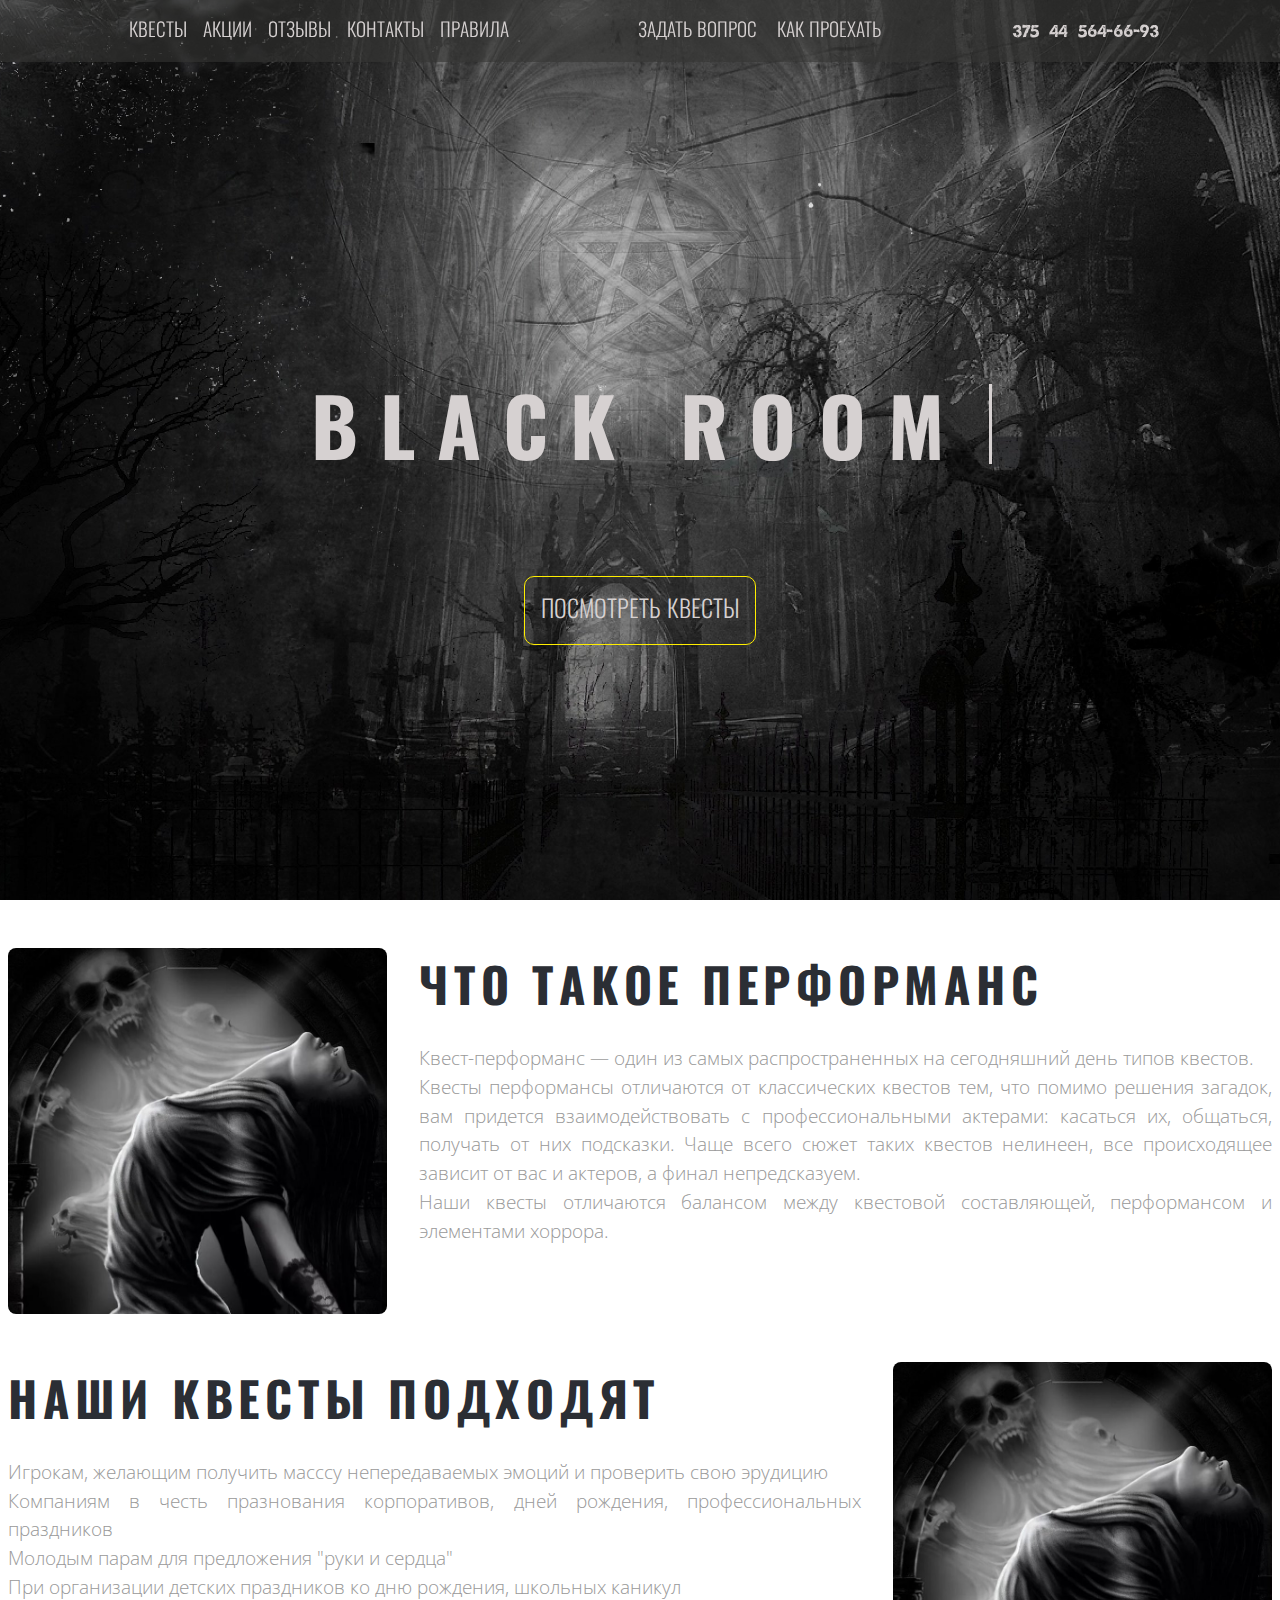
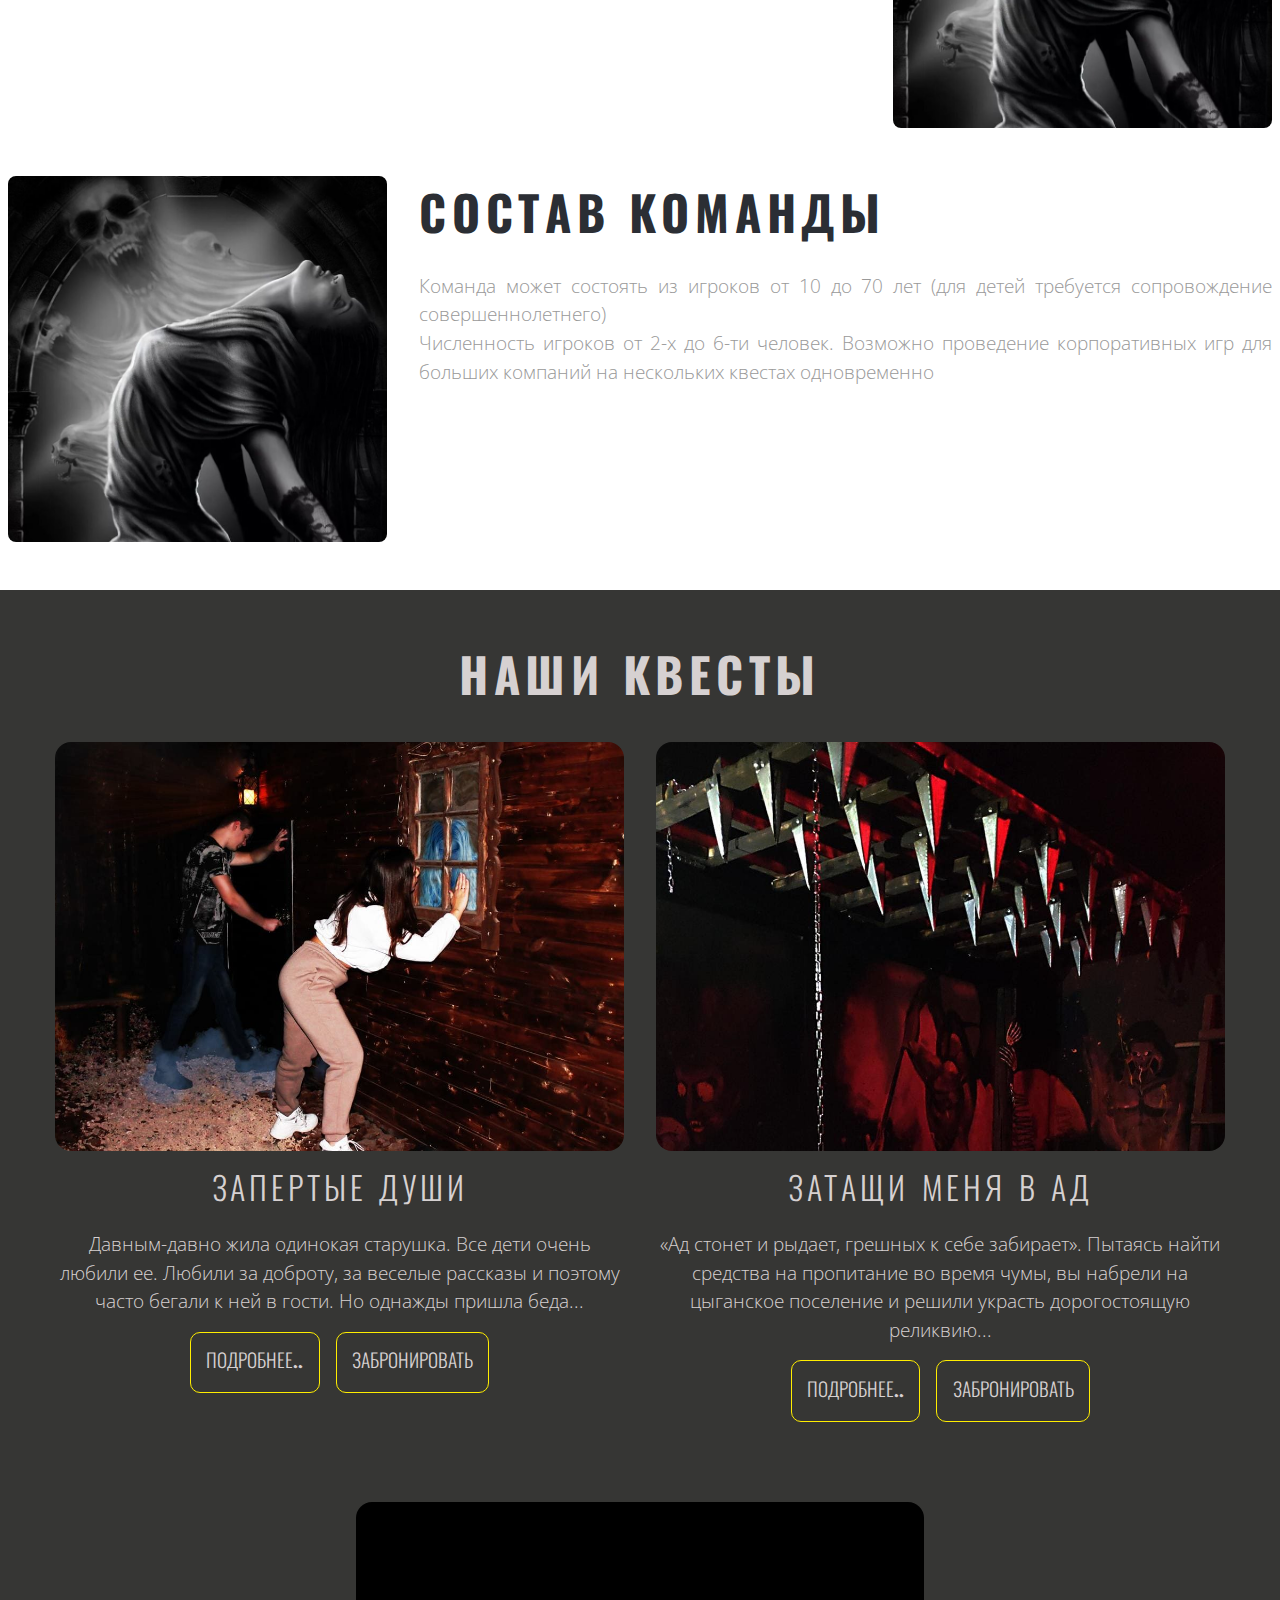
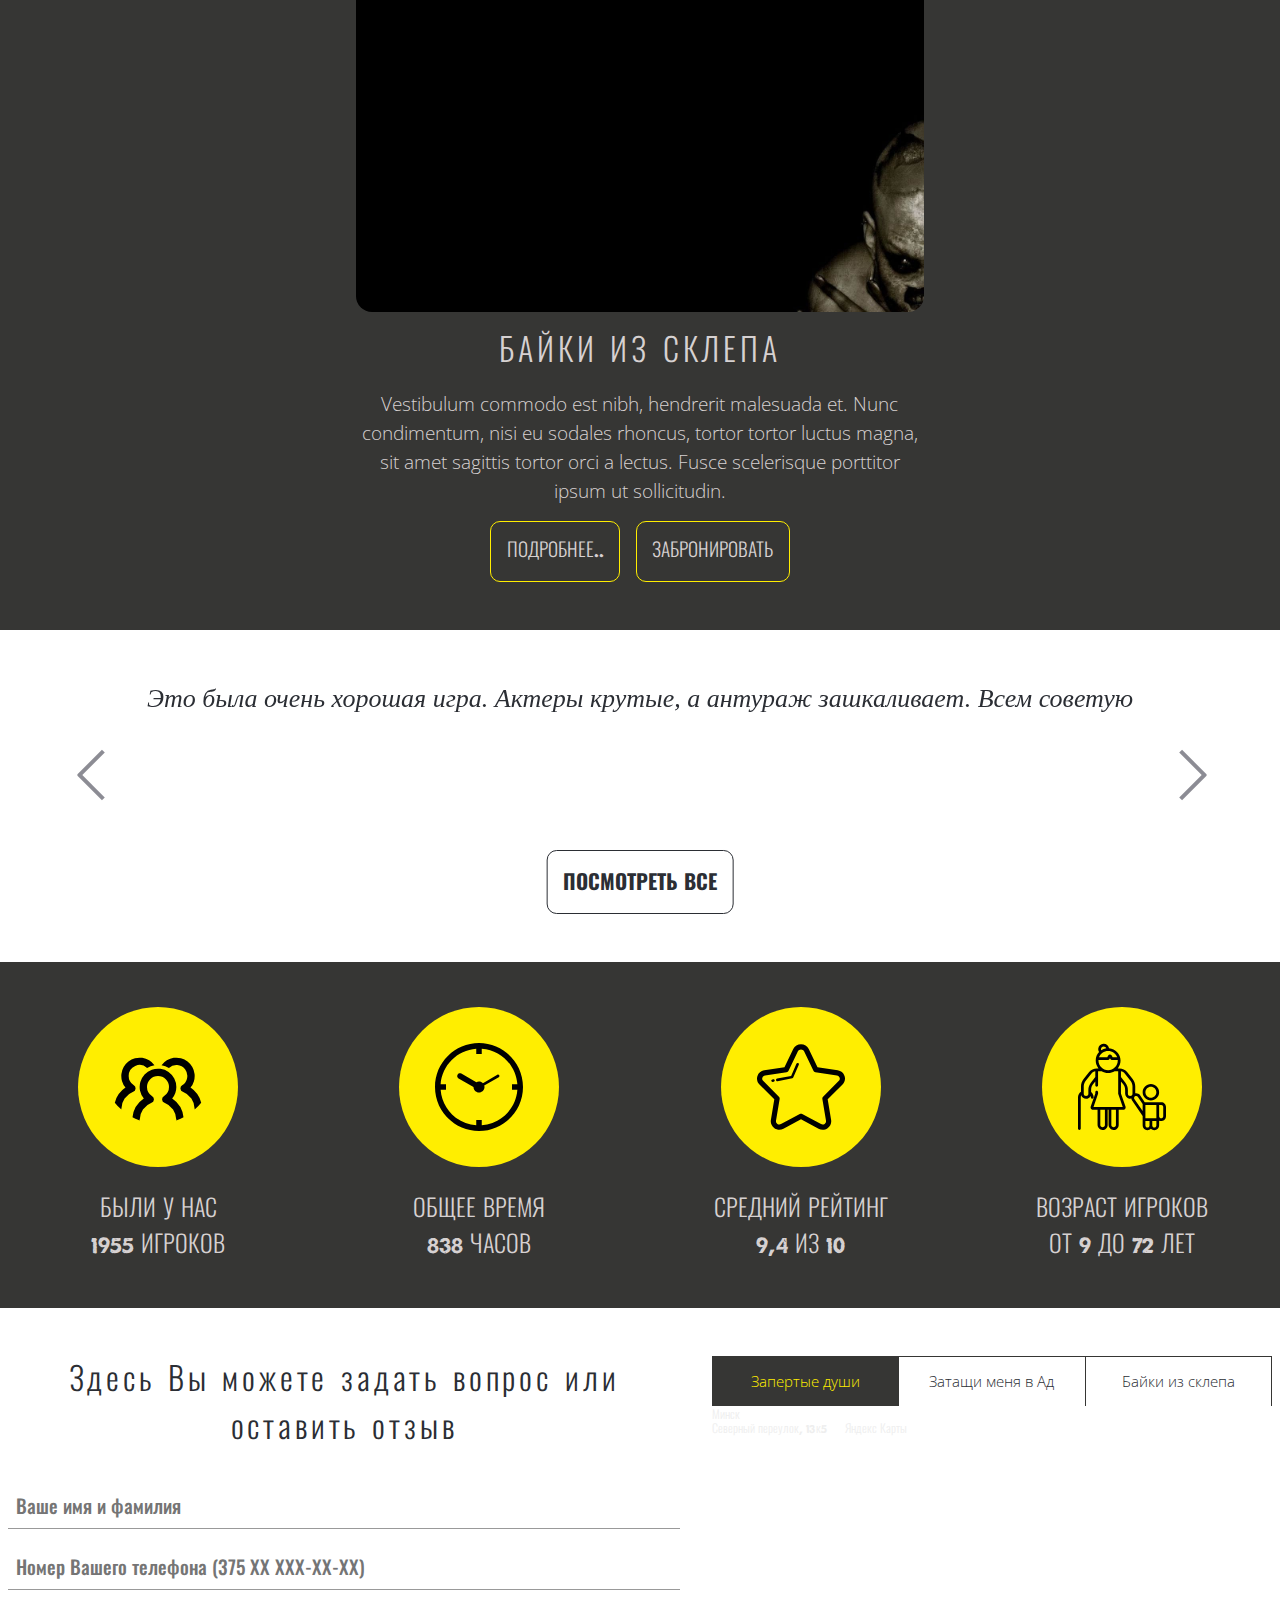
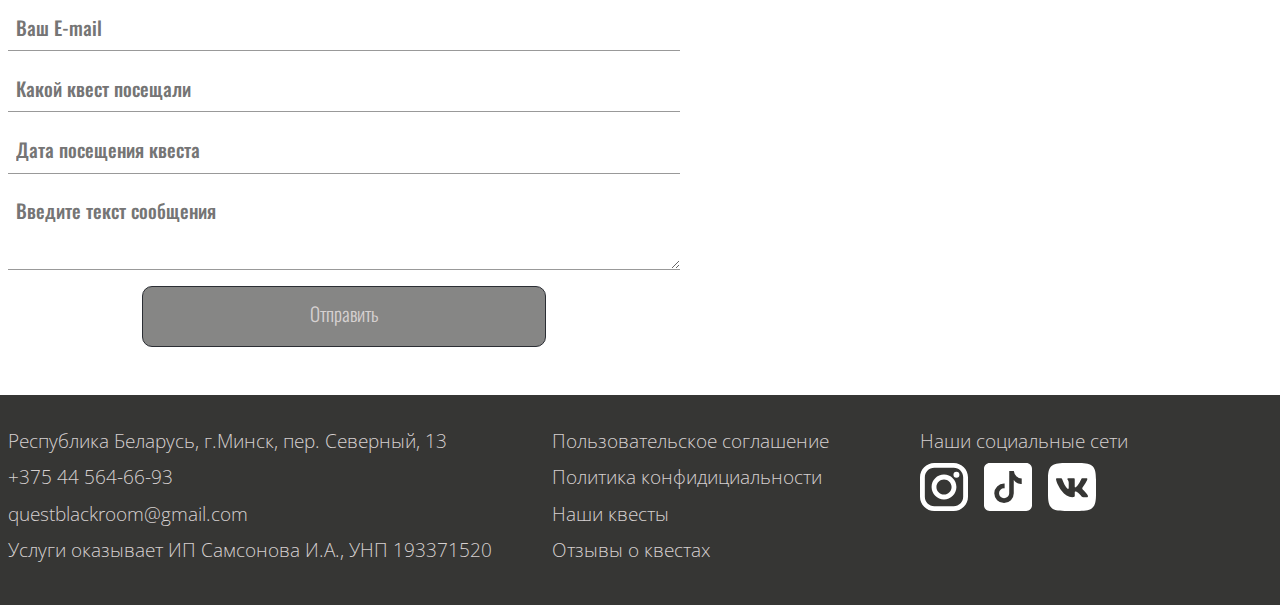
<file: index.html>
<!DOCTYPE html>
<html lang="ru">
<head>
    <meta charset="UTF-8">
    <meta http-equiv="X-UA-Compatible" content="IE=edge">
    <meta name="viewport" content="width=device-width, initial-scale=1.0">
    <link rel="stylesheet" href="./styles/normalize.css">
    <!-- <link href="https://fonts.googleapis.com/css2?family=Amatic+SC&family=Creepster&family=Kaushan+Script&family=Metal+Mania&family=Montserrat:wght@700&family=Open+Sans:wght@400;500;700&family=Oswald:wght@400;500;700&family=Play:wght@400;700&family=Raleway:ital,wght@0,400;0,500;0,600;0,700;0,900;1,500&family=Rubik+Beastly&display=swap" rel="stylesheet"> -->
    <link rel="stylesheet" href="./styles/style.css">
    <link rel="stylesheet" href="./Slider_feedback/css/slider_feedback.css">
    <title>BLACK ROOM</title>
</head>
<body>
    <header >
         <div class="wrapper" id="wrapper">       
        <div class="header container">            
            <div class="header__logo">
            </div>
            <nav class="navigation-wrapper">
                <ul  class="navigation">
                    <li><a class="navigation__reference" href="#section-quests">Квесты</a></li>
                    <li><a class="navigation__reference" href="">Акции</a></li>
                    <li><a class="navigation__reference" href="#section-feedback">Отзывы</a></li>
                    <li><a class="navigation__reference" href="#section-footer">Контакты</a></li>
                    <li><a class="navigation__reference" href="./agreement.html">Правила</a></li>
                </ul>
            </nav>
            <div class="question">
                <a href="#section-question-and-map">Задать вопрос</a>
                <a href="#section-question-and-map">Как проехать</a>
            </div>
            <div class="phone">
                <a href="tel:+375445646693"> +375 (44) 564-66-93</a>
            </div>
            <div class="burger-menu" id="button-burger">
                <a class="burger-menu_icon">
                    <span class="burger-menu__icon-line"></span>
                    <span class="burger-menu__icon-line"></span>
                    <span class="burger-menu__icon-line"></span>
                </a>  
            </div>
        </div>
        </div>
    </header>
    
    <main>
    <!-- SECTION BANNER -->
    <section class="banner" id="banner"> 
            <h1 class="main-text main-text_1">ЛУЧШИЕ ПЕРФОРМАНСЫ МИНСКА</h1>                
            <p class="main-text main-text_2">Думаете, что Вы смелые?</p>
            <p class="main-text main-text_3">Тогда посмотрите страху в глаза </p>
            <p class="main-text main-text_4">НО ЛУЧШЕ БЕГИТЕ...</p>
            <div class="margin-top">
            <h2>Black Room</h2>
            <div class="banner_btn-position banner_btn-margin">
             <a class="btn banner_btn-style" href="#section-quests"><span>ПОСМОТРЕТЬ КВЕСТЫ</span></a>
            </div>
        </div>
        <div class="light x1"></div>
  <div class="light x2"></div>
  <div class="light x3"></div>
  <div class="light x4"></div>
  <div class="light x5"></div>
  <div class="light x6"></div>
  <div class="light x7"></div>
  <div class="light x8"></div>
  <div class="light x9"></div>
    </section>

    <!-- SECTION ABOUT-QUESTS -->
    <section class="about-quests">
            <div class="container section-paddig about-quests__wrapper">
                <div class="about-quests__item">
                    <div class="about-quests__image-wrap about-quests__active">
                        <picture>
                            <img src="./Image/aboutperformance.jpe" alt="">
                        </picture>
                    </div>
                    <div class = "about-quests__description">
                         <h2>что такое перформанс</h2>
                        <p>Квест-перформанс — один из самых распространенных на сегодняшний день типов квестов.</p> 
                        <p>Квесты перформансы отличаются от классических квестов тем, что помимо решения загадок, вам придется взаимодействовать с профессиональными актерами: касаться их, общаться, получать от них подсказки. Чаще всего сюжет таких квестов нелинеен, все происходящее зависит от вас и актеров, а финал непредсказуем.</p>
                        <p>Наши квесты отличаются балансом между квестовой составляющей, перформансом и элементами хоррора.</p>
                       </div>
                </div>
                <div class="about-quests__item">
                    <div class = "about-quests__description">
            <h2>Наши квесты подходят</h2>
                <ul>
                <li>Игрокам, желающим получить масссу непередаваемых эмоций и проверить свою эрудицию</li>
                <li>Компаниям в честь празнования корпоративов, дней рождения, професcиональных праздников</li>
                <li>Молодым парам для предложения "руки и сердца" </li>
                <li>При организации детских праздников ко дню рождения, школьных каникул</li>
                </ul>
        </div>
            <div class="about-quests__image-wrap about-quests__active">
                <picture>
                    <img src="./Image/aboutperformance.jpe" alt="">
                </picture>
            </div>
        </div>
        <div class="about-quests__item">
            <div class="about-quests__image-wrap about-quests__active">
                <picture>
                    <img src="./Image/aboutperformance.jpe" alt="">
                </picture>
            </div>
            <div class = "about-quests__description">
            <h2>Состав команды</h2>
            <ul>
                <li>Команда может состоять из игроков от 10 до 70 лет (для детей требуется сопровождение совершеннолетнего)</li>
                <li>Численность игроков от 2-х до 6-ти человек. Возможно проведение корпоративных игр для больших компаний на нескольких квестах одновременно </li>
            </ul>
        </div>
    </div>
</div>
    </section>

    <!-- SECTION OUR QUESTS -->
    <section id="section-quests">
            <div class="container section-paddig">
                <h2>НАШИ КВЕСТЫ</h2>
                <div class="quests">
                   <div class="quests_item">
                    <figure class="quests_image-wrap">
                        <img class="quests_image" src="./Image/banner_zapertye_dushi.jpg" alt="quest image">
                        <figcaption >  
                            <a class= "quests_image-link" href="./quest_page.html">link</a>
                            <div>                         
                            <svg xmlns="http://www.w3.org/2000/svg" width="40" height="40" fill="#ffee00" viewBox="0 0 16 16">
                                <path d="M7 14s-1 0-1-1 1-4 5-4 5 3 5 4-1 1-1 1H7zm4-6a3 3 0 1 0 0-6 3 3 0 0 0 0 6z"/>
                                <path fill-rule="evenodd" d="M5.216 14A2.238 2.238 0 0 1 5 13c0-1.355.68-2.75 1.936-3.72A6.325 6.325 0 0 0 5 9c-4 0-5 3-5 4s1 1 1 1h4.216z"/>
                                <path d="M4.5 8a2.5 2.5 0 1 0 0-5 2.5 2.5 0 0 0 0 5z"/>
                            </svg>
                            <p>2-6 человек</p> 
                        </div> 
                        <div> 
                            <svg xmlns="http://www.w3.org/2000/svg" width="40" height="40" fill="#ffee00" viewBox="0 0 16 16">
                                <path d="M8.5 5.5a.5.5 0 0 0-1 0v3.362l-1.429 2.38a.5.5 0 1 0 .858.515l1.5-2.5A.5.5 0 0 0 8.5 9V5.5z"/>
                                <path d="M6.5 0a.5.5 0 0 0 0 1H7v1.07a7.001 7.001 0 0 0-3.273 12.474l-.602.602a.5.5 0 0 0 .707.708l.746-.746A6.97 6.97 0 0 0 8 16a6.97 6.97 0 0 0 3.422-.892l.746.746a.5.5 0 0 0 .707-.708l-.601-.602A7.001 7.001 0 0 0 9 2.07V1h.5a.5.5 0 0 0 0-1h-3zm1.038 3.018a6.093 6.093 0 0 1 .924 0 6 6 0 1 1-.924 0zM0 3.5c0 .753.333 1.429.86 1.887A8.035 8.035 0 0 1 4.387 1.86 2.5 2.5 0 0 0 0 3.5zM13.5 1c-.753 0-1.429.333-1.887.86a8.035 8.035 0 0 1 3.527 3.527A2.5 2.5 0 0 0 13.5 1z"/>
                              </svg>
                            <p>60 минут</p>   
                        </div>                                
                        </figcaption>                           
                    </figure>                                      
                        <h3>Запертые души</h3>
                        <p>Давным-давно жила одинокая старушка. Все дети очень любили ее. Любили за доброту, за веселые рассказы и поэтому часто бегали к ней в гости. Но однажды пришла беда...</p>
                        <div class="quests_btn">
                        <a class="btn" href="./quest_page.html"><span>ПОДРОБНЕЕ..</span></a>
                        <a class="btn" href="./quest_page.html#section-booking"><span>ЗАБРОНИРОВАТЬ</span></a>
                    </div>
                </div>  
                <div class="quests_item">
                    <figure class="quests_image-wrap">
                        <img class="quests_image" src="./Image/banner-ad.jpg" alt="quest image">
                        <figcaption >  
                            <a class= "quests_image-link" href="./quest_page.html">link</a>
                            <div>                         
                            <svg xmlns="http://www.w3.org/2000/svg" width="40" height="40" fill="#ffee00" viewBox="0 0 16 16">
                                <path d="M7 14s-1 0-1-1 1-4 5-4 5 3 5 4-1 1-1 1H7zm4-6a3 3 0 1 0 0-6 3 3 0 0 0 0 6z"/>
                                <path fill-rule="evenodd" d="M5.216 14A2.238 2.238 0 0 1 5 13c0-1.355.68-2.75 1.936-3.72A6.325 6.325 0 0 0 5 9c-4 0-5 3-5 4s1 1 1 1h4.216z"/>
                                <path d="M4.5 8a2.5 2.5 0 1 0 0-5 2.5 2.5 0 0 0 0 5z"/>
                            </svg>
                            <p>2-5 человек</p> 
                        </div> 
                        <div> 
                            <svg xmlns="http://www.w3.org/2000/svg" width="40" height="40" fill="#ffee00" viewBox="0 0 16 16">
                                <path d="M8.5 5.5a.5.5 0 0 0-1 0v3.362l-1.429 2.38a.5.5 0 1 0 .858.515l1.5-2.5A.5.5 0 0 0 8.5 9V5.5z"/>
                                <path d="M6.5 0a.5.5 0 0 0 0 1H7v1.07a7.001 7.001 0 0 0-3.273 12.474l-.602.602a.5.5 0 0 0 .707.708l.746-.746A6.97 6.97 0 0 0 8 16a6.97 6.97 0 0 0 3.422-.892l.746.746a.5.5 0 0 0 .707-.708l-.601-.602A7.001 7.001 0 0 0 9 2.07V1h.5a.5.5 0 0 0 0-1h-3zm1.038 3.018a6.093 6.093 0 0 1 .924 0 6 6 0 1 1-.924 0zM0 3.5c0 .753.333 1.429.86 1.887A8.035 8.035 0 0 1 4.387 1.86 2.5 2.5 0 0 0 0 3.5zM13.5 1c-.753 0-1.429.333-1.887.86a8.035 8.035 0 0 1 3.527 3.527A2.5 2.5 0 0 0 13.5 1z"/>
                              </svg>
                            <p>60 минут</p>   
                        </div>                                
                        </figcaption>                           
                    </figure>                                      
                        <h3>Затащи меня в ад</h3>
                        <p>«Ад стонет и рыдает, грешных к себе забирает». Пытаясь найти средства на пропитание во время чумы, вы набрели на цыганское поселение и решили украсть дорогостоящую реликвию...</p>
                        <div class="quests_btn">
                        <a class="btn" href="./quest_page.html"><span>ПОДРОБНЕЕ..</span></a>
                        <a class="btn" href="./quest_page.html#section-booking"><span>ЗАБРОНИРОВАТЬ</span></a>
                    </div>
                </div>  
                <div class="quests_item">
                    <figure class="quests_image-wrap">
                        <img class="quests_image" src="./Image/banner.jpg" alt="quest image">
                        <figcaption >  
                            <a class= "quests_image-link" href="./quest_page.html">link</a>
                            <div>                         
                            <svg xmlns="http://www.w3.org/2000/svg" width="40" height="40" fill="#ffee00" viewBox="0 0 16 16">
                                <path d="M7 14s-1 0-1-1 1-4 5-4 5 3 5 4-1 1-1 1H7zm4-6a3 3 0 1 0 0-6 3 3 0 0 0 0 6z"/>
                                <path fill-rule="evenodd" d="M5.216 14A2.238 2.238 0 0 1 5 13c0-1.355.68-2.75 1.936-3.72A6.325 6.325 0 0 0 5 9c-4 0-5 3-5 4s1 1 1 1h4.216z"/>
                                <path d="M4.5 8a2.5 2.5 0 1 0 0-5 2.5 2.5 0 0 0 0 5z"/>
                            </svg>
                            <p>2-5 человек</p> 
                        </div> 
                        <div> 
                            <svg xmlns="http://www.w3.org/2000/svg" width="40" height="40" fill="#ffee00" viewBox="0 0 16 16">
                                <path d="M8.5 5.5a.5.5 0 0 0-1 0v3.362l-1.429 2.38a.5.5 0 1 0 .858.515l1.5-2.5A.5.5 0 0 0 8.5 9V5.5z"/>
                                <path d="M6.5 0a.5.5 0 0 0 0 1H7v1.07a7.001 7.001 0 0 0-3.273 12.474l-.602.602a.5.5 0 0 0 .707.708l.746-.746A6.97 6.97 0 0 0 8 16a6.97 6.97 0 0 0 3.422-.892l.746.746a.5.5 0 0 0 .707-.708l-.601-.602A7.001 7.001 0 0 0 9 2.07V1h.5a.5.5 0 0 0 0-1h-3zm1.038 3.018a6.093 6.093 0 0 1 .924 0 6 6 0 1 1-.924 0zM0 3.5c0 .753.333 1.429.86 1.887A8.035 8.035 0 0 1 4.387 1.86 2.5 2.5 0 0 0 0 3.5zM13.5 1c-.753 0-1.429.333-1.887.86a8.035 8.035 0 0 1 3.527 3.527A2.5 2.5 0 0 0 13.5 1z"/>
                              </svg>
                            <p>60 минут</p>   
                        </div>                                
                        </figcaption>                           
                    </figure>                                      
                        <h3>Байки из склепа</h3>
                        <p>Vestibulum commodo est nibh, hendrerit malesuada et. Nunc condimentum, nisi eu sodales rhoncus, tortor tortor luctus magna, sit amet sagittis tortor orci a lectus. Fusce scelerisque porttitor ipsum ut sollicitudin.</p>
                        <div class="quests_btn">
                        <a class="btn" href="./quest_page.html"><span>ПОДРОБНЕЕ..</span></a>
                        <a class="btn" href="./quest_page.html#section-booking"><span>ЗАБРОНИРОВАТЬ</span></a>
                    </div>
                </div>   
                </div>
             </div>
    </section> 

    <!-- SECTION FEEDBACK -->
    <section id="section-feedback">
            <div class="cd-testimonials-wrapper cd-container container">
                <ul class="cd-testimonials">
                    <li>
                        <p>Это была очень хорошая игра. Актеры крутые, а антураж зашкаливает. Всем советую</p>
                        <div class="cd-author">
                            <ul class="cd-author-info">
                                <li>Квест 'Затащи меня в АД'</li>
                                <li>София Оршанская</li>
                                <li>21.04.2022</li>
                            </ul>
                        </div>
                    </li>
                    <li>
                        <p>Хочется выразить огромную благодарность ребятам, которые проделали и делают колоссальную работу по созданию и проведению этого квеста!!! Молодцы!!! Всё на высшем уровне: сервис, подача, игра актёров, технические моменты!! Каааааааааайф!!! Наша компания получила офигенные эмоции, крутые впечатления и непередаваемые ощущения!! Незабываемо, страшно, смешно, интересно, КРУТО!!!! Всем рекомендуем к посещению!! Квест, тем более такой - отличная идея здорово провести время с друзьями и почувствовать адреналин!!!</p>
                        <div class="cd-author">
                            <ul class="cd-author-info">
                                <li>Квест 'Запертые души'</li>
                                <li>Маня Бережная</li>
                                <li>24.04.2022</li>
                            </ul>
                        </div>
                    </li>  
                </ul> <!-- cd-testimonials -->
            
                <a href="#0" class="btn cd-see-all"><span>посмотреть все</span></a>
            </div> <!-- cd-testimonials-wrapper -->
            
            <div class="cd-testimonials-all">
                <div class="cd-testimonials-all-wrapper">
                    <ul>
                        <li class="cd-testimonials-item">
                            <p>Lorem ipsum dolor sit amet, consectetur adipisicing elit. Odit totam saepe iste maiores neque animi molestias nihil illum nisi temporibus.</p>
                            <div class="cd-author">
                                <ul class="cd-author-info">
                                    <li>MyName</li>
                                    <li>CEO, CompanyName</li>
                                </ul>
                            </div> 
                        </li>

                        <li class="cd-testimonials-item">
                            <p>Lorem ipsum dolor sit amet, consectetur adipisicing elit. Odit totam saepe iste maiores neque animi molestias nihil illum nisi temporibus.</p>
                            <div class="cd-author">
                                <ul class="cd-author-info">
                                    <li>Demyan</li>
                                    <li>CEO, CompanyName</li>
                                </ul>
                            </div> 
                        </li>
                        
                        <li class="cd-testimonials-item">
                            <p>Lorem ipsum dolor sit amet, consectetur adipisicing elit. Odit totam saepe iste maiores neque animi molestias nihil illum nisi temporibus.</p>
                            <div class="cd-author">
                                <ul class="cd-author-info">
                                    <li>MyName</li>
                                    <li>CEO, CompanyName</li>
                                </ul>
                            </div> 
                        </li>
                        <li class="cd-testimonials-item">
                            <p>Lorem ipsum dolor sit amet, consectetur adipisicing elit. Odit totam saepe iste maiores neque animi molestias nihil illum nisi temporibus.</p>
                            <div class="cd-author">
                                <ul class="cd-author-info">
                                    <li>Demyan</li>
                                    <li>CEO, CompanyName</li>
                                </ul>
                            </div> 
                        </li>           
                    </ul>
                </div>
                <a href="#0" class="close-btn">Close</a>
            </div>
    </section> 

    <!--  SECTION STATISTICS -->
    <section id="section-statistics">
    <div class="statistics container statistics_flex">
        <div class="statistics__item">
            <div class="statistics__item-flex">
            <div class="statistics__item-img">
            <svg width="24px" height="24px" viewBox="0 0 24 24" xmlns="http://www.w3.org/2000/svg">
                <path d="M.221 16.268a15.064 15.064 0 0 0 1.789 1.9C2.008 18.111 2 18.057 2 18a5.029 5.029 0 0 1 3.233-4.678 1 1 0 0 0 .175-1.784A2.968 2.968 0 0 1 4 9a2.988 2.988 0 0 1 5.022-2.2 5.951 5.951 0 0 1 2.022-.715 4.994 4.994 0 1 0-7.913 6.085 7.07 7.07 0 0 0-2.91 4.098zM23.779 16.268a7.07 7.07 0 0 0-2.91-4.1 4.994 4.994 0 1 0-7.913-6.086 5.949 5.949 0 0 1 2.022.715 2.993 2.993 0 1 1 3.614 4.74 1 1 0 0 0 .175 1.784A5.029 5.029 0 0 1 22 18c0 .057-.008.111-.01.167a15.065 15.065 0 0 0 1.789-1.899z"/>
                <path d="M18.954 20.284a7.051 7.051 0 0 0-3.085-5.114A4.956 4.956 0 0 0 17 12a5 5 0 1 0-8.869 3.17 7.051 7.051 0 0 0-3.085 5.114 14.923 14.923 0 0 0 1.968.849C7.012 21.088 7 21.046 7 21a5.031 5.031 0 0 1 3.233-4.678 1 1 0 0 0 .175-1.785A2.964 2.964 0 0 1 9 12a3 3 0 1 1 6 0 2.964 2.964 0 0 1-1.408 2.537 1 1 0 0 0 .175 1.785A5.031 5.031 0 0 1 17 21c0 .046-.012.088-.013.133a14.919 14.919 0 0 0 1.967-.849z"/>
              </svg>              
            </div> 
        </div>  
            <h4 class="statistics__item-h">Были у нас</h4>
            <h4 class="statistics__item-value"> <span>1955</span> игроков</h4>
         </div>         
       
        <div class="statistics__item">
            <div class="statistics__item-flex">
            <div class="statistics__item-img">
                <svg version="1.1" id="Capa_1" xmlns="http://www.w3.org/2000/svg" xmlns:xlink="http://www.w3.org/1999/xlink" x="0px" y="0px"
                width="485.213px" height="485.212px" viewBox="0 0 485.213 485.212" style="enable-background:new 0 0 485.213 485.212;"
                xml:space="preserve">
           <g>
               <path d="M242.607,0C108.629,0,0.001,108.628,0.001,242.606c0,133.976,108.628,242.606,242.606,242.606
                   c133.978,0,242.604-108.631,242.604-242.606C485.212,108.628,376.585,0,242.607,0z M257.771,454.116v-29.557h-30.327v29.557
                   c-104.925-7.458-188.883-91.419-196.346-196.344h29.554v-30.327H31.098c7.463-104.928,91.421-188.886,196.346-196.349v29.554
                   h30.327V31.097c104.926,7.462,188.882,91.421,196.344,196.349h-29.552v30.327h29.552
                   C446.652,362.697,362.696,446.658,257.771,454.116z M354.226,178.163c2.072,3.615,0.83,8.266-2.782,10.368l-80.092,46.227
                   c0.691,2.577,1.582,5.066,1.582,7.848c0,16.762-13.581,30.324-30.326,30.324c-16.75,0-30.327-13.562-30.327-30.324l-82.299-47.503
                   c-7.257-4.203-9.743-13.474-5.554-20.729c4.174-7.285,13.459-9.771,20.715-5.565l82.775,47.798
                   c4.411-2.487,9.239-4.324,14.69-4.324c8.471,0,16.092,3.494,21.604,9.122l79.648-46.024
                   C347.416,173.277,352.064,174.521,354.226,178.163z"/>
           </g>     
           </svg>
        </div> 
                       </div> 
            <h4 class="statistics__item-h">общее время</h4>
            <h4 class="statistics__item-value"><span>838 часов</span></h4>    
        </div>
        <div class="statistics__item">
            <div class="statistics__item-flex">
            <div class="statistics__item-img">
                <svg  x="0px" y="0px" width="67.837px" height="67.837px" viewBox="0 0 67.837 67.837" style="enable-background:new 0 0 67.837 67.837;"
	 xml:space="preserve">
<g>
	<g>
		<g>
			<path d="M50.626,66.835c-1.102,0-2.196-0.272-3.17-0.795l-13.537-7.287l-13.533,7.285c-2.194,1.17-4.944,1.012-6.964-0.373
				c-2.075-1.431-3.146-3.933-2.731-6.377l2.651-15.838L1.902,32.026c-1.758-1.75-2.353-4.288-1.551-6.623
				c0.798-2.314,2.817-3.978,5.271-4.342l15.562-2.313l6.759-14.033c1.089-2.256,3.435-3.713,5.976-3.713
				c2.543,0,4.889,1.458,5.975,3.713l6.761,14.033l15.56,2.314c2.452,0.363,4.474,2.025,5.272,4.338
				c0.801,2.34,0.207,4.877-1.549,6.627L54.493,43.45l2.654,15.84c0.411,2.444-0.66,4.946-2.729,6.373
				C53.294,66.43,51.984,66.835,50.626,66.835z M33.919,54.48c0.326,0,0.652,0.08,0.948,0.238l14.48,7.795
				c0.869,0.467,1.99,0.408,2.808-0.15c0.801-0.551,1.204-1.477,1.047-2.411l-2.824-16.858c-0.105-0.639,0.103-1.289,0.561-1.746
				l12.174-12.153c0.665-0.663,0.892-1.619,0.591-2.495c-0.308-0.891-1.104-1.538-2.076-1.682l-16.608-2.47
				c-0.655-0.097-1.222-0.513-1.509-1.11L36.289,6.451c-0.424-0.881-1.354-1.449-2.37-1.449s-1.947,0.569-2.374,1.45l-7.217,14.986
				c-0.287,0.597-0.853,1.013-1.508,1.11l-16.61,2.47c-0.958,0.143-1.772,0.804-2.077,1.687c-0.3,0.873-0.072,1.827,0.593,2.489
				l12.172,12.154c0.458,0.457,0.666,1.107,0.56,1.746l-2.822,16.857c-0.158,0.936,0.245,1.859,1.053,2.416
				c0.804,0.551,1.923,0.617,2.809,0.145l14.474-7.793C33.267,54.561,33.593,54.48,33.919,54.48z"/>
		</g>
		<g>
			<path d="M12.003,30.036c-0.481,0-0.906-0.349-0.986-0.84c-0.088-0.545,0.282-1.059,0.827-1.147l0.664-0.108
				c0.548-0.094,1.059,0.282,1.147,0.827c0.088,0.545-0.282,1.059-0.827,1.147l-0.664,0.108
				C12.111,30.032,12.056,30.036,12.003,30.036z M15.675,29.44c-0.47,0-0.889-0.332-0.98-0.811c-0.105-0.542,0.25-1.067,0.792-1.171
				L26.31,25.37l4.082-9.362c0.222-0.505,0.812-0.738,1.316-0.517c0.507,0.221,0.739,0.81,0.518,1.316l-4.293,9.845
				c-0.132,0.302-0.404,0.52-0.728,0.582l-11.34,2.188C15.801,29.435,15.738,29.44,15.675,29.44z"/>
		</g>
	</g>
</g>
</svg>
</div> 
            </div>   
            <h4 class="statistics__item-h">средний рейтинг</h4>
            <h4 class="statistics__item-value"><span>9,4</span> из 10</h4>    
        </div>
        <div class="statistics__item">
            <div class="statistics__item-flex">
            <div class="statistics__item-img">
                <svg version="1.1" id="Layer_1" xmlns="http://www.w3.org/2000/svg" xmlns:xlink="http://www.w3.org/1999/xlink" x="0px" y="0px"
                viewBox="0 0 511.999 511.999" style="enable-background:new 0 0 511.999 511.999;" xml:space="preserve">
           <g>
               <g>
                   <path d="M424.099,238.647c-26.447,0-47.962,21.516-47.962,47.963c0,26.446,21.515,47.962,47.962,47.962
                       c26.447,0,47.963-21.516,47.963-47.962C472.062,260.163,450.546,238.647,424.099,238.647z M424.099,318.526
                       c-17.597,0-31.915-14.317-31.915-31.915c0-17.598,14.317-31.916,31.915-31.916c17.598,0,31.916,14.317,31.916,31.916
                       C456.015,304.208,441.697,318.526,424.099,318.526z"/>
               </g>
           </g>
           <g>
               <g>
                   <path d="M484.534,345.151h-96.048l-27.433-41.692c-0.074-0.112-0.152-0.223-0.231-0.332c-6.565-8.962-17.497-12.875-27.752-10.964
                       v-40.161c0-15.605-5.379-30.903-15.149-43.075l-32.264-40.197c-10.721-13.357-26.691-21.018-43.819-21.018H231.32
                       c10.097-12.424,16.164-28.247,16.164-45.467c0-37.952-29.435-69.137-66.671-71.978C177.923,15.01,164.12,3.564,147.855,4.402
                       c-15.666,0.807-28.622,13.227-30.04,28.851c-0.643,7.081,1.041,13.963,4.676,19.785c-12.041,12.907-19.431,30.207-19.431,49.209
                       c0,17.22,6.067,33.043,16.164,45.467h-10.518c-17.128,0-33.098,7.661-43.819,21.018l-32.263,40.197
                       c-9.77,12.17-15.149,27.467-15.149,43.075v30.914C6.458,289.947,0,302.062,0,316.21v181.532c0,4.394,3.386,8.225,7.778,8.356
                       c4.544,0.136,8.27-3.507,8.27-8.02V316.21c0-4.633,1.005-8.747,2.904-12.21c3.868,11.736,14.929,20.233,27.944,20.233
                       c11.6,0,21.651-6.751,26.438-16.528c1.008,2.67,1.55,5.528,1.554,8.462c0.005,3.35,1.967,6.446,5.127,7.558
                       c5.65,1.988,10.921-2.149,10.921-7.517c0-12.016-5.32-23.298-14.595-30.954c-0.009-0.006-0.017-0.012-0.025-0.018v-12.365
                       c0-11.672,3.945-23.174,11.104-32.381l13.264-17.022v22.962c0,4.431,3.592,8.024,8.024,8.024s8.024-3.592,8.024-8.024v-82.67
                       h20.77c10.997,6.777,23.934,10.698,37.773,10.698s26.776-3.921,37.773-10.698h20.769v131.052c0,0.895,0.151,1.786,0.444,2.632
                       l26.017,74.93H90.268l26.017-74.93c0.293-0.846,0.444-1.736,0.444-2.632v-9.299c0-4.431-3.592-8.024-8.024-8.024
                       s-8.024,3.592-8.024,8.024v7.946l-26.589,76.575c-1.842,5.307-0.31,11.359,4.165,15.134c2.589,2.183,5.941,3.253,9.327,3.253
                       h26.173v87.634c0,16.008,12.528,29.557,28.528,30.033c16.627,0.494,30.312-12.888,30.312-29.407v-88.26h5.349v87.634
                       c0,16.008,12.528,29.557,28.528,30.033c16.627,0.494,30.312-12.888,30.312-29.407v-88.26h26.177c3.385,0,6.734-1.07,9.321-3.251
                       c4.475-3.773,6.007-9.827,4.165-15.136l-26.589-76.575V223.47l13.259,17.015c7.163,9.214,11.11,20.717,11.11,32.388v21.347
                       c0,14.225,9.888,26.798,23.858,29.481c4.334,0.832,8.52,0.651,12.416-0.282c0.594,4.449,2.266,8.816,5.081,12.694l60.552,87.91
                       v55.039c0,15.379,12.155,28.326,27.532,28.576c7.997,0.129,15.248-3.116,20.43-8.398c5.183,5.282,12.434,8.527,20.431,8.398
                       c15.376-0.249,27.532-13.197,27.532-28.576v-27.356c4.028,1.909,8.579,2.889,13.376,2.648
                       c14.998-0.753,26.562-13.578,26.562-28.594v-53.142C512,357.448,499.703,345.151,484.534,345.151z M100.681,197.361
                       l-25.927,33.273c-9.342,12.016-14.487,27.016-14.487,42.237v21.941c0,7.374-5.998,13.373-13.373,13.373
                       c-7.374,0-13.373-5.998-13.373-13.373v-42.81c0-11.968,4.125-23.697,11.615-33.03L77.4,178.774
                       c5.951-7.415,14.172-12.357,23.281-14.2V197.361z M149.529,20.406c6.833,0,12.649,4.367,14.849,10.451
                       c-10.759,1.635-20.746,5.652-29.404,11.495c-0.812-1.922-1.247-4.002-1.247-6.145C133.727,27.495,140.815,20.406,149.529,20.406z
                        M175.272,46.082c24.406,0,45.217,15.652,52.945,37.443h-26.589l-5.515-11.03c-1.934-3.866-5.82-6.268-10.142-6.268
                       c-0.001,0-0.002,0-0.002,0c-4.323,0-8.21,2.404-10.141,6.268l-5.515,11.029h-47.985C130.055,61.734,150.866,46.082,175.272,46.082
                       z M175.272,158.412c-30.969,0-56.165-25.195-56.165-56.165c0-0.896,0.026-1.788,0.067-2.674h56.098
                       c3.039,0,5.818-1.717,7.176-4.435l3.522-7.043l3.522,7.043c1.36,2.718,4.137,4.435,7.176,4.435h34.702
                       c0.042,0.887,0.067,1.778,0.067,2.674C231.437,133.216,206.241,158.412,175.272,158.412z M156.55,476.682
                       c0,7.374-5.998,13.373-13.373,13.373c-7.374,0-13.373-5.998-13.373-13.373v-88.26h26.745V476.682z M220.739,476.682
                       c0,7.374-5.998,13.373-13.373,13.373s-13.373-5.998-13.373-13.373v-88.26h26.745V476.682z M317.022,294.813
                       c0,7.374-5.998,13.373-13.373,13.373c-7.374,0-13.373-5.998-13.373-13.373v-21.941c0-15.22-5.146-30.221-14.494-42.245
                       l-25.922-33.267v-32.784c9.109,1.842,17.329,6.785,23.281,14.2l32.263,40.197c7.491,9.334,11.616,21.064,11.616,33.03V294.813z
                        M376.137,395.733l-47.398-68.811c-0.044-0.064-0.09-0.127-0.135-0.19c-3.893-5.314-2.738-12.804,2.577-16.695
                       c5.265-3.859,12.669-2.757,16.591,2.436l28.365,43.107V395.733z M416.075,479.647c0,6.587-5.359,11.946-11.946,11.946
                       c-6.587,0-11.946-5.359-11.946-11.946v-25.258h23.891V479.647z M392.184,438.342v-77.143h63.83v77.143H392.184z M456.015,479.647
                       L456.015,479.647c0,6.587-5.359,11.946-11.946,11.946h-0.001c-6.587,0-11.945-5.359-11.945-11.946v-25.258h23.892V479.647z
                        M484.007,438.342c-6.587,0-11.946-5.359-11.946-11.947v-65.197h12.472c6.297,0,11.419,5.122,11.419,11.419v53.777h0
                       C495.953,432.982,490.594,438.342,484.007,438.342z"/>
               </g>     </g>          
           </svg>
            </div>
        </div> 
        <h4 class="statistics__item-h">возраст игроков</h4>
            <h4 class="statistics__item-value"><span>от 9 до 72 лет</span></h4>     
        </div>
    </div>

    </section>

    <!-- SECTION QUESTION AND MAP -->

    <section id="section-question-and-map" class="section-paddig">
        <div class="container container-flex">
            <div class="form-wrapper flex-1">
                    <form action="#" class="feedback">
                        <h3>Здесь Вы можете задать вопрос или оставить отзыв</h3>
                        <input class="feedback__user-name" type="text" placeholder="Ваше имя и фамилия">
                        <input class="feedback__user-phone" type="number" placeholder="Номер Вашего телефона (375 XX XXX-XX-XX)">
                        <input class="feedback__email" type="email" placeholder="Ваш E-mail">
                        <input class="feedback__quest-name" type="text" placeholder="Какой квест посещали">
                        <input class="feedback__date" type="text" placeholder="Дата посещения квеста" onfocus="(this.type='date')" onblur="if(this.value==''){this.type='text'}">
                        <textarea class="feedback__text" placeholder="Введите текст сообщения"></textarea>
                        <button class="btn feedback__submit" type="submit"><span>Отправить</span> </button>
                    </form>
                </div>
            <div class="section-feedback_flex">
                <ul id="map__quests-btn-collection">
                    <li class = 'map__quests-btn' data-btn-map-id="1"> Запертые души</li>
                    <li class = 'map__quests-btn' data-btn-map-id="2">Затащи меня в Ад</li>
                    <li class = 'map__quests-btn' data-btn-map-id="3">Байки из склепа</li>
                </ul>
                <div class="map-wrap">  
                    <div class="map-item map-active" data-map-id="1" style="position:relative;overflow:hidden;">
                        <a href="https://yandex.by/maps/157/minsk/?utm_medium=mapframe&utm_source=maps" style="color:#eee;font-size:12px;position:absolute;top:0px;">Минск</a>
                        <a href="https://yandex.by/maps/157/minsk/house/Zk4YcwRlSUQBQFtpfXR4d3hqYg==/?ll=27.535017%2C53.896496&source=wizgeo&utm_medium=mapframe&utm_source=maps&z=17.03" style="color:#eee;font-size:12px;position:absolute;top:14px;">Северный переулок, 13к5 — Яндекс Карты</a>
                        <iframe src="https://yandex.by/map-widget/v1/-/CCUJAYVCcD" width="560" height="400" frameborder="1" allowfullscreen="true" style="position:relative;"></iframe>
                    </div>
                    <div class="map-item" data-map-id="2" style="position:relative;overflow:hidden;">
                        <a href="https://yandex.by/maps/157/minsk/?utm_medium=mapframe&utm_source=maps" style="color:#eee;font-size:12px;position:absolute;top:0px;">Минск</a>
                        <a href="https://yandex.by/maps/157/minsk/house/Zk4YcwRlSUQBQFtpfXR4d3hqYg==/?ll=27.535017%2C53.896496&source=wizgeo&utm_medium=mapframe&utm_source=maps&z=17.03" style="color:#eee;font-size:12px;position:absolute;top:14px;">Северный переулок, 13к5 — Яндекс Карты</a>
                        <iframe src="https://yandex.by/map-widget/v1/-/CCUJAYVCcD" width="560" height="400" frameborder="1" allowfullscreen="true" style="position:relative;"></iframe>
                    </div>
                    <div class="map-item" data-map-id="3" style="position:relative;overflow:hidden;">
                        <a href="https://yandex.by/maps/157/minsk/?utm_medium=mapframe&utm_source=maps" style="color:#eee;font-size:12px;position:absolute;top:0px;">Минск</a>
                        <a href="https://yandex.by/maps/157/minsk/house/Zk4YcwZjSUUPQFtpfXVxc3pqZg==/?ll=27.513008%2C53.902692&source=wizgeo&utm_medium=mapframe&utm_source=maps&z=17.03" style="color:#eee;font-size:12px;position:absolute;top:14px;">Улица 3 Сентября, 21 — Яндекс Карты</a>
                        <iframe src="https://yandex.by/map-widget/v1/-/CCUJA4H1PA" width="560" height="400" frameborder="1" allowfullscreen="true" style="position:relative;"></iframe>
                    </div>

            </div>
            </div>
        </div>
    </section>
    </main>

<!-- FOOTER-->
<footer id="section-footer">
   <div class="container">
        <div class="footer">
            <div class="footer-item footer-item_about" >                
                    <ul>
                    <li class="address">                
                        Республика Беларусь, г.Минск, пер. Северный, 13
                    </li>
                    <li>
                        <a href="tel:+375445646693" class='btn btn_footer'>+375 44 564-66-93</a>
                    </li>
                    <li>               
                        <a href="mailto:questblackroom@gmail.com" class='btn btn_footer'>questblackroom@gmail.com</a>
                    </li>
                    <li>               
                        Услуги оказывает ИП Самсонова И.А., УНП 193371520   
                    </li>
                    </ul>              
            </div>
            <div class="footer-item">
                <ul>
                        <li ><a href="./agreement.html" class='btn btn_footer'>Пользовательское соглашение</a></li>
                        <li><a href="./policy.html" class='btn btn_footer'>Политика конфидициальности </a></li>
                        <li><a href="#section-quests" class='btn btn_footer'>Наши квесты</a></li>
                        <li><a href="#section-feedback" class='btn btn_footer'>Отзывы о квестах</a></li>

                    </ul>
            </div>
            <div class="footer-item">
                <p class = 'footer-item__social-header'>Наши социальные сети</p>
                <div class="footer-item_flex">
                <div class = 'footer-item__social'>
                    <a href="https://instagram.com/black_room_quest?igshid=YmMyMTA2M2Y="><svg x="0px" y="0px" viewBox="0 0 551.034 551.034" style="enable-background:new 0 0 551.034 551.034;" xml:space="preserve">
                <g >
                        <path fill="#fff" d="M386.878,0H164.156C73.64,0,0,73.64,0,164.156v222.722
                        c0,90.516,73.64,164.156,164.156,164.156h222.722c90.516,0,164.156-73.64,164.156-164.156V164.156
                        C551.033,73.64,477.393,0,386.878,0z M495.6,386.878c0,60.045-48.677,108.722-108.722,108.722H164.156
                        c-60.045,0-108.722-48.677-108.722-108.722V164.156c0-60.046,48.677-108.722,108.722-108.722h222.722
                        c60.045,0,108.722,48.676,108.722,108.722L495.6,386.878L495.6,386.878z"/>
                        <path fill="#fff" d="M275.517,133C196.933,133,133,196.933,133,275.516
                        s63.933,142.517,142.517,142.517S418.034,354.1,418.034,275.516S354.101,133,275.517,133z M275.517,362.6
                        c-48.095,0-87.083-38.988-87.083-87.083s38.989-87.083,87.083-87.083c48.095,0,87.083,38.988,87.083,87.083
                        C362.6,323.611,323.611,362.6,275.517,362.6z"/>
                        <circle id="XMLID_83_" fill="#fff" cx="418.306" cy="134.072" r="34.149"/>
                </g>       
                </svg></a>
                </div>  
                <div class = 'footer-item__social'>
                    <a href="https://vm.tiktok.com/ZMLTGwRoJ/">
                        <svg viewBox="4 4 42 42" width="50" height="50"><path fill="#fff" d="M41 4H9C6.243 4 4 6.243 4 9v32c0 2.757 2.243 5 5 5h32c2.757 0 5-2.243 5-5V9c0-2.757-2.243-5-5-5m-3.994 18.323a7.482 7.482 0 0 1-.69.035 7.492 7.492 0 0 1-6.269-3.388v11.537a8.527 8.527 0 1 1-8.527-8.527c.178 0 .352.016.527.027v4.202c-.175-.021-.347-.053-.527-.053a4.351 4.351 0 1 0 0 8.704c2.404 0 4.527-1.894 4.527-4.298l.042-19.594h4.02a7.488 7.488 0 0 0 6.901 6.685v4.67"/></svg>
                    </a>
                </div>
            
                <div class = 'footer-item__social'>
                    <a href="https://vk.com/blackroom_minsk">
                        <svg width="48px" height="48px" viewBox="0 0 24 24" role="img"><title>VK icon</title><path fill="#fff" d="M15.684 0H8.316C1.592 0 0 1.592 0 8.316v7.368C0 22.408 1.592 24 8.316 24h7.368C22.408 24 24 22.408 24 15.684V8.316C24 1.592 22.391 0 15.684 0zm3.692 17.123h-1.744c-.66 0-.864-.525-2.05-1.727-1.033-1-1.49-1.135-1.744-1.135-.356 0-.458.102-.458.593v1.575c0 .424-.135.678-1.253.678-1.846 0-3.896-1.118-5.335-3.202C4.624 10.857 4.03 8.57 4.03 8.096c0-.254.102-.491.593-.491h1.744c.44 0 .61.203.78.677.863 2.49 2.303 4.675 2.896 4.675.22 0 .322-.102.322-.66V9.721c-.068-1.186-.695-1.287-.695-1.71 0-.204.17-.407.44-.407h2.744c.373 0 .508.203.508.643v3.473c0 .372.17.508.271.508.22 0 .407-.136.813-.542 1.254-1.406 2.151-3.574 2.151-3.574.119-.254.322-.491.763-.491h1.744c.525 0 .644.27.525.643-.22 1.017-2.354 4.031-2.354 4.031-.186.305-.254.44 0 .78.186.254.796.779 1.203 1.253.745.847 1.32 1.558 1.473 2.05.17.49-.085.744-.576.744z"/></svg>
                    </a>
            </div>
             </div>
            </div>
        </div>
    </div>
</footer>
    <script src="./js/menu.js"></script>
    <script src="./js/about-quests.js"></script>
    <script src="./Slider_feedback/js/jquery-2.1.1.js"></script>
    <!-- <script src="./Slider_feedback/js/masonry.pkgd.min.js"></script> -->
    <script src="./Slider_feedback/js/jquery.flexslider-min.js"></script>
    <script src="./Slider_feedback/js/main.js"></script> 
    <script src="./js/map.js"></script>
</body>
</html>
</file>
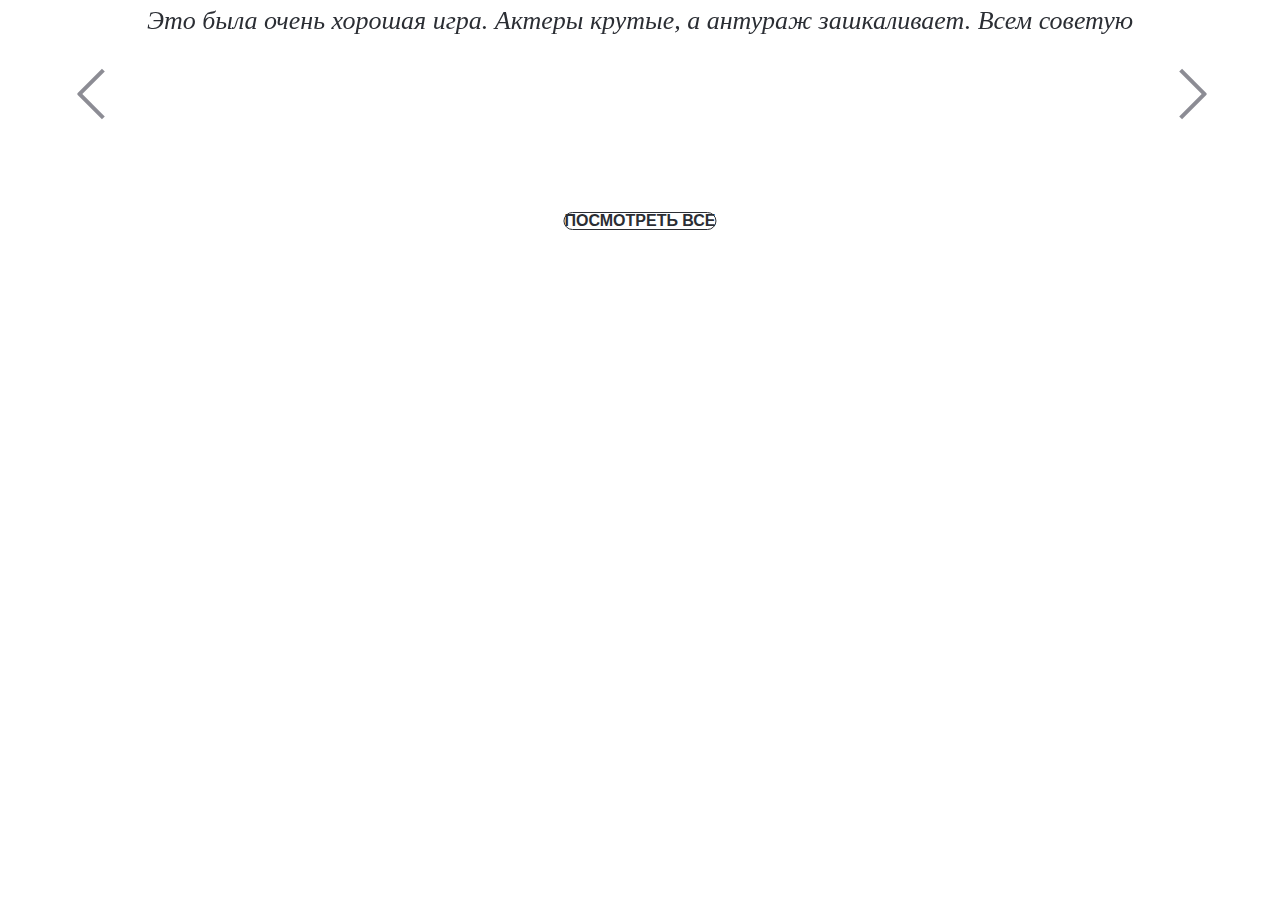
<file: Slider_feedback/index.html>
<!doctype html>
<html lang="en" class="no-js">
<head>
	<meta charset="UTF-8">
	<meta name="viewport" content="width=device-width, initial-scale=1">

	<link rel="stylesheet" href="css/reset.css"> <!-- CSS reset -->
	<link rel="stylesheet" href="css/slider_feedback.css"> <!-- Resource style -->
	<script src="js/slider_feedback.js"></script> <!-- Modernizr -->
  	
	<title>Client Testimonials Carousel</title>
</head>
<body>
<div class="cd-testimonials-wrapper cd-container">
	<ul class="cd-testimonials">
		<li>
			<p>Это была очень хорошая игра. Актеры крутые, а антураж зашкаливает. Всем советую</p>
			<div class="cd-author">
				<ul class="cd-author-info">
					<li>Квест 'Затащи меня в АД'</li>
					<li>София Оршанская</li>
					<li>21.04.2022</li>
				</ul>
			</div>
		</li>
		<li>
			<p>Хочется выразить огромную благодарность ребятам, которые проделали и делают колоссальную работу по созданию и проведению этого квеста!!! Молодцы!!! Всё на высшем уровне: сервис, подача, игра актёров, технические моменты!! Каааааааааайф!!! Наша компания получила офигенные эмоции, крутые впечатления и непередаваемые ощущения!! Незабываемо, страшно, смешно, интересно, КРУТО!!!! Всем рекомендуем к посещению!! Квест, тем более такой - отличная идея здорово провести время с друзьями и почувствовать адреналин!!!</p>
			<div class="cd-author">
				<ul class="cd-author-info">
					<li>Квест 'Запертые души'</li>
					<li>Маня Бережная</li>
					<li>24.04.2022</li>
				</ul>
			</div>
		</li>

		
	</ul> <!-- cd-testimonials -->

	<a href="#0" class="cd-see-all">посмотреть все</a>
</div> <!-- cd-testimonials-wrapper -->

<div class="cd-testimonials-all">
	<div class="cd-testimonials-all-wrapper">
		<ul>
			<li class="cd-testimonials-item">
				<p>Lorem ipsum dolor sit amet, consectetur adipisicing elit. Odit totam saepe iste maiores neque animi molestias nihil illum nisi temporibus.</p>
				<div class="cd-author">
					<ul class="cd-author-info">
						<li>MyName</li>
						<li>CEO, CompanyName</li>
					</ul>
				</div> 
			</li>	
					
		</ul>
	</div>
	<a href="#0" class="close-btn">Close</a>
</div>
<script src="js/jquery-2.1.1.js"></script>
<script src="js/masonry.pkgd.min.js"></script>
<script src="js/jquery.flexslider-min.js"></script>
<script src="js/main.js"></script> 
</body>
</html>
</file>
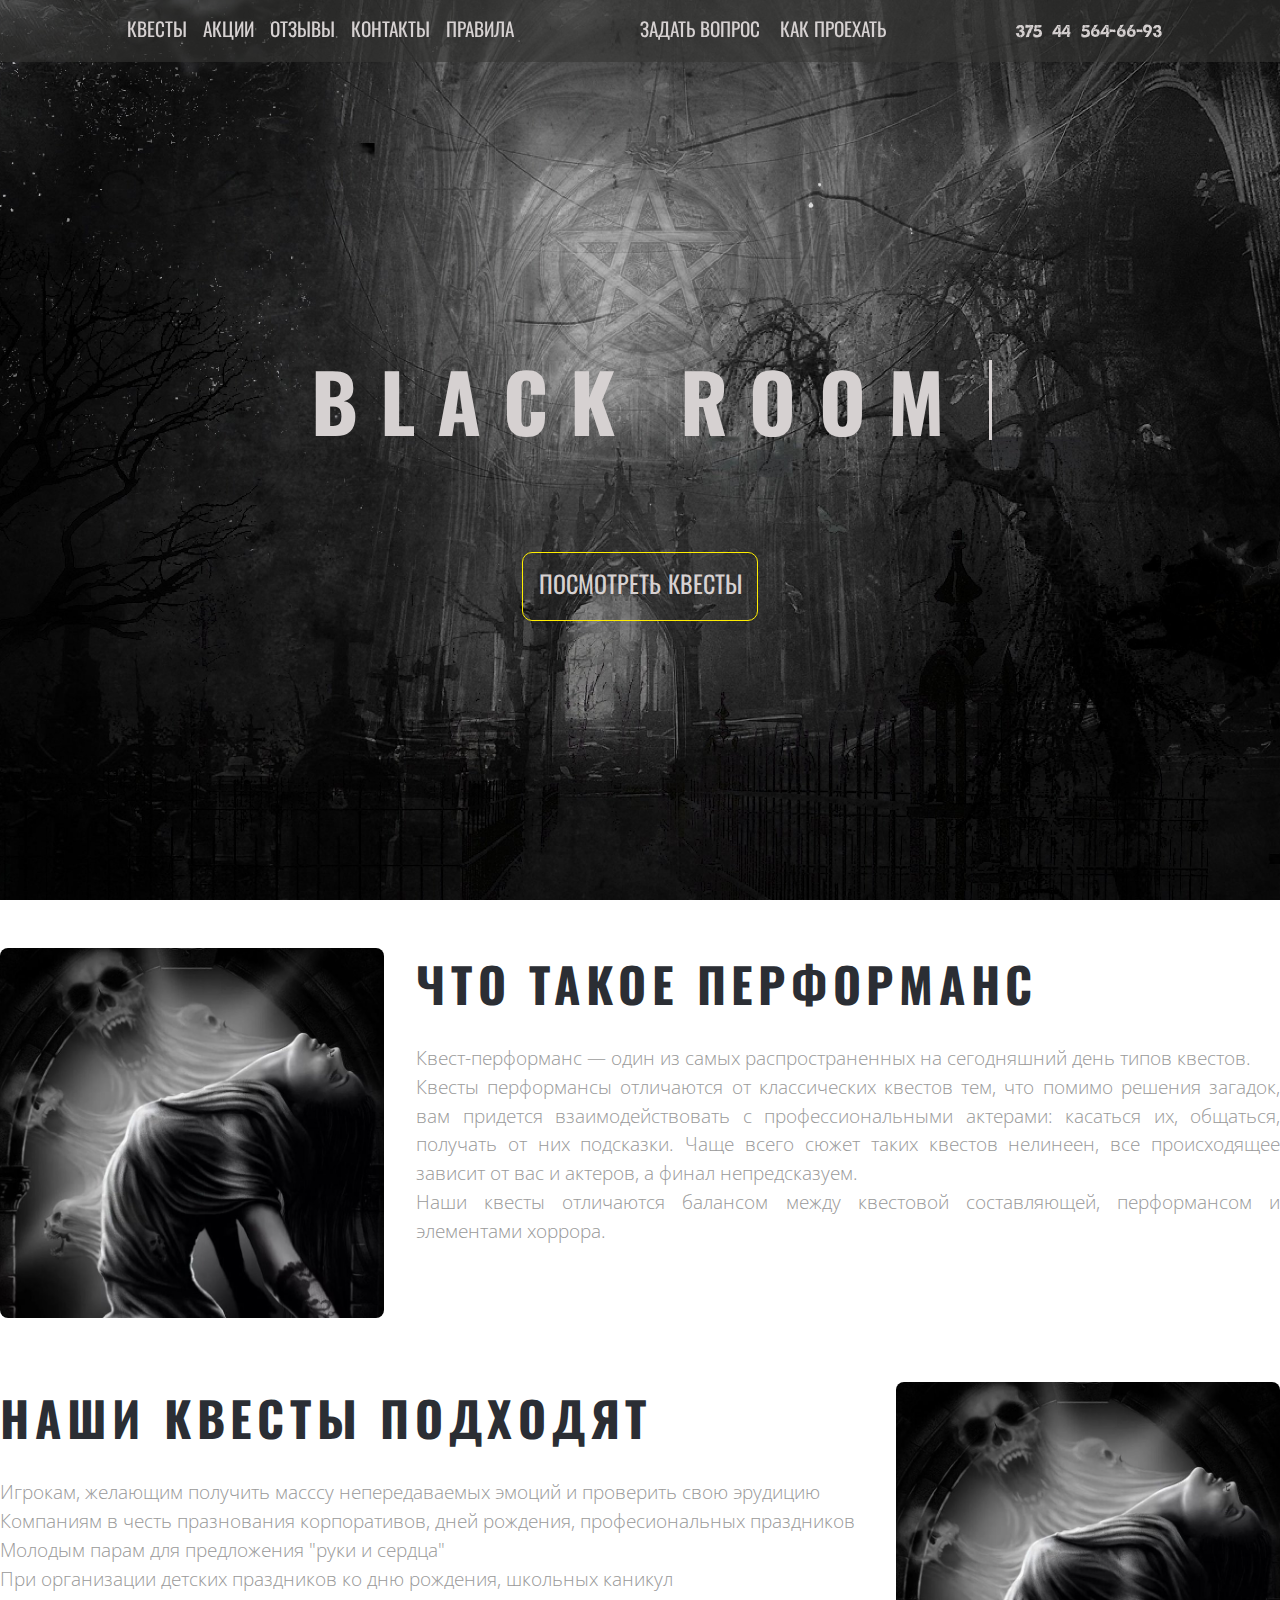
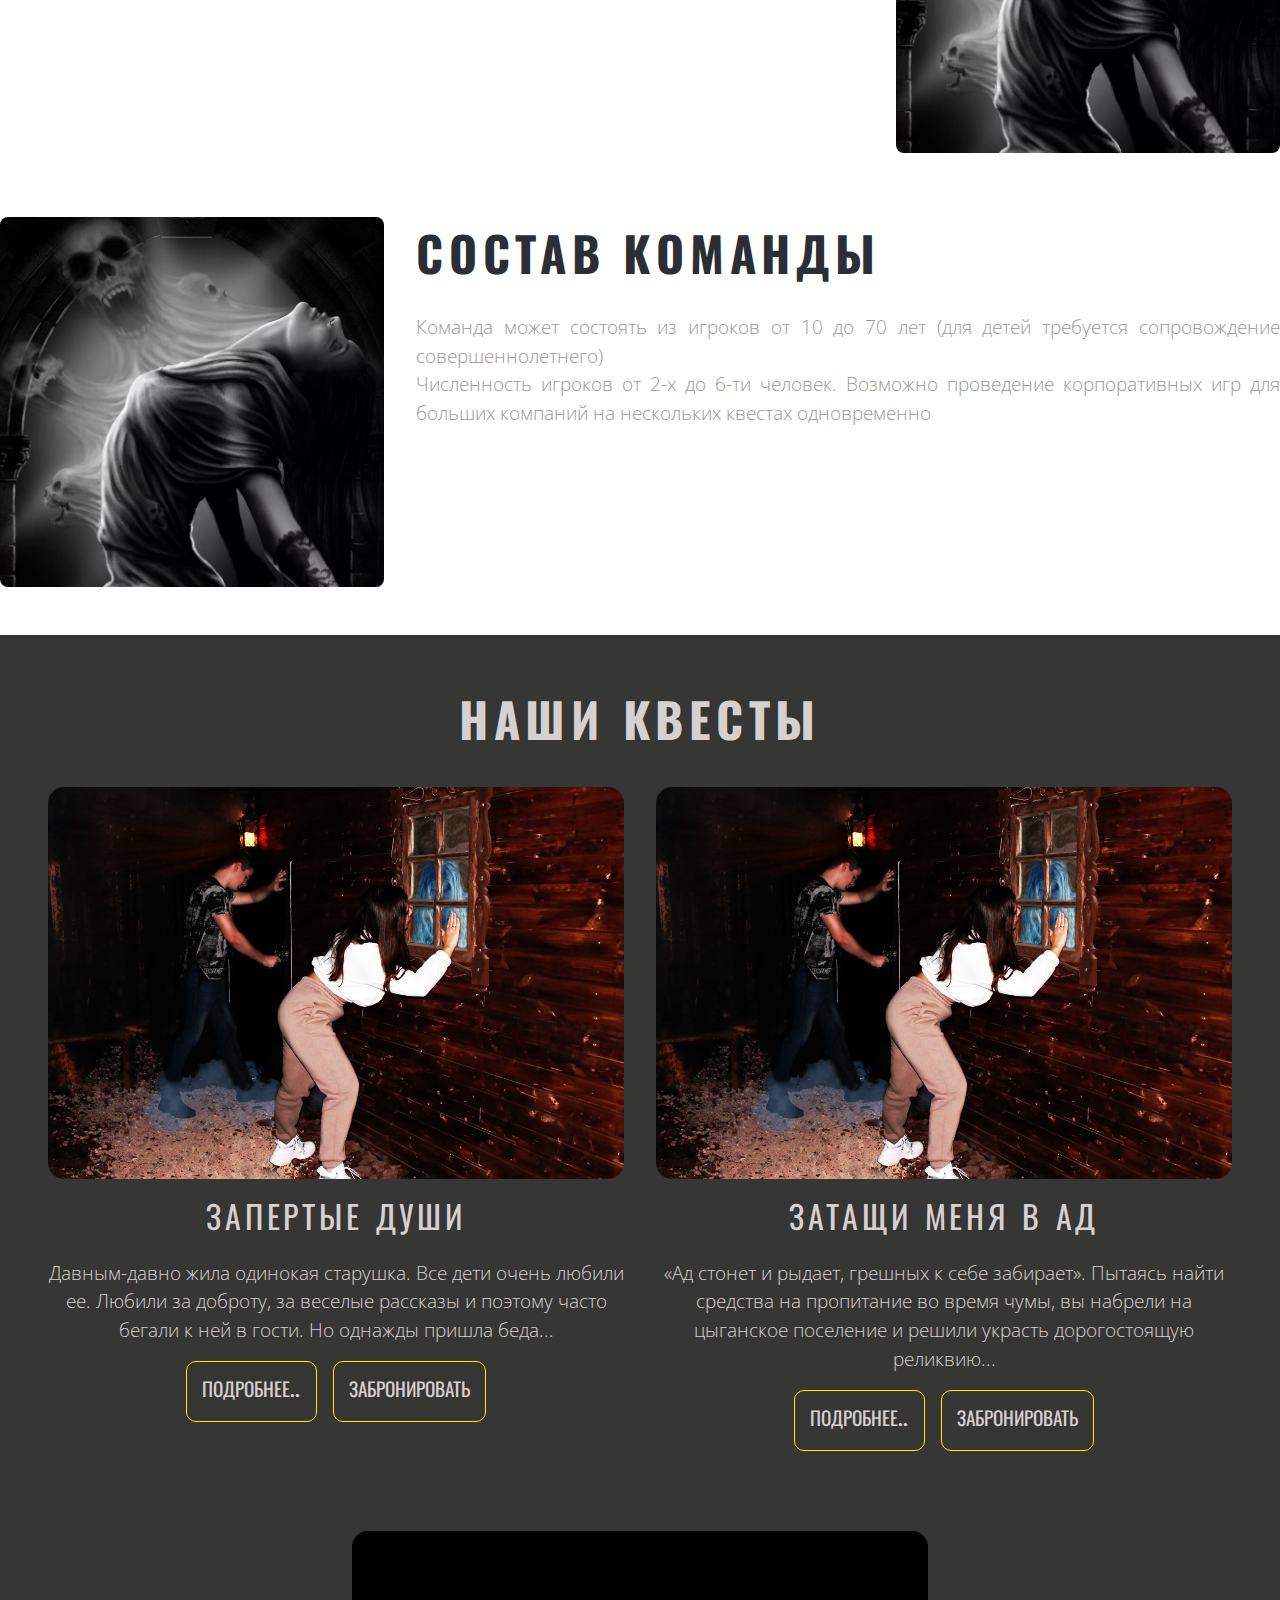
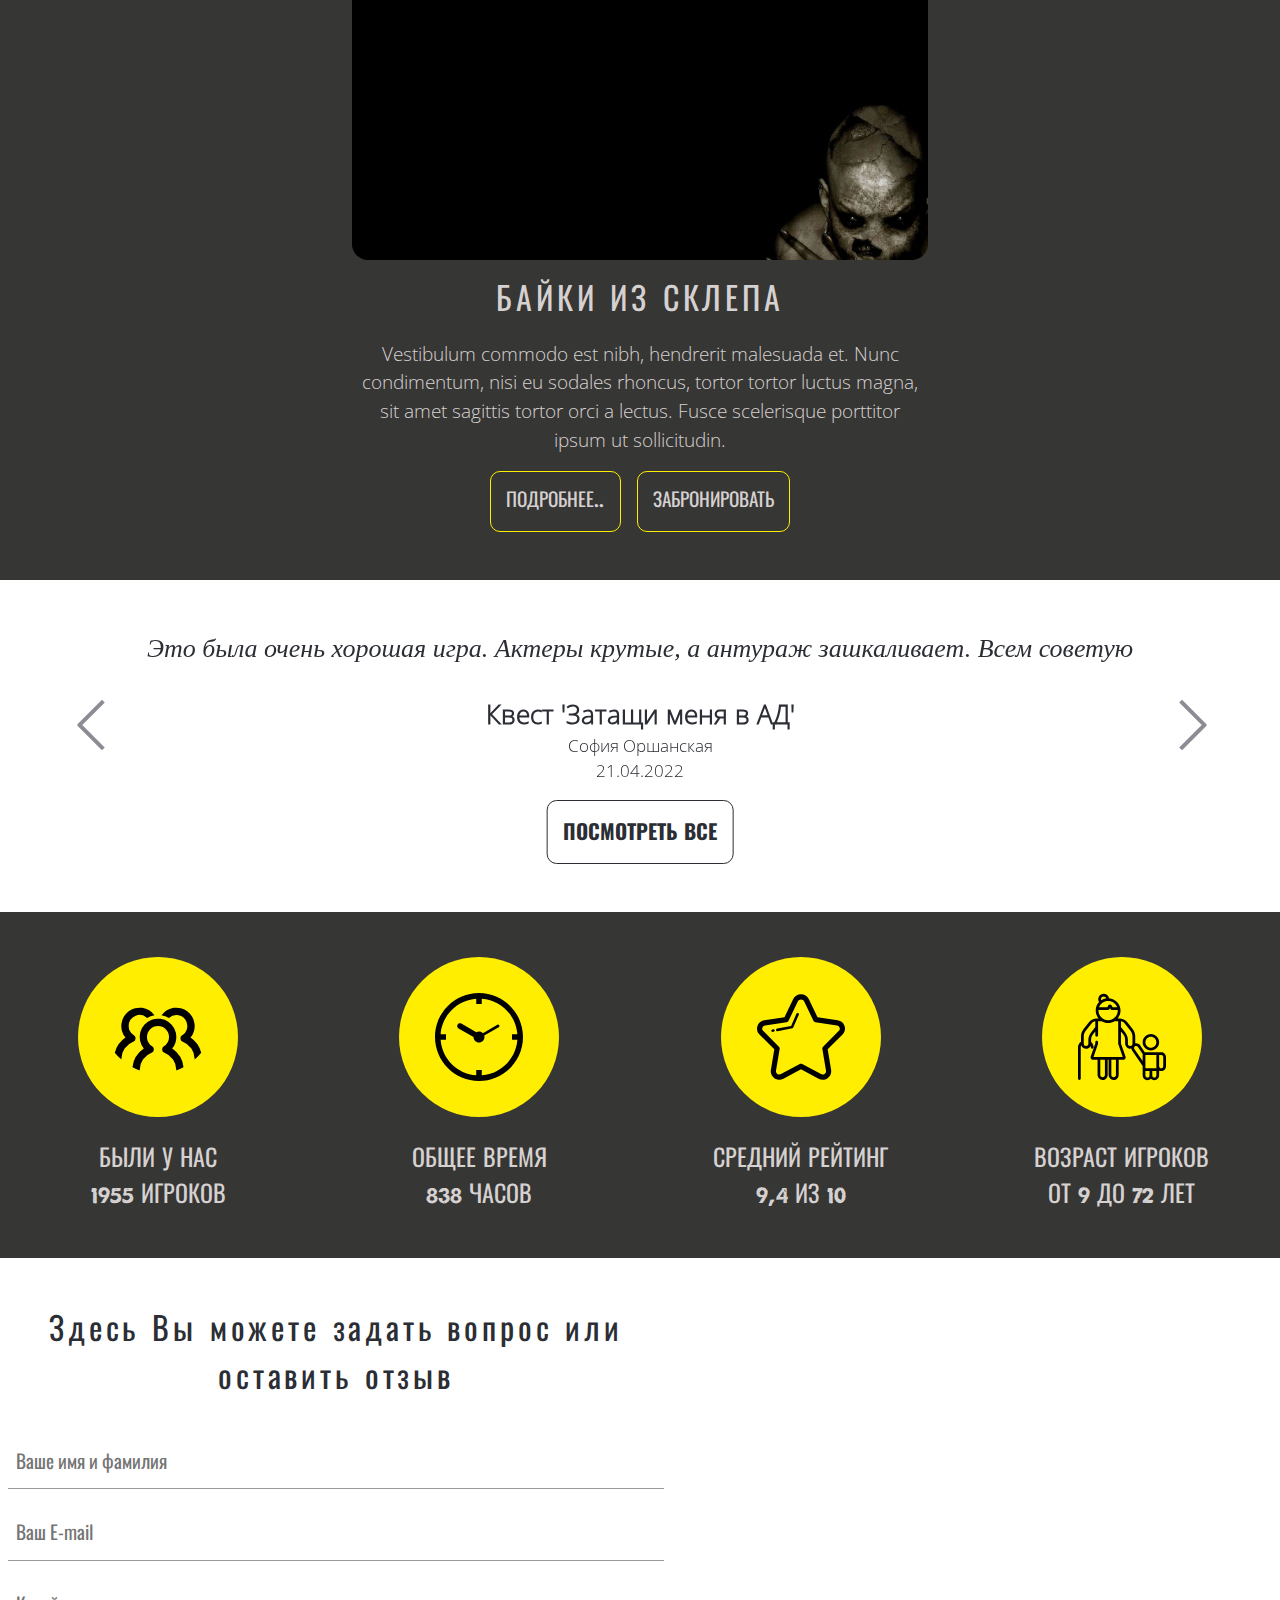
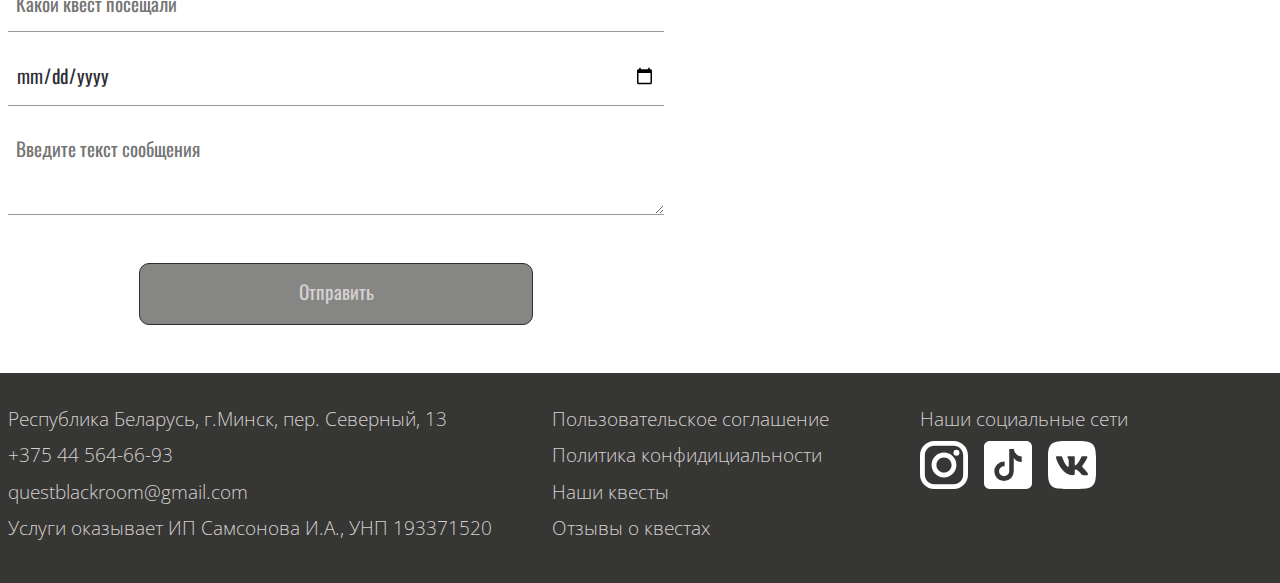
<file: src/index.html>
<!DOCTYPE html>
<html lang="en">
<head>
    <meta charset="UTF-8">
    <meta http-equiv="X-UA-Compatible" content="IE=edge">
    <meta name="viewport" content="width=device-width, initial-scale=1.0">
    <link rel="stylesheet" href="./styles/normalize.css">
    <link rel="stylesheet" href="./styles/style.css">
    <link rel="stylesheet" href="./Slider_feedback/css/slider_feedback.css">

    <link href="https://fonts.googleapis.com/css2?family=Amatic+SC&family=Creepster&family=Kaushan+Script&family=Metal+Mania&family=Montserrat:wght@700&family=Open+Sans:wght@400;500;700&family=Oswald:wght@400;500;700&family=Play:wght@400;700&family=Raleway:ital,wght@0,400;0,500;0,600;0,700;0,900;1,500&family=Rubik+Beastly&display=swap" rel="stylesheet">
</head>
<body>
    <header >
         <div class="wrapper" id="wrapper">       
        <div class="header container">            
            <div class="header__logo">
            </div>
            <nav class="navigation-wrapper">
                <ul  class="navigation">
                    <li><a class="navigation__reference" href="#section-quests">Квесты</a></li>
                    <li><a class="navigation__reference" href="">Акции</a></li>
                    <li><a class="navigation__reference" href="#section-feedback">Отзывы</a></li>
                    <li><a class="navigation__reference" href="#section-footer">Контакты</a></li>
                    <li><a class="navigation__reference" href="./agreement.html">Правила</a></li>
                </ul>
            </nav>
            <div class="question" role="questions">
                <a href="#section-question-and-map">Задать вопрос</a>
                <a href="#section-question-and-map">Как проехать</a>
            </div>
            <div class="phone">
                <a href="tel:+375335646693"> +375 (44) 564-66-93</a>
            </div>
            <div class="burger-menu" id="button-burger">
                <a class="burger-menu_icon">
                    <span class="burger-menu__icon-line"></span>
                    <span class="burger-menu__icon-line"></span>
                    <span class="burger-menu__icon-line"></span>
                </a>  
            </div>
        </div>
        </div>
    </header>
    <main>
        <section class="banner" id="banner"> 
            <h1 class="main-text main-text_1">ЛУЧШИЕ ПЕРФОРМАНСЫ МИНСКА</h1>                
            <p class="main-text main-text_2">Думаете, что Вы смелые?</p>
            <p class="main-text main-text_3">Тогда посмотрите страху в глаза </p>
            <p class="main-text main-text_4">НО ЛУЧШЕ БЕГИТЕ...</p>
            <div class="margin-top">
            <h2>Black Room</h2>
            <div class="banner_btn-position banner_btn-margin">
             <a class="btn banner_btn-style" target="_blank" href="#section-quests"><span>ПОСМОТРЕТЬ КВЕСТЫ</span></a>
            </div>
        </div>
        <div class="light x1"></div>
  <div class="light x2"></div>
  <div class="light x3"></div>
  <div class="light x4"></div>
  <div class="light x5"></div>
  <div class="light x6"></div>
  <div class="light x7"></div>
  <div class="light x8"></div>
  <div class="light x9"></div>
        </section>
        <section class="about-quests">
            <div class="container section-paddig about-quests__wrapper">
                <div class="about-quests__item">
                    <div class="about-quests__image-wrap about-quests__active">
                        <picture>
                            <img src="./Image/aboutperformance.jpe" alt="">
                        </picture>
                    </div>
                    <div class = "about-quests__description">
                         <h2>что такое перформанс</h2>
                        <p>Квест-перформанс — один из самых распространенных на сегодняшний день типов квестов.</p> 
                        <p>Квесты перформансы отличаются от классических квестов тем, что помимо решения загадок, вам придется взаимодействовать с профессиональными актерами: касаться их, общаться, получать от них подсказки. Чаще всего сюжет таких квестов нелинеен, все происходящее зависит от вас и актеров, а финал непредсказуем.</p>
                        <p>Наши квесты отличаются балансом между квестовой составляющей, перформансом и элементами хоррора.</p>
                       </div>
                </div>
                <div class="about-quests__item">
                    <div class = "about-quests__description">
            <h2>Наши квесты подходят</h3>
                <ul>
                <li>Игрокам, желающим получить масссу непередаваемых эмоций и проверить свою эрудицию</li>
                <li>Компаниям в честь празнования корпоративов, дней рождения, професиональных праздников</li>
                <li>Молодым парам для предложения "руки и сердца" </li>
                <li>При организации детских праздников ко дню рождения, школьных каникул</li>
                </ul>
        </div>
            <div class="about-quests__image-wrap about-quests__active">
                <picture>
                    <img src="./Image/aboutperformance.jpe" alt="">
                </picture>
            </div>
        </div>
        <div class="about-quests__item">
            <div class="about-quests__image-wrap about-quests__active">
                <picture>
                    <img src="./Image/aboutperformance.jpe" alt="">
                </picture>
            </div>
            <div class = "about-quests__description">
            <h2>Состав команды</h3>
            <ul>
                <li>Команда может состоять из игроков от 10 до 70 лет (для детей требуется сопровождение совершеннолетнего)</li>
                <li>Численность игроков от 2-х до 6-ти человек. Возможно проведение корпоративных игр для больших компаний на нескольких квестах одновременно </li>
            </ul>
        </div>
    </div>
</div>
        </section>


    <!-- ------------- SECTION OUR QUESTS------------------- -->
        <section id="section-quests">
            <div class="container section-paddig">
                <h2>НАШИ КВЕСТЫ</h2>
                <div class="quests">
                   <div class="quests_item">
                    <figure class="quests_image-wrap">
                        <img class="quests_image" src="./Image/banner_zapertye_dushi.jpg" alt="quest image">
                        <figcaption >  
                            <a class= "quests_image-link" href="./quest_page.html">link</a>
                            <div>                         
                            <svg xmlns="http://www.w3.org/2000/svg" width="40" height="40" fill="#ffee00" viewBox="0 0 16 16">
                                <path d="M7 14s-1 0-1-1 1-4 5-4 5 3 5 4-1 1-1 1H7zm4-6a3 3 0 1 0 0-6 3 3 0 0 0 0 6z"/>
                                <path fill-rule="evenodd" d="M5.216 14A2.238 2.238 0 0 1 5 13c0-1.355.68-2.75 1.936-3.72A6.325 6.325 0 0 0 5 9c-4 0-5 3-5 4s1 1 1 1h4.216z"/>
                                <path d="M4.5 8a2.5 2.5 0 1 0 0-5 2.5 2.5 0 0 0 0 5z"/>
                            </svg>
                            <p>2-6 человек</p> 
                        </div> 
                        <div> 
                            <svg xmlns="http://www.w3.org/2000/svg" width="40" height="40" fill="#ffee00" viewBox="0 0 16 16">
                                <path d="M8.5 5.5a.5.5 0 0 0-1 0v3.362l-1.429 2.38a.5.5 0 1 0 .858.515l1.5-2.5A.5.5 0 0 0 8.5 9V5.5z"/>
                                <path d="M6.5 0a.5.5 0 0 0 0 1H7v1.07a7.001 7.001 0 0 0-3.273 12.474l-.602.602a.5.5 0 0 0 .707.708l.746-.746A6.97 6.97 0 0 0 8 16a6.97 6.97 0 0 0 3.422-.892l.746.746a.5.5 0 0 0 .707-.708l-.601-.602A7.001 7.001 0 0 0 9 2.07V1h.5a.5.5 0 0 0 0-1h-3zm1.038 3.018a6.093 6.093 0 0 1 .924 0 6 6 0 1 1-.924 0zM0 3.5c0 .753.333 1.429.86 1.887A8.035 8.035 0 0 1 4.387 1.86 2.5 2.5 0 0 0 0 3.5zM13.5 1c-.753 0-1.429.333-1.887.86a8.035 8.035 0 0 1 3.527 3.527A2.5 2.5 0 0 0 13.5 1z"/>
                              </svg>
                            <p>60 минут</p>   
                        </div>                                
                        </figcaption>                           
                    </figure>                                      
                        <h3>Запертые души</h3>
                        <p>Давным-давно жила одинокая старушка. Все дети очень любили ее. Любили за доброту, за веселые рассказы и поэтому часто бегали к ней в гости. Но однажды пришла беда...</p>
                        <div class="quests_btn">
                        <a class="btn" href="./quest_page.html"><span>ПОДРОБНЕЕ..</span></a>
                        <a class="btn" href="./quest_page.html#section-booking"><span>ЗАБРОНИРОВАТЬ</span></a>
                    </div>
                </div>  
                <div class="quests_item">
                    <figure class="quests_image-wrap">
                        <img class="quests_image" src="./Image/banner_zapertye_dushi.jpg" alt="quest image">
                        <figcaption >  
                            <a class= "quests_image-link" href="./quest_page.html">link</a>
                            <div>                         
                            <svg xmlns="http://www.w3.org/2000/svg" width="40" height="40" fill="#ffee00" viewBox="0 0 16 16">
                                <path d="M7 14s-1 0-1-1 1-4 5-4 5 3 5 4-1 1-1 1H7zm4-6a3 3 0 1 0 0-6 3 3 0 0 0 0 6z"/>
                                <path fill-rule="evenodd" d="M5.216 14A2.238 2.238 0 0 1 5 13c0-1.355.68-2.75 1.936-3.72A6.325 6.325 0 0 0 5 9c-4 0-5 3-5 4s1 1 1 1h4.216z"/>
                                <path d="M4.5 8a2.5 2.5 0 1 0 0-5 2.5 2.5 0 0 0 0 5z"/>
                            </svg>
                            <p>2-5 человек</p> 
                        </div> 
                        <div> 
                            <svg xmlns="http://www.w3.org/2000/svg" width="40" height="40" fill="#ffee00" viewBox="0 0 16 16">
                                <path d="M8.5 5.5a.5.5 0 0 0-1 0v3.362l-1.429 2.38a.5.5 0 1 0 .858.515l1.5-2.5A.5.5 0 0 0 8.5 9V5.5z"/>
                                <path d="M6.5 0a.5.5 0 0 0 0 1H7v1.07a7.001 7.001 0 0 0-3.273 12.474l-.602.602a.5.5 0 0 0 .707.708l.746-.746A6.97 6.97 0 0 0 8 16a6.97 6.97 0 0 0 3.422-.892l.746.746a.5.5 0 0 0 .707-.708l-.601-.602A7.001 7.001 0 0 0 9 2.07V1h.5a.5.5 0 0 0 0-1h-3zm1.038 3.018a6.093 6.093 0 0 1 .924 0 6 6 0 1 1-.924 0zM0 3.5c0 .753.333 1.429.86 1.887A8.035 8.035 0 0 1 4.387 1.86 2.5 2.5 0 0 0 0 3.5zM13.5 1c-.753 0-1.429.333-1.887.86a8.035 8.035 0 0 1 3.527 3.527A2.5 2.5 0 0 0 13.5 1z"/>
                              </svg>
                            <p>60 минут</p>   
                        </div>                                
                        </figcaption>                           
                    </figure>                                      
                        <h3>Затащи меня в ад</h3>
                        <p>«Ад стонет и рыдает, грешных к себе забирает». Пытаясь найти средства на пропитание во время чумы, вы набрели на цыганское поселение и решили украсть дорогостоящую реликвию...</p>
                        <div class="quests_btn">
                        <a class="btn" href="./quest_page.html"><span>ПОДРОБНЕЕ..</span></a>
                        <a class="btn" href="./quest_page.html#section-booking"><span>ЗАБРОНИРОВАТЬ</span></a>
                    </div>
                </div>  
                <div class="quests_item">
                    <figure class="quests_image-wrap">
                        <img class="quests_image" src="./Image/banner.jpg" alt="quest image">
                        <figcaption >  
                            <a class= "quests_image-link" href="./quest_page.html">link</a>
                            <div>                         
                            <svg xmlns="http://www.w3.org/2000/svg" width="40" height="40" fill="#ffee00" viewBox="0 0 16 16">
                                <path d="M7 14s-1 0-1-1 1-4 5-4 5 3 5 4-1 1-1 1H7zm4-6a3 3 0 1 0 0-6 3 3 0 0 0 0 6z"/>
                                <path fill-rule="evenodd" d="M5.216 14A2.238 2.238 0 0 1 5 13c0-1.355.68-2.75 1.936-3.72A6.325 6.325 0 0 0 5 9c-4 0-5 3-5 4s1 1 1 1h4.216z"/>
                                <path d="M4.5 8a2.5 2.5 0 1 0 0-5 2.5 2.5 0 0 0 0 5z"/>
                            </svg>
                            <p>2-5 человек</p> 
                        </div> 
                        <div> 
                            <svg xmlns="http://www.w3.org/2000/svg" width="40" height="40" fill="#ffee00" viewBox="0 0 16 16">
                                <path d="M8.5 5.5a.5.5 0 0 0-1 0v3.362l-1.429 2.38a.5.5 0 1 0 .858.515l1.5-2.5A.5.5 0 0 0 8.5 9V5.5z"/>
                                <path d="M6.5 0a.5.5 0 0 0 0 1H7v1.07a7.001 7.001 0 0 0-3.273 12.474l-.602.602a.5.5 0 0 0 .707.708l.746-.746A6.97 6.97 0 0 0 8 16a6.97 6.97 0 0 0 3.422-.892l.746.746a.5.5 0 0 0 .707-.708l-.601-.602A7.001 7.001 0 0 0 9 2.07V1h.5a.5.5 0 0 0 0-1h-3zm1.038 3.018a6.093 6.093 0 0 1 .924 0 6 6 0 1 1-.924 0zM0 3.5c0 .753.333 1.429.86 1.887A8.035 8.035 0 0 1 4.387 1.86 2.5 2.5 0 0 0 0 3.5zM13.5 1c-.753 0-1.429.333-1.887.86a8.035 8.035 0 0 1 3.527 3.527A2.5 2.5 0 0 0 13.5 1z"/>
                              </svg>
                            <p>60 минут</p>   
                        </div>                                
                        </figcaption>                           
                    </figure>                                      
                        <h3>Байки из склепа</h3>
                        <p>Vestibulum commodo est nibh, hendrerit malesuada et. Nunc condimentum, nisi eu sodales rhoncus, tortor tortor luctus magna, sit amet sagittis tortor orci a lectus. Fusce scelerisque porttitor ipsum ut sollicitudin.</p>
                        <div class="quests_btn">
                        <a class="btn" href="./quest_page.html"><span>ПОДРОБНЕЕ..</span></a>
                        <a class="btn" href="./quest_page.html#section-booking"><span>ЗАБРОНИРОВАТЬ</span></a>
                    </div>
                </div>   
                </div>
             </div>
        </section> 

        <!-- ---------------- SECTION FEEDBACK------------------ -->
<section id="section-feedback">
    <div class="cd-testimonials-wrapper cd-container container">
        <ul class="cd-testimonials">
            <li>
                <p>Это была очень хорошая игра. Актеры крутые, а антураж зашкаливает. Всем советую</p>
                <div class="cd-author">
                    <ul class="cd-author-info">
                        <li>Квест 'Затащи меня в АД'</li>
                        <li>София Оршанская</li>
                        <li>21.04.2022</li>
                    </ul>
                </div>
            </li>
            <li>
                <p>Хочется выразить огромную благодарность ребятам, которые проделали и делают колоссальную работу по созданию и проведению этого квеста!!! Молодцы!!! Всё на высшем уровне: сервис, подача, игра актёров, технические моменты!! Каааааааааайф!!! Наша компания получила офигенные эмоции, крутые впечатления и непередаваемые ощущения!! Незабываемо, страшно, смешно, интересно, КРУТО!!!! Всем рекомендуем к посещению!! Квест, тем более такой - отличная идея здорово провести время с друзьями и почувствовать адреналин!!!</p>
                <div class="cd-author">
                    <ul class="cd-author-info">
                        <li>Квест 'Запертые души'</li>
                        <li>Маня Бережная</li>
                        <li>24.04.2022</li>
                    </ul>
                </div>
            </li>  
        </ul> <!-- cd-testimonials -->
    
        <a href="#0" class="btn cd-see-all"><span>посмотреть все</span></a>
    </div> <!-- cd-testimonials-wrapper -->
    
    <div class="cd-testimonials-all">
        <div class="cd-testimonials-all-wrapper">
            <ul>
                <li class="cd-testimonials-item">
                    <p>Lorem ipsum dolor sit amet, consectetur adipisicing elit. Odit totam saepe iste maiores neque animi molestias nihil illum nisi temporibus.</p>
                    <div class="cd-author">
                        <ul class="cd-author-info">
                            <li>MyName</li>
                            <li>CEO, CompanyName</li>
                        </ul>
                    </div> 
                </li>
                
                <li class="cd-testimonials-item">
                    <p>Lorem ipsum dolor sit amet, consectetur adipisicing elit. Odit totam saepe iste maiores neque animi molestias nihil illum nisi temporibus.</p>
                    <div class="cd-author">
                        <ul class="cd-author-info">
                            <li>MyName</li>
                            <li>CEO, CompanyName</li>
                        </ul>
                    </div> 
                </li>           
            </ul>
        </div>
        <a href="#0" class="close-btn">Close</a>
    </div>
</section> 

<!-- ---------------- SECTION STATISTICS------------------ -->
<section id="section-statistics">
    <div class="statistics container statistics_flex">
        <div class="statistics__item">
            <div class="statistics__item-flex">
            <div class="statistics__item-img">
            <svg width="24px" height="24px" viewBox="0 0 24 24" xmlns="http://www.w3.org/2000/svg">
                <path d="M.221 16.268a15.064 15.064 0 0 0 1.789 1.9C2.008 18.111 2 18.057 2 18a5.029 5.029 0 0 1 3.233-4.678 1 1 0 0 0 .175-1.784A2.968 2.968 0 0 1 4 9a2.988 2.988 0 0 1 5.022-2.2 5.951 5.951 0 0 1 2.022-.715 4.994 4.994 0 1 0-7.913 6.085 7.07 7.07 0 0 0-2.91 4.098zM23.779 16.268a7.07 7.07 0 0 0-2.91-4.1 4.994 4.994 0 1 0-7.913-6.086 5.949 5.949 0 0 1 2.022.715 2.993 2.993 0 1 1 3.614 4.74 1 1 0 0 0 .175 1.784A5.029 5.029 0 0 1 22 18c0 .057-.008.111-.01.167a15.065 15.065 0 0 0 1.789-1.899z"/>
                <path d="M18.954 20.284a7.051 7.051 0 0 0-3.085-5.114A4.956 4.956 0 0 0 17 12a5 5 0 1 0-8.869 3.17 7.051 7.051 0 0 0-3.085 5.114 14.923 14.923 0 0 0 1.968.849C7.012 21.088 7 21.046 7 21a5.031 5.031 0 0 1 3.233-4.678 1 1 0 0 0 .175-1.785A2.964 2.964 0 0 1 9 12a3 3 0 1 1 6 0 2.964 2.964 0 0 1-1.408 2.537 1 1 0 0 0 .175 1.785A5.031 5.031 0 0 1 17 21c0 .046-.012.088-.013.133a14.919 14.919 0 0 0 1.967-.849z"/>
              </svg>              
            </div> 
        </div>  
            <h4 class="statistics__item-h">Были у нас</h4>
            <h4 class="statistics__item-value"> <span>1955</span> игроков</h4>
         </div>         
       
        <div class="statistics__item">
            <div class="statistics__item-flex">
            <div class="statistics__item-img">
                <svg version="1.1" id="Capa_1" xmlns="http://www.w3.org/2000/svg" xmlns:xlink="http://www.w3.org/1999/xlink" x="0px" y="0px"
                width="485.213px" height="485.212px" viewBox="0 0 485.213 485.212" style="enable-background:new 0 0 485.213 485.212;"
                xml:space="preserve">
           <g>
               <path d="M242.607,0C108.629,0,0.001,108.628,0.001,242.606c0,133.976,108.628,242.606,242.606,242.606
                   c133.978,0,242.604-108.631,242.604-242.606C485.212,108.628,376.585,0,242.607,0z M257.771,454.116v-29.557h-30.327v29.557
                   c-104.925-7.458-188.883-91.419-196.346-196.344h29.554v-30.327H31.098c7.463-104.928,91.421-188.886,196.346-196.349v29.554
                   h30.327V31.097c104.926,7.462,188.882,91.421,196.344,196.349h-29.552v30.327h29.552
                   C446.652,362.697,362.696,446.658,257.771,454.116z M354.226,178.163c2.072,3.615,0.83,8.266-2.782,10.368l-80.092,46.227
                   c0.691,2.577,1.582,5.066,1.582,7.848c0,16.762-13.581,30.324-30.326,30.324c-16.75,0-30.327-13.562-30.327-30.324l-82.299-47.503
                   c-7.257-4.203-9.743-13.474-5.554-20.729c4.174-7.285,13.459-9.771,20.715-5.565l82.775,47.798
                   c4.411-2.487,9.239-4.324,14.69-4.324c8.471,0,16.092,3.494,21.604,9.122l79.648-46.024
                   C347.416,173.277,352.064,174.521,354.226,178.163z"/>
           </g>     
           </svg>
        </div> 
                       </div> 
            <h4 class="statistics__item-h">общее время</h4>
            <h4 class="statistics__item-value"><span>838 часов</span></h4>    
        </div>
        <div class="statistics__item">
            <div class="statistics__item-flex">
            <div class="statistics__item-img">
                <svg version="1.1" id="Capa_1" xmlns="http://www.w3.org/2000/svg" xmlns:xlink="http://www.w3.org/1999/xlink" x="0px" y="0px"
	 width="67.837px" height="67.837px" viewBox="0 0 67.837 67.837" style="enable-background:new 0 0 67.837 67.837;"
	 xml:space="preserve">
<g>
	<g>
		<g>
			<path d="M50.626,66.835c-1.102,0-2.196-0.272-3.17-0.795l-13.537-7.287l-13.533,7.285c-2.194,1.17-4.944,1.012-6.964-0.373
				c-2.075-1.431-3.146-3.933-2.731-6.377l2.651-15.838L1.902,32.026c-1.758-1.75-2.353-4.288-1.551-6.623
				c0.798-2.314,2.817-3.978,5.271-4.342l15.562-2.313l6.759-14.033c1.089-2.256,3.435-3.713,5.976-3.713
				c2.543,0,4.889,1.458,5.975,3.713l6.761,14.033l15.56,2.314c2.452,0.363,4.474,2.025,5.272,4.338
				c0.801,2.34,0.207,4.877-1.549,6.627L54.493,43.45l2.654,15.84c0.411,2.444-0.66,4.946-2.729,6.373
				C53.294,66.43,51.984,66.835,50.626,66.835z M33.919,54.48c0.326,0,0.652,0.08,0.948,0.238l14.48,7.795
				c0.869,0.467,1.99,0.408,2.808-0.15c0.801-0.551,1.204-1.477,1.047-2.411l-2.824-16.858c-0.105-0.639,0.103-1.289,0.561-1.746
				l12.174-12.153c0.665-0.663,0.892-1.619,0.591-2.495c-0.308-0.891-1.104-1.538-2.076-1.682l-16.608-2.47
				c-0.655-0.097-1.222-0.513-1.509-1.11L36.289,6.451c-0.424-0.881-1.354-1.449-2.37-1.449s-1.947,0.569-2.374,1.45l-7.217,14.986
				c-0.287,0.597-0.853,1.013-1.508,1.11l-16.61,2.47c-0.958,0.143-1.772,0.804-2.077,1.687c-0.3,0.873-0.072,1.827,0.593,2.489
				l12.172,12.154c0.458,0.457,0.666,1.107,0.56,1.746l-2.822,16.857c-0.158,0.936,0.245,1.859,1.053,2.416
				c0.804,0.551,1.923,0.617,2.809,0.145l14.474-7.793C33.267,54.561,33.593,54.48,33.919,54.48z"/>
		</g>
		<g>
			<path d="M12.003,30.036c-0.481,0-0.906-0.349-0.986-0.84c-0.088-0.545,0.282-1.059,0.827-1.147l0.664-0.108
				c0.548-0.094,1.059,0.282,1.147,0.827c0.088,0.545-0.282,1.059-0.827,1.147l-0.664,0.108
				C12.111,30.032,12.056,30.036,12.003,30.036z M15.675,29.44c-0.47,0-0.889-0.332-0.98-0.811c-0.105-0.542,0.25-1.067,0.792-1.171
				L26.31,25.37l4.082-9.362c0.222-0.505,0.812-0.738,1.316-0.517c0.507,0.221,0.739,0.81,0.518,1.316l-4.293,9.845
				c-0.132,0.302-0.404,0.52-0.728,0.582l-11.34,2.188C15.801,29.435,15.738,29.44,15.675,29.44z"/>
		</g>
	</g>
</g>
</svg>
</div> 
            </div>   
            <h4 class="statistics__item-h">средний рейтинг</h4>
            <h4 class="statistics__item-value"><span>9,4</span> из 10</h4>    
        </div>
        <div class="statistics__item">
            <div class="statistics__item-flex">
            <div class="statistics__item-img">
                <svg version="1.1" id="Layer_1" xmlns="http://www.w3.org/2000/svg" xmlns:xlink="http://www.w3.org/1999/xlink" x="0px" y="0px"
                viewBox="0 0 511.999 511.999" style="enable-background:new 0 0 511.999 511.999;" xml:space="preserve">
           <g>
               <g>
                   <path d="M424.099,238.647c-26.447,0-47.962,21.516-47.962,47.963c0,26.446,21.515,47.962,47.962,47.962
                       c26.447,0,47.963-21.516,47.963-47.962C472.062,260.163,450.546,238.647,424.099,238.647z M424.099,318.526
                       c-17.597,0-31.915-14.317-31.915-31.915c0-17.598,14.317-31.916,31.915-31.916c17.598,0,31.916,14.317,31.916,31.916
                       C456.015,304.208,441.697,318.526,424.099,318.526z"/>
               </g>
           </g>
           <g>
               <g>
                   <path d="M484.534,345.151h-96.048l-27.433-41.692c-0.074-0.112-0.152-0.223-0.231-0.332c-6.565-8.962-17.497-12.875-27.752-10.964
                       v-40.161c0-15.605-5.379-30.903-15.149-43.075l-32.264-40.197c-10.721-13.357-26.691-21.018-43.819-21.018H231.32
                       c10.097-12.424,16.164-28.247,16.164-45.467c0-37.952-29.435-69.137-66.671-71.978C177.923,15.01,164.12,3.564,147.855,4.402
                       c-15.666,0.807-28.622,13.227-30.04,28.851c-0.643,7.081,1.041,13.963,4.676,19.785c-12.041,12.907-19.431,30.207-19.431,49.209
                       c0,17.22,6.067,33.043,16.164,45.467h-10.518c-17.128,0-33.098,7.661-43.819,21.018l-32.263,40.197
                       c-9.77,12.17-15.149,27.467-15.149,43.075v30.914C6.458,289.947,0,302.062,0,316.21v181.532c0,4.394,3.386,8.225,7.778,8.356
                       c4.544,0.136,8.27-3.507,8.27-8.02V316.21c0-4.633,1.005-8.747,2.904-12.21c3.868,11.736,14.929,20.233,27.944,20.233
                       c11.6,0,21.651-6.751,26.438-16.528c1.008,2.67,1.55,5.528,1.554,8.462c0.005,3.35,1.967,6.446,5.127,7.558
                       c5.65,1.988,10.921-2.149,10.921-7.517c0-12.016-5.32-23.298-14.595-30.954c-0.009-0.006-0.017-0.012-0.025-0.018v-12.365
                       c0-11.672,3.945-23.174,11.104-32.381l13.264-17.022v22.962c0,4.431,3.592,8.024,8.024,8.024s8.024-3.592,8.024-8.024v-82.67
                       h20.77c10.997,6.777,23.934,10.698,37.773,10.698s26.776-3.921,37.773-10.698h20.769v131.052c0,0.895,0.151,1.786,0.444,2.632
                       l26.017,74.93H90.268l26.017-74.93c0.293-0.846,0.444-1.736,0.444-2.632v-9.299c0-4.431-3.592-8.024-8.024-8.024
                       s-8.024,3.592-8.024,8.024v7.946l-26.589,76.575c-1.842,5.307-0.31,11.359,4.165,15.134c2.589,2.183,5.941,3.253,9.327,3.253
                       h26.173v87.634c0,16.008,12.528,29.557,28.528,30.033c16.627,0.494,30.312-12.888,30.312-29.407v-88.26h5.349v87.634
                       c0,16.008,12.528,29.557,28.528,30.033c16.627,0.494,30.312-12.888,30.312-29.407v-88.26h26.177c3.385,0,6.734-1.07,9.321-3.251
                       c4.475-3.773,6.007-9.827,4.165-15.136l-26.589-76.575V223.47l13.259,17.015c7.163,9.214,11.11,20.717,11.11,32.388v21.347
                       c0,14.225,9.888,26.798,23.858,29.481c4.334,0.832,8.52,0.651,12.416-0.282c0.594,4.449,2.266,8.816,5.081,12.694l60.552,87.91
                       v55.039c0,15.379,12.155,28.326,27.532,28.576c7.997,0.129,15.248-3.116,20.43-8.398c5.183,5.282,12.434,8.527,20.431,8.398
                       c15.376-0.249,27.532-13.197,27.532-28.576v-27.356c4.028,1.909,8.579,2.889,13.376,2.648
                       c14.998-0.753,26.562-13.578,26.562-28.594v-53.142C512,357.448,499.703,345.151,484.534,345.151z M100.681,197.361
                       l-25.927,33.273c-9.342,12.016-14.487,27.016-14.487,42.237v21.941c0,7.374-5.998,13.373-13.373,13.373
                       c-7.374,0-13.373-5.998-13.373-13.373v-42.81c0-11.968,4.125-23.697,11.615-33.03L77.4,178.774
                       c5.951-7.415,14.172-12.357,23.281-14.2V197.361z M149.529,20.406c6.833,0,12.649,4.367,14.849,10.451
                       c-10.759,1.635-20.746,5.652-29.404,11.495c-0.812-1.922-1.247-4.002-1.247-6.145C133.727,27.495,140.815,20.406,149.529,20.406z
                        M175.272,46.082c24.406,0,45.217,15.652,52.945,37.443h-26.589l-5.515-11.03c-1.934-3.866-5.82-6.268-10.142-6.268
                       c-0.001,0-0.002,0-0.002,0c-4.323,0-8.21,2.404-10.141,6.268l-5.515,11.029h-47.985C130.055,61.734,150.866,46.082,175.272,46.082
                       z M175.272,158.412c-30.969,0-56.165-25.195-56.165-56.165c0-0.896,0.026-1.788,0.067-2.674h56.098
                       c3.039,0,5.818-1.717,7.176-4.435l3.522-7.043l3.522,7.043c1.36,2.718,4.137,4.435,7.176,4.435h34.702
                       c0.042,0.887,0.067,1.778,0.067,2.674C231.437,133.216,206.241,158.412,175.272,158.412z M156.55,476.682
                       c0,7.374-5.998,13.373-13.373,13.373c-7.374,0-13.373-5.998-13.373-13.373v-88.26h26.745V476.682z M220.739,476.682
                       c0,7.374-5.998,13.373-13.373,13.373s-13.373-5.998-13.373-13.373v-88.26h26.745V476.682z M317.022,294.813
                       c0,7.374-5.998,13.373-13.373,13.373c-7.374,0-13.373-5.998-13.373-13.373v-21.941c0-15.22-5.146-30.221-14.494-42.245
                       l-25.922-33.267v-32.784c9.109,1.842,17.329,6.785,23.281,14.2l32.263,40.197c7.491,9.334,11.616,21.064,11.616,33.03V294.813z
                        M376.137,395.733l-47.398-68.811c-0.044-0.064-0.09-0.127-0.135-0.19c-3.893-5.314-2.738-12.804,2.577-16.695
                       c5.265-3.859,12.669-2.757,16.591,2.436l28.365,43.107V395.733z M416.075,479.647c0,6.587-5.359,11.946-11.946,11.946
                       c-6.587,0-11.946-5.359-11.946-11.946v-25.258h23.891V479.647z M392.184,438.342v-77.143h63.83v77.143H392.184z M456.015,479.647
                       L456.015,479.647c0,6.587-5.359,11.946-11.946,11.946h-0.001c-6.587,0-11.945-5.359-11.945-11.946v-25.258h23.892V479.647z
                        M484.007,438.342c-6.587,0-11.946-5.359-11.946-11.947v-65.197h12.472c6.297,0,11.419,5.122,11.419,11.419v53.777h0
                       C495.953,432.982,490.594,438.342,484.007,438.342z"/>
               </g>     </g>          
           </svg>
            </div>
        </div> 
        <h4 class="statistics__item-h">возраст игроков</h4>
            <h4 class="statistics__item-value"><span>от 9 до 72 лет</span></h4>     
        </div>
    </div>

</section>

<!-- ---------------- SECTION QUESTION AND MAP------------------ -->

<section id="section-question-and-map">
    <div class="container container-flex">
        <div class="form-wrapper flex-1">
                <form action="#" class="feedback">
                    <h3>Здесь Вы можете задать вопрос или оставить отзыв</h3>
                    <input class="feedback__user-name" type="text" placeholder="Ваше имя и фамилия">
                    <input class="feedback__email" type="email" placeholder="Ваш E-mail">
                    <input class="feedback__quest-name" type="text" placeholder="Какой квест посещали">
                    <input class="feedback__date" type="date" placeholder="Дата посещения квеста">
                    <textarea class="feedback__text" name="" id="" placeholder="Введите текст сообщения"></textarea>
                     <button class="btn feedback__submit" type="submit"><span>Отправить</span> </button>
                    </form>
        </div>
        <div class="section-feedback_flex">
            <div class="map-wrap">
            <iframe src="https://www.google.com/maps/embed?pb=!1m18!1m12!1m3!1d1175.4940693974195!2d27.53522058672545!3d53.89641476161814!2m3!1f0!2f0!3f0!3m2!1i1024!2i768!4f13.1!3m3!1m2!1s0x46dbcfe4feaaa1d9%3A0x1b83b3a04804ce6b!2z0L_QtdGALiDQodC10LLQtdGA0L3Ri9C5IDEzLCDQnNC40L3RgdC6!5e0!3m2!1sru!2sby!4v1650286426025!5m2!1sru!2sby" width="600" height="450" style="border:0;" allowfullscreen="" loading="lazy" referrerpolicy="no-referrer-when-downgrade"></iframe>
        </div>
        </div>
    </div>
</section>
</main>

<!-- ---------------- FOOTER------------------ -->
<footer id="section-footer">
   <div class="container">
       <div class="footer">
       <div class="footer-item footer-item_about" >
        <address">
            <ul>
              <li class="address">                
                Республика Беларусь, г.Минск, пер. Северный, 13
              </li>
              <li>
                <i</i>
                <a href="tel:+375445646693" class='btn btn_footer'>+375 44 564-66-93</a>
              </li>
              <li>               
                <a href="mailto:questblackroom@gmail.com" class='btn btn_footer'>questblackroom@gmail.com</a>
              </li>
              <li>               
                Услуги оказывает ИП Самсонова И.А., УНП 193371520   
              </li>
            </ul>
          </address>
       </div>
       <div class="footer-item">
           <ul>
                <li ><a href="./agreement.html" class='btn btn_footer'>Пользовательское соглашение</a></li>
                <li><a href="" class='btn btn_footer'>Политика конфидициальности </a></li>
                <li><a href="#section-quests" class='btn btn_footer'>Наши квесты</a></li>
                <li><a href="#section-feedback" class='btn btn_footer'>Отзывы о квестах</a></li>

            </ul>
        </div>
       <div class="footer-item">
           <p class = 'footer-item__social-header'>Наши социальные сети</p>
           <div class="footer-item_flex">
           <div class = 'footer-item__social'>
               <a href=""><svg version="1.1" id="Layer_1" x="0px" y="0px"
                viewBox="0 0 551.034 551.034" style="enable-background:new 0 0 551.034 551.034;" xml:space="preserve">
           <g id="XMLID_13_">
                <path id="XMLID_17_" fill="#fff" d="M386.878,0H164.156C73.64,0,0,73.64,0,164.156v222.722
                   c0,90.516,73.64,164.156,164.156,164.156h222.722c90.516,0,164.156-73.64,164.156-164.156V164.156
                   C551.033,73.64,477.393,0,386.878,0z M495.6,386.878c0,60.045-48.677,108.722-108.722,108.722H164.156
                   c-60.045,0-108.722-48.677-108.722-108.722V164.156c0-60.046,48.677-108.722,108.722-108.722h222.722
                   c60.045,0,108.722,48.676,108.722,108.722L495.6,386.878L495.6,386.878z"/>
                <path id="XMLID_81_" fill="#fff" d="M275.517,133C196.933,133,133,196.933,133,275.516
                   s63.933,142.517,142.517,142.517S418.034,354.1,418.034,275.516S354.101,133,275.517,133z M275.517,362.6
                   c-48.095,0-87.083-38.988-87.083-87.083s38.989-87.083,87.083-87.083c48.095,0,87.083,38.988,87.083,87.083
                   C362.6,323.611,323.611,362.6,275.517,362.6z"/>
                <circle id="XMLID_83_" fill="#fff" cx="418.306" cy="134.072" r="34.149"/>
           </g>       
           </svg></a>
           </div>  
           <div class = 'footer-item__social'>
            <a href="">
                <svg viewBox="4 4 42 42" width="50" height="50"><path fill="#fff" d="M41 4H9C6.243 4 4 6.243 4 9v32c0 2.757 2.243 5 5 5h32c2.757 0 5-2.243 5-5V9c0-2.757-2.243-5-5-5m-3.994 18.323a7.482 7.482 0 0 1-.69.035 7.492 7.492 0 0 1-6.269-3.388v11.537a8.527 8.527 0 1 1-8.527-8.527c.178 0 .352.016.527.027v4.202c-.175-.021-.347-.053-.527-.053a4.351 4.351 0 1 0 0 8.704c2.404 0 4.527-1.894 4.527-4.298l.042-19.594h4.02a7.488 7.488 0 0 0 6.901 6.685v4.67"/></svg>
            </a>
        </div>
       
        <div class = 'footer-item__social'>
            <a href="">
                <svg width="48px" height="48px" viewBox="0 0 24 24" role="img"><title>VK icon</title><path fill="#fff" d="M15.684 0H8.316C1.592 0 0 1.592 0 8.316v7.368C0 22.408 1.592 24 8.316 24h7.368C22.408 24 24 22.408 24 15.684V8.316C24 1.592 22.391 0 15.684 0zm3.692 17.123h-1.744c-.66 0-.864-.525-2.05-1.727-1.033-1-1.49-1.135-1.744-1.135-.356 0-.458.102-.458.593v1.575c0 .424-.135.678-1.253.678-1.846 0-3.896-1.118-5.335-3.202C4.624 10.857 4.03 8.57 4.03 8.096c0-.254.102-.491.593-.491h1.744c.44 0 .61.203.78.677.863 2.49 2.303 4.675 2.896 4.675.22 0 .322-.102.322-.66V9.721c-.068-1.186-.695-1.287-.695-1.71 0-.204.17-.407.44-.407h2.744c.373 0 .508.203.508.643v3.473c0 .372.17.508.271.508.22 0 .407-.136.813-.542 1.254-1.406 2.151-3.574 2.151-3.574.119-.254.322-.491.763-.491h1.744c.525 0 .644.27.525.643-.22 1.017-2.354 4.031-2.354 4.031-.186.305-.254.44 0 .78.186.254.796.779 1.203 1.253.745.847 1.32 1.558 1.473 2.05.17.49-.085.744-.576.744z"/></svg>
            </a>
    </div>
    <!-- <div class = 'footer-item__social'>
        <a href="https://mir-kvestov.by/quests/black-room-zatashhi-menja-v-ad">
            <img src="https://mir-kvestov.by/widgets/6798/img" width="210" alt="Отзывы на Квест в реальности Затащи меня в ад (Black Room)" title="Отзывы на Квест в реальности Затащи меня в ад (Black Room)">
        </a>
</div>
<div class = 'footer-item__social'>
    <a href="https://mir-kvestov.by/quests/black-room-zapertye-dushi">
        <img src="https://mir-kvestov.by/widgets/6109/img" width="210" alt="Отзывы на Квест в реальности Запертые души (Black Room)" title="Отзывы на Квест в реальности Запертые души (Black Room)">
    </a>
</div>
<div class = 'footer-item__social'>
    <a href="https://extrareality.by/organizator/587">
        <img alt="Рейтинг квестов" src="https://extrareality.by/assets/images/button-we-on-xr.jpg">
    </a>
</div> -->
   </div>
</div>
</div>
</footer>
    <script src="./js/menu.js"></script>
    <script src="./js/about-quests.js"></script>
    <script src="./Slider_feedback/js/jquery-2.1.1.js"></script>
    <script src="./Slider_feedback/js/masonry.pkgd.min.js"></script>
    <script src="./Slider_feedback/js/jquery.flexslider-min.js"></script>
    <script src="./Slider_feedback/js/main.js"></script> 
</body>
</html>
</file>
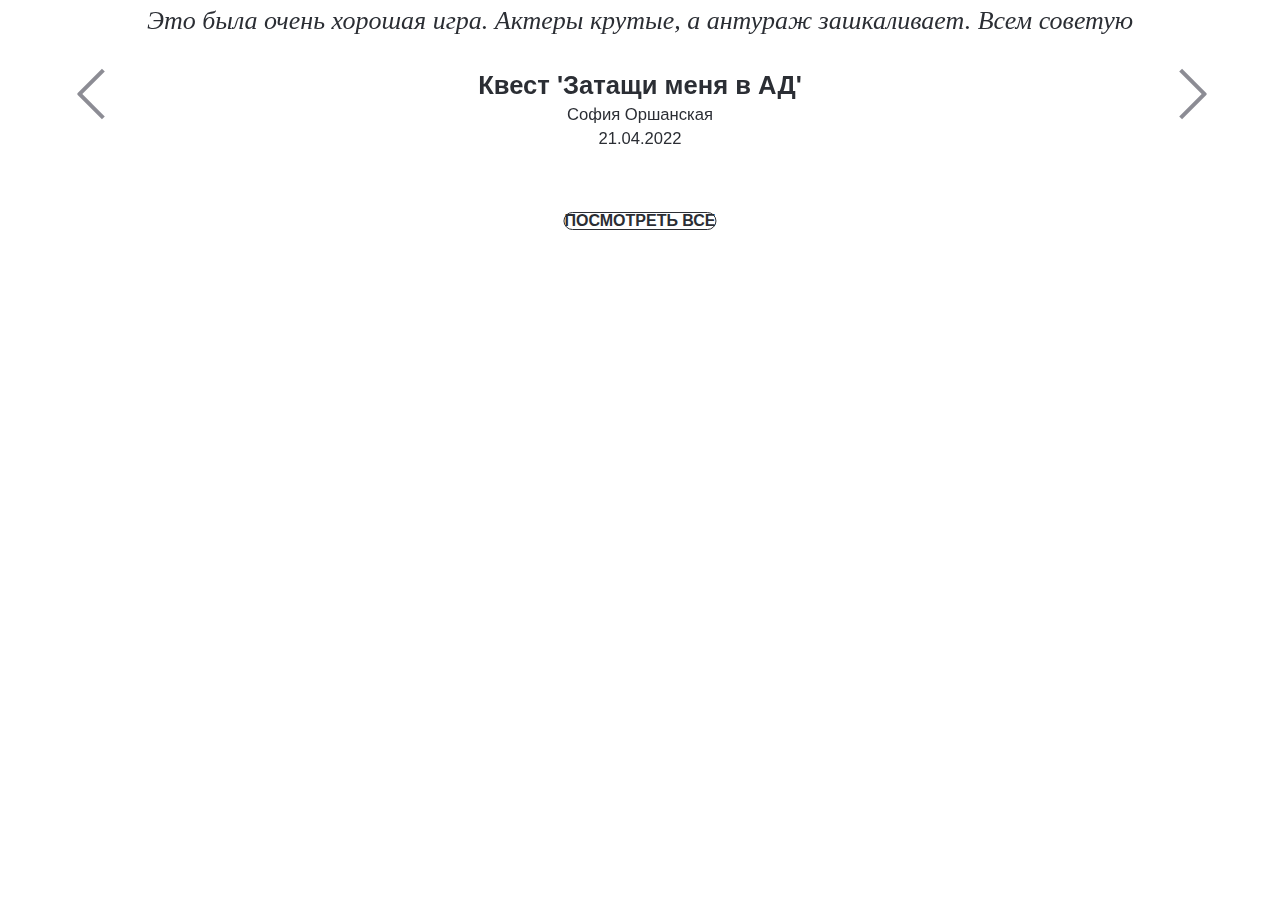
<file: src/Slider_feedback/index.html>
<!doctype html>
<html lang="en" class="no-js">
<head>
	<meta charset="UTF-8">
	<meta name="viewport" content="width=device-width, initial-scale=1">

	<link rel="stylesheet" href="./css/reset.css"> <!-- CSS reset -->
	<link rel="stylesheet" href="./css/slider_feedback.css"> <!-- Resource style -->
	<script src="./js/slider_feedback.js"></script> <!-- Modernizr -->
  	
	<title>Client Testimonials Carousel</title>
</head>
<body>
<div class="cd-testimonials-wrapper cd-container">
	<ul class="cd-testimonials">
		<li>
			<p>Это была очень хорошая игра. Актеры крутые, а антураж зашкаливает. Всем советую</p>
			<div class="cd-author">
				<ul class="cd-author-info">
					<li>Квест 'Затащи меня в АД'</li>
					<li>София Оршанская</li>
					<li>21.04.2022</li>
				</ul>
			</div>
		</li>
		<li>
			<p>Хочется выразить огромную благодарность ребятам, которые проделали и делают колоссальную работу по созданию и проведению этого квеста!!! Молодцы!!! Всё на высшем уровне: сервис, подача, игра актёров, технические моменты!! Каааааааааайф!!! Наша компания получила офигенные эмоции, крутые впечатления и непередаваемые ощущения!! Незабываемо, страшно, смешно, интересно, КРУТО!!!! Всем рекомендуем к посещению!! Квест, тем более такой - отличная идея здорово провести время с друзьями и почувствовать адреналин!!!</p>
			<div class="cd-author">
				<ul class="cd-author-info">
					<li>Квест 'Запертые души'</li>
					<li>Маня Бережная</li>
					<li>24.04.2022</li>
				</ul>
			</div>
		</li>

		
	</ul> <!-- cd-testimonials -->

	<a href="#0" class="cd-see-all">посмотреть все</a>
</div> <!-- cd-testimonials-wrapper -->

<div class="cd-testimonials-all">
	<div class="cd-testimonials-all-wrapper">
		<ul>
			<li class="cd-testimonials-item">
				<p>Lorem ipsum dolor sit amet, consectetur adipisicing elit. Odit totam saepe iste maiores neque animi molestias nihil illum nisi temporibus.</p>
				<div class="cd-author">
					<ul class="cd-author-info">
						<li>MyName</li>
						<li>CEO, CompanyName</li>
					</ul>
				</div> 
			</li>	
					
		</ul>
	</div>
	<a href="#0" class="close-btn">Close</a>
</div>
<script src="./js/jquery-2.1.1.js"></script>
<script src="./js/masonry.pkgd.min.js"></script>
<script src="./js/jquery.flexslider-min.js"></script>
<script src="./js/main.js"></script> 
</body>
</html>
</file>
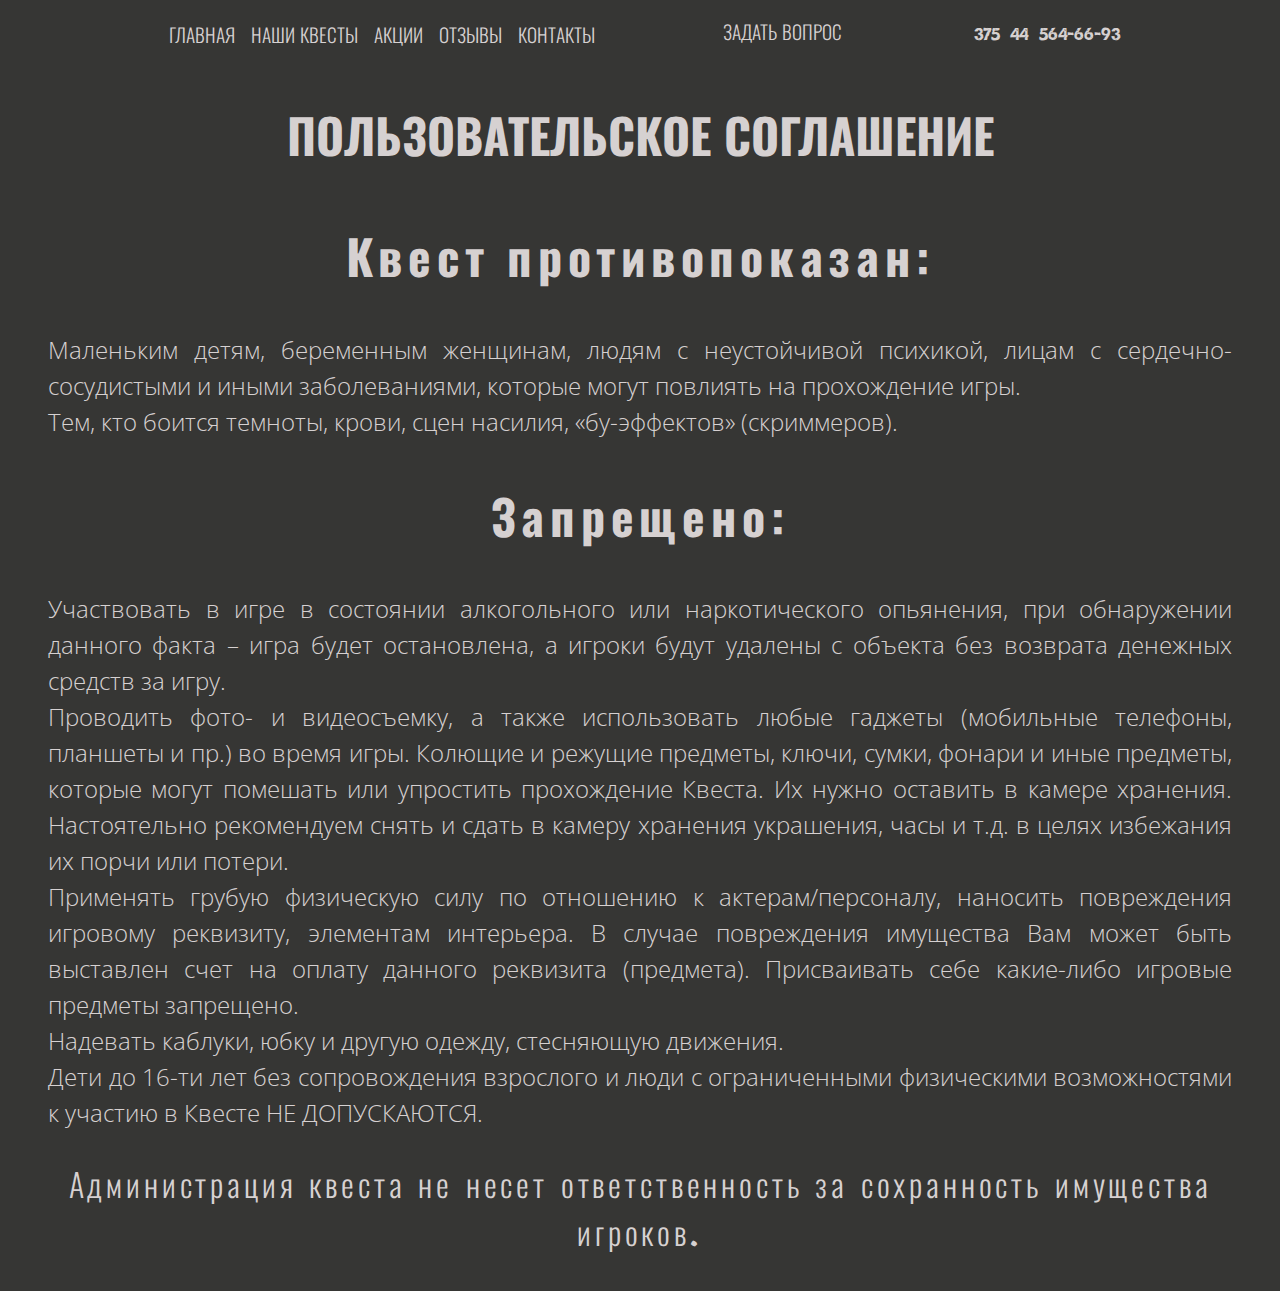
<file: agreement.html>
<!DOCTYPE html>
<html lang="en">
<head>
    <meta charset="UTF-8">
    <meta http-equiv="X-UA-Compatible" content="IE=edge">
    <meta name="viewport" content="width=device-width, initial-scale=1.0">
    <title>Правила</title>
    <!-- <link href="https://fonts.googleapis.com/css2?family=Open+Sans:wght@400;500;700;800&family=Oswald:wght@300;400;600;700&family=Raleway:ital,wght@0,400;0,500;0,600;0,700;0,900;1,500&family=Rubik+Beastly&display=swap" rel="stylesheet"> -->
    <link rel="stylesheet" href="./styles/normalize.css">
    <link rel="stylesheet" href="./styles/agreement.css">
</head>
<body>
    <header >
  
        <div class="wrapper" id="wrapper">       
        <div class="header container">            
            <div class="header__logo">
            </div>
            <nav class="navigation-wrapper">
                <ul  class="navigation">
                    <li><a class="navigation__reference" href="./index.html">Главная</a></li>
                    <li><a class="navigation__reference" href="./index.html#section-quests">Наши квесты</a></li>
                    <li><a class="navigation__reference" href="">Акции</a></li>
                    <li><a class="navigation__reference" href="./index.html#section-feedback">Отзывы</a></li>
                    <li><a class="navigation__reference" href="./index.html#section-footer">Контакты</a></li>                   
                </ul>
            </nav>
            <div class="question" role="questions">
                <a href="./index.html#section-question-and-map">Задать вопрос</a>
            </div>
            <div class="phone">
                <a href="tel:+375335646693"> +375 (44) 564-66-93</a>
            </div>
            <div class="burger-menu" id="button-burger">
                <a class="burger-menu_icon">
                    <span class="burger-menu__icon-line"></span>
                    <span class="burger-menu__icon-line"></span>
                    <span class="burger-menu__icon-line"></span>
                </a>  
            </div>
        </div>
        </div>
    </header>
    <main>
        <section class="container">
        <h1>Пользовательское соглашение</h1>
<h2>Квест противопоказан:</h2>    
    <ol>
        <li>Маленьким детям, беременным женщинам, людям с неустойчивой психикой, лицам с сердечно-сосудистыми и иными заболеваниями, которые могут повлиять на прохождение игры.</li>
        <li>Тем, кто боится темноты, крови, сцен насилия, «бу-эффектов» (скриммеров).</li>
    </ol>
    <h2>Запрещено:</h2>
        <ol>
                <li>Участвовать в игре в состоянии алкогольного или наркотического опьянения, при обнаружении данного факта – игра будет остановлена, а игроки будут удалены с объекта без возврата денежных средств за игру.</li>
                <li>Проводить фото- и видеосъемку, а также использовать любые гаджеты (мобильные телефоны, планшеты и пр.) во время игры. Колющие и режущие предметы, ключи, сумки, фонари и иные предметы, которые могут помешать или упростить прохождение Квеста. Их нужно оставить в камере хранения. Настоятельно рекомендуем снять и сдать в камеру хранения украшения, часы и т.д. в целях избежания их порчи или потери. </li>
                <li>Применять грубую физическую силу по отношению к актерам/персоналу, наносить повреждения игровому реквизиту, элементам интерьера. В случае повреждения имущества Вам может быть выставлен счет на оплату данного реквизита (предмета). Присваивать себе какие-либо игровые предметы запрещено.</li>
                <li>Надевать каблуки, юбку и другую одежду, стесняющую движения.</li>
                <li>Дети до 16-ти лет без сопровождения взрослого и люди с ограниченными физическими возможностями к участию в Квесте НЕ ДОПУСКАЮТСЯ.</li>
        </ol>
</p>

<h3>Администрация квеста не несет ответственность за сохранность имущества игроков.</h3>

</section>
    </main>

  <script src="./js/menu.js"></script>
</body>
</html>
</file>
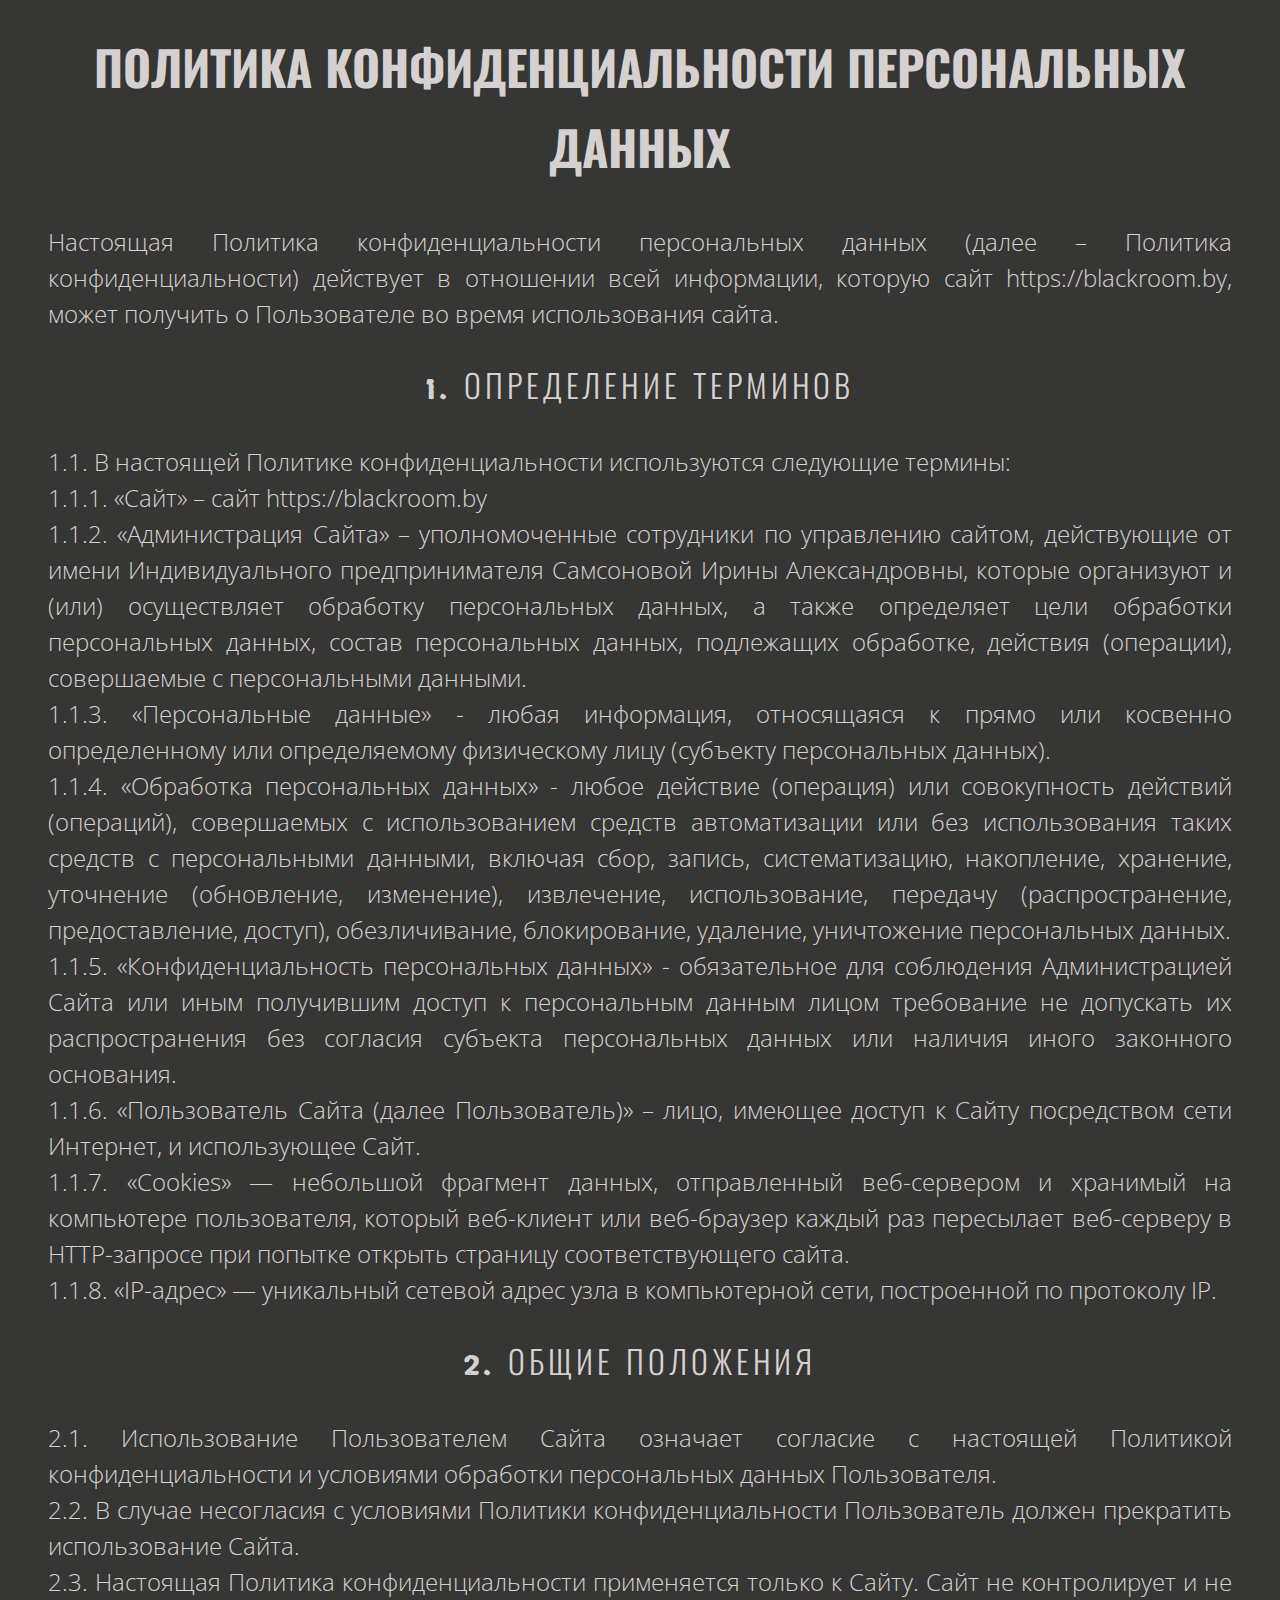
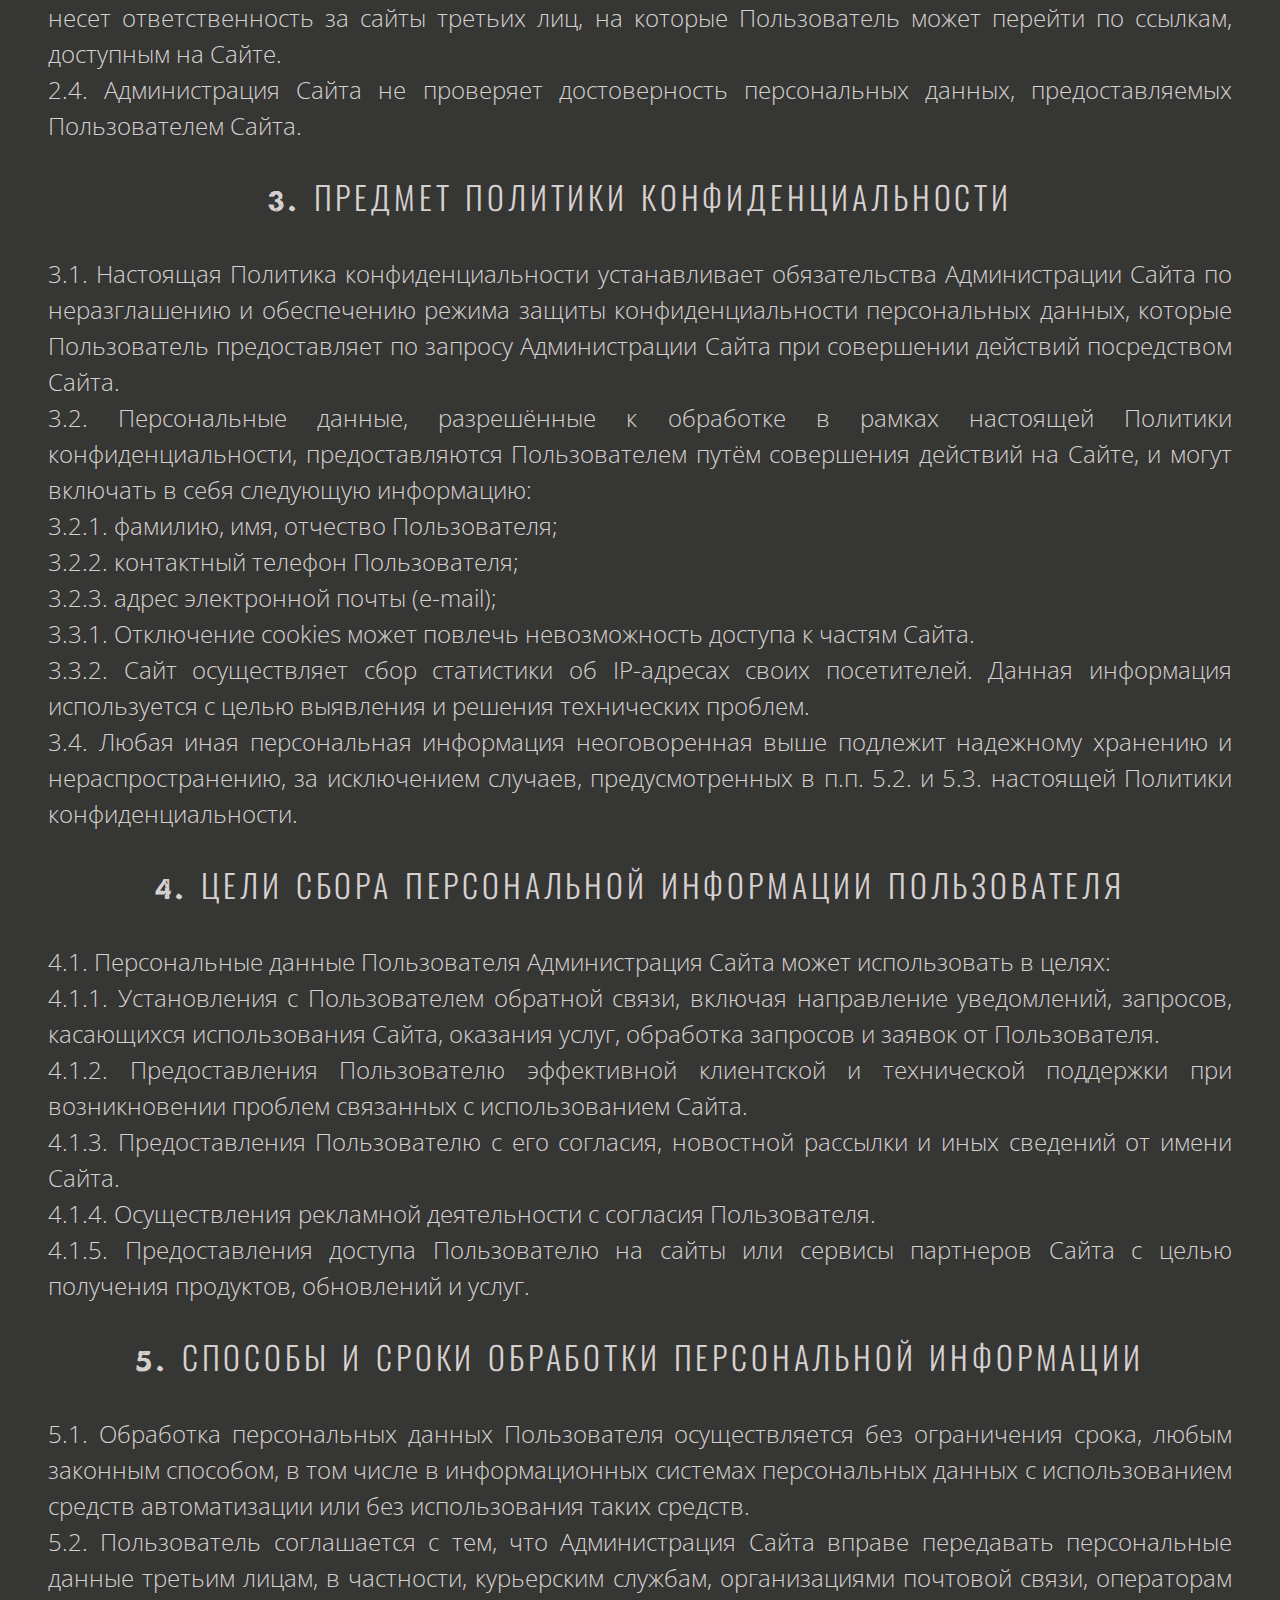
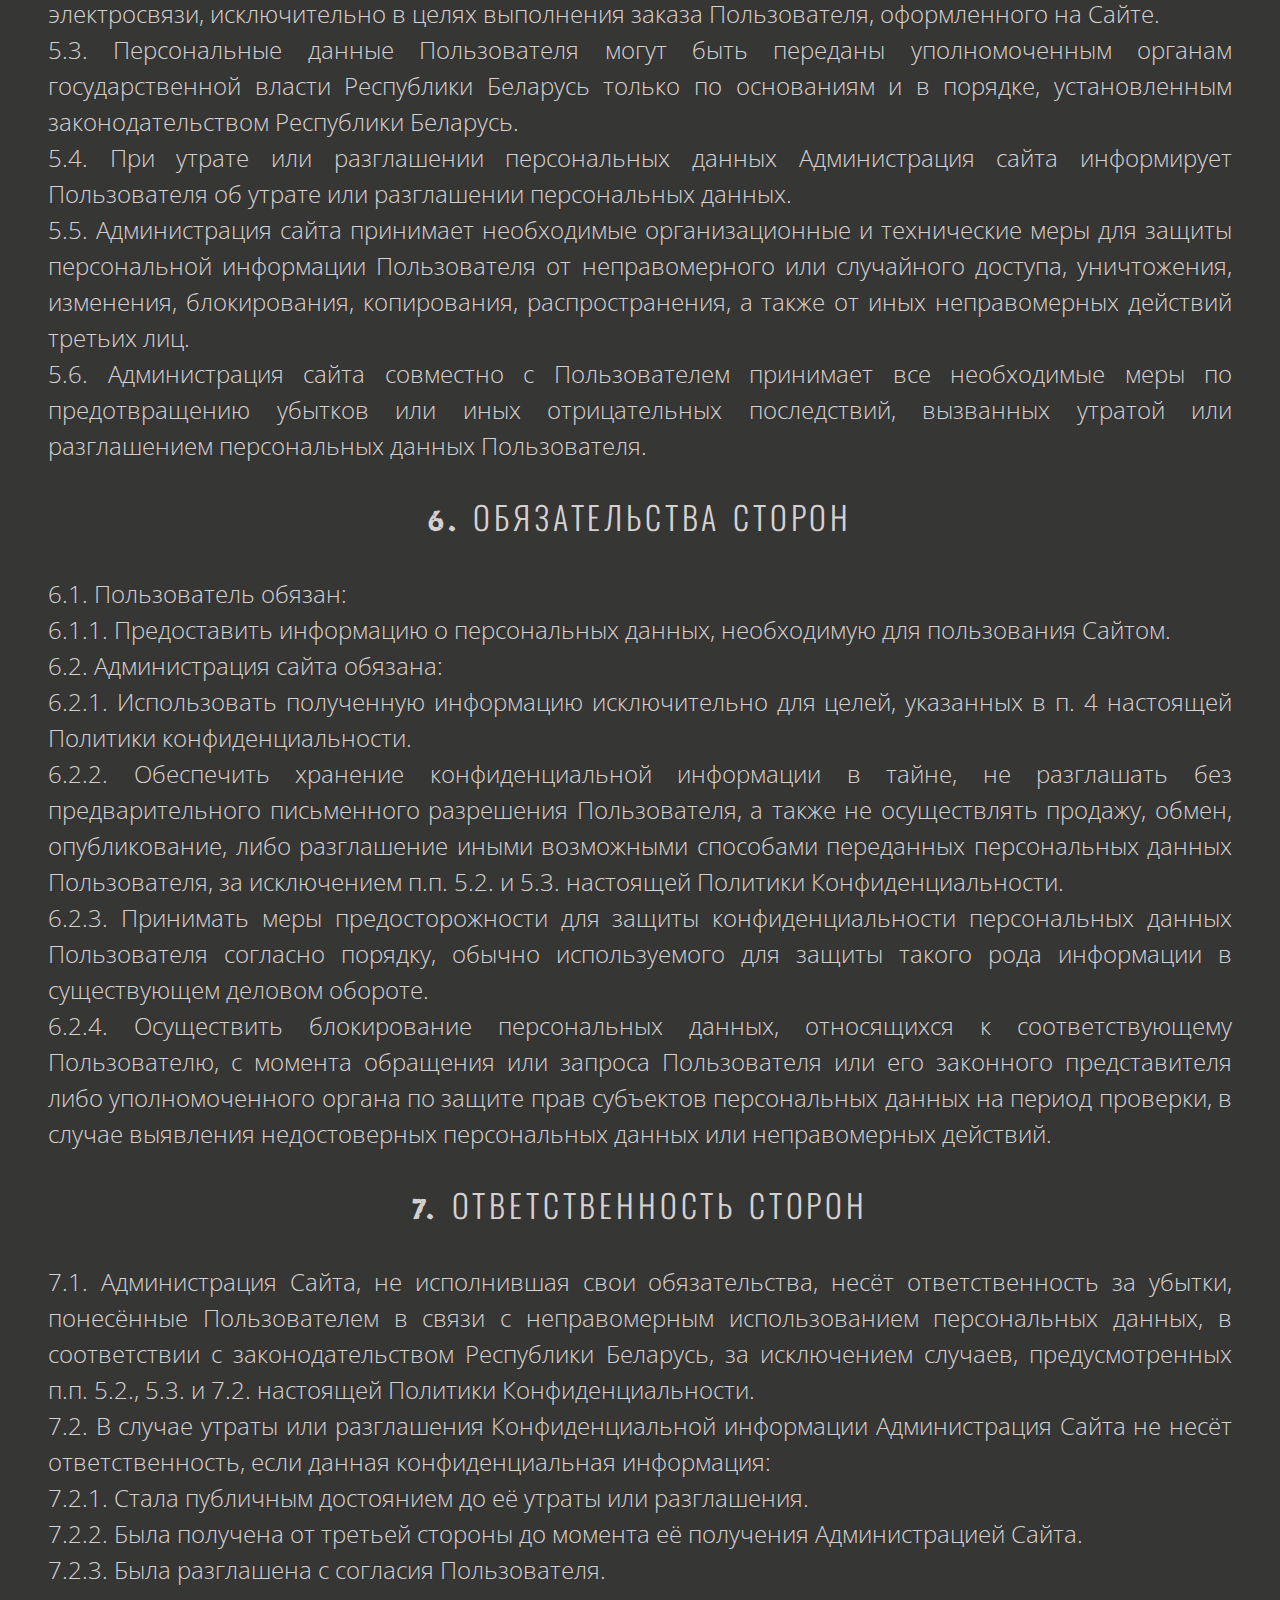
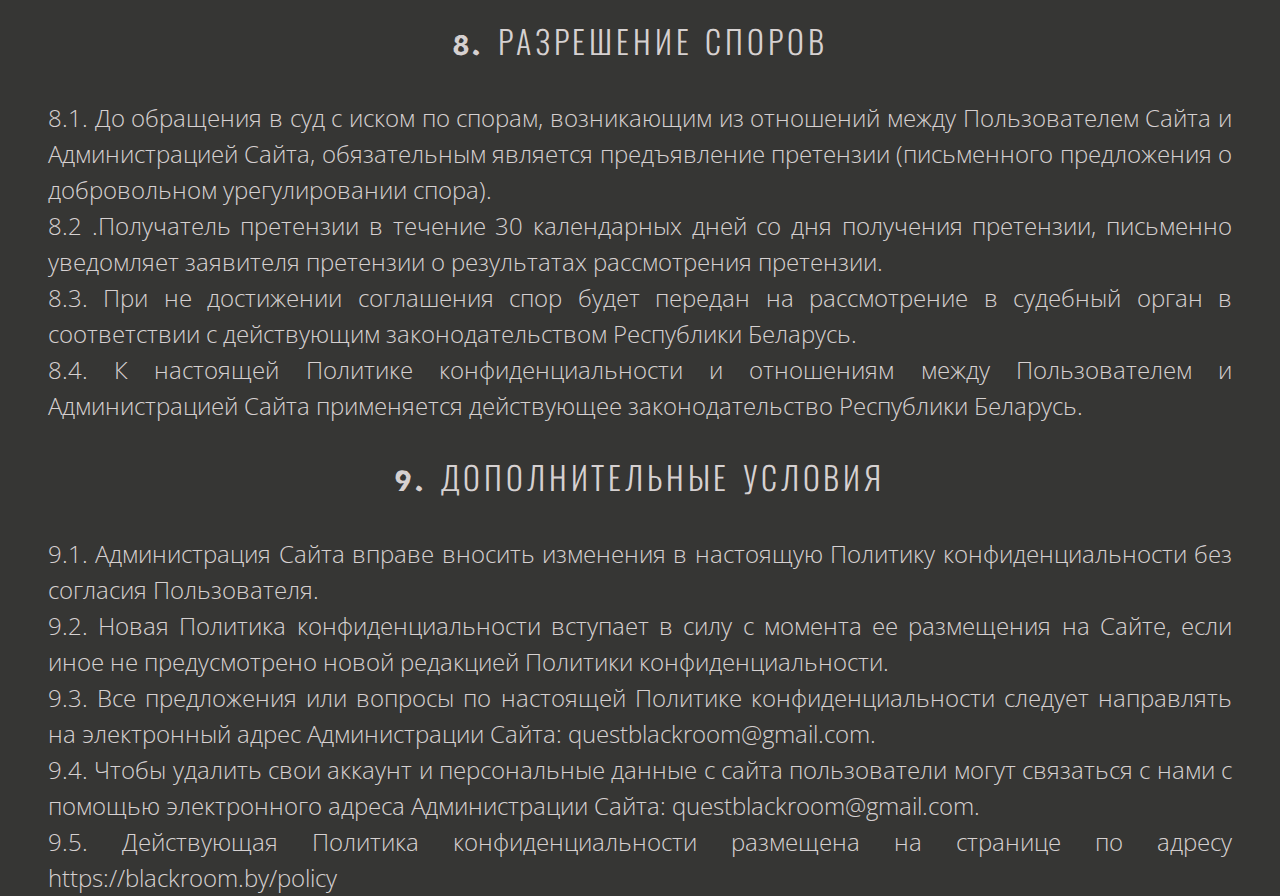
<file: policy.html>
<!DOCTYPE html>
<html lang="en">
<head>
    <meta charset="UTF-8">
    <meta http-equiv="X-UA-Compatible" content="IE=edge">
    <meta name="viewport" content="width=device-width, initial-scale=1.0">
    <link rel="stylesheet" href="./styles/normalize.css">
    <link rel="stylesheet" href="./styles/agreement.css">
    <title>Document</title>
</head>
<body>
    <div class="container">

        <h1>Политика конфиденциальности персональных данных</h1>
       <p> Настоящая Политика конфиденциальности персональных данных (далее – Политика конфиденциальности) действует в отношении всей информации, которую сайт https://blackroom.by, может получить о Пользователе во время использования сайта.</p>
<h3>1. ОПРЕДЕЛЕНИЕ ТЕРМИНОВ</h3>

<ul> 
    <li>1.1. В настоящей Политике конфиденциальности используются следующие термины:</li>
    <ul>
    <li>1.1.1. «Сайт» – сайт https://blackroom.by </li>
    <li>1.1.2. «Администрация Сайта» – уполномоченные сотрудники по управлению сайтом, действующие от имени Индивидуального предпринимателя Самсоновой Ирины Александровны, которые организуют и (или) осуществляет обработку персональных данных, а также определяет цели обработки персональных данных, состав персональных данных, подлежащих обработке, действия (операции), совершаемые с персональными данными.</li>
    <li>1.1.3. «Персональные данные» - любая информация, относящаяся к прямо или косвенно определенному или определяемому физическому лицу (субъекту персональных данных).</li>
    <li>1.1.4. «Обработка персональных данных» - любое действие (операция) или совокупность действий (операций), совершаемых с использованием средств автоматизации или без использования таких средств с персональными данными, включая сбор, запись, систематизацию, накопление, хранение, уточнение (обновление, изменение), извлечение, использование, передачу (распространение, предоставление, доступ), обезличивание, блокирование, удаление, уничтожение персональных данных.</li>
    <li>1.1.5. «Конфиденциальность персональных данных» - обязательное для соблюдения Администрацией Сайта или иным получившим доступ к персональным данным лицом требование не допускать их распространения без согласия субъекта персональных данных или наличия иного законного основания.</li>
    <li>1.1.6. «Пользователь Сайта (далее Пользователь)» – лицо, имеющее доступ к Сайту посредством сети Интернет, и использующее Сайт.</li>
    <li>1.1.7. «Cookies» — небольшой фрагмент данных, отправленный веб-сервером и хранимый на компьютере пользователя, который веб-клиент или веб-браузер каждый раз пересылает веб-серверу в HTTP-запросе при попытке открыть страницу соответствующего сайта.</li>
    <li>1.1.8. «IP-адрес» — уникальный сетевой адрес узла в компьютерной сети, построенной по протоколу IP.</li>
    </ul>  
 </ul>
<h3>2. ОБЩИЕ ПОЛОЖЕНИЯ</h3>

<ul>
    <li>2.1. Использование Пользователем Сайта означает согласие с настоящей Политикой конфиденциальности и условиями обработки персональных данных Пользователя.</li>
    <li>2.2. В случае несогласия с условиями Политики конфиденциальности Пользователь должен прекратить использование Сайта.</li>
    <li>2.3. Настоящая Политика конфиденциальности применяется только к Сайту. Сайт не контролирует и не несет ответственность за сайты третьих лиц, на которые Пользователь может перейти по ссылкам, доступным на Сайте.</li>
    <li>2.4. Администрация Сайта не проверяет достоверность персональных данных, предоставляемых Пользователем Сайта.</li>
</ul>
<h3>3. ПРЕДМЕТ ПОЛИТИКИ КОНФИДЕНЦИАЛЬНОСТИ</h3>

<ul>
    <li>3.1. Настоящая Политика конфиденциальности устанавливает обязательства Администрации Сайта по неразглашению и обеспечению режима защиты конфиденциальности персональных данных, которые Пользователь предоставляет по запросу Администрации Сайта при совершении действий посредством Сайта.</li>
    <li>3.2. Персональные данные, разрешённые к обработке в рамках настоящей Политики конфиденциальности, предоставляются Пользователем путём совершения действий на Сайте, и могут включать в себя следующую информацию:</li>
        <ul>
            <li>3.2.1. фамилию, имя, отчество Пользователя;</li>
            <li>3.2.2. контактный телефон Пользователя;</li>
            <li>3.2.3. адрес электронной почты (e-mail);</li>
            <li>3.3.1. Отключение cookies может повлечь невозможность доступа к частям Сайта.</li>
            <li>3.3.2. Сайт осуществляет сбор статистики об IP-адресах своих посетителей. Данная информация используется с целью выявления и решения технических проблем.</li>
        </ul>
    <li>3.4. Любая иная персональная информация неоговоренная выше подлежит надежному хранению и нераспространению, за исключением случаев, предусмотренных в п.п. 5.2. и 5.3. настоящей Политики конфиденциальности.</li>
</ul>
<h3>4. ЦЕЛИ СБОРА ПЕРСОНАЛЬНОЙ ИНФОРМАЦИИ ПОЛЬЗОВАТЕЛЯ</h3>
<ul>
    <li>4.1. Персональные данные Пользователя Администрация Сайта может использовать в целях:</li>
    <ul>
        <li>4.1.1. Установления с Пользователем обратной связи, включая направление уведомлений, запросов, касающихся использования Сайта, оказания услуг, обработка запросов и заявок от Пользователя.</li>
        <li>4.1.2. Предоставления Пользователю эффективной клиентской и технической поддержки при возникновении проблем связанных с использованием Сайта.</li>
        <li>4.1.3. Предоставления Пользователю с его согласия, новостной рассылки и иных сведений от имени Сайта.</li>
        <li>4.1.4. Осуществления рекламной деятельности с согласия Пользователя.</li>
        <li>4.1.5. Предоставления доступа Пользователю на сайты или сервисы партнеров Сайта с целью получения продуктов, обновлений и услуг.</li>
</ul></ul>
<h3>5. СПОСОБЫ И СРОКИ ОБРАБОТКИ ПЕРСОНАЛЬНОЙ ИНФОРМАЦИИ</h3>
<ul>
    <li>5.1. Обработка персональных данных Пользователя осуществляется без ограничения срока, любым законным способом, в том числе в информационных системах персональных данных с использованием средств автоматизации или без использования таких средств.</li>
    <li>5.2. Пользователь соглашается с тем, что Администрация Сайта вправе передавать персональные данные третьим лицам, в частности, курьерским службам, организациями почтовой связи, операторам электросвязи, исключительно в целях выполнения заказа Пользователя, оформленного на Сайте.</li>
    <li>5.3. Персональные данные Пользователя могут быть переданы уполномоченным органам государственной власти Республики Беларусь только по основаниям и в порядке, установленным законодательством Республики Беларусь.</li>
    <li>5.4. При утрате или разглашении персональных данных Администрация сайта информирует Пользователя об утрате или разглашении персональных данных.</li>
    <li>5.5. Администрация сайта принимает необходимые организационные и технические меры для защиты персональной информации Пользователя от неправомерного или случайного доступа, уничтожения, изменения, блокирования, копирования, распространения, а также от иных неправомерных действий третьих лиц.</li>
    <li>5.6. Администрация сайта совместно с Пользователем принимает все необходимые меры по предотвращению убытков или иных отрицательных последствий, вызванных утратой или разглашением персональных данных Пользователя.</li>
</ul>
<h3>6. ОБЯЗАТЕЛЬСТВА СТОРОН</h3>
<ul>
    <li>6.1. Пользователь обязан:</li>
    <ul>
        <li>6.1.1. Предоставить информацию о персональных данных, необходимую для пользования Сайтом.</li>
    </ul>
    <li>6.2. Администрация сайта обязана:</li>
        <ul>
        <li>6.2.1. Использовать полученную информацию исключительно для целей, указанных в п. 4 настоящей Политики конфиденциальности.</li>
            <li>6.2.2. Обеспечить хранение конфиденциальной информации в тайне, не разглашать без предварительного письменного разрешения Пользователя, а также не осуществлять продажу, обмен, опубликование, либо разглашение иными возможными способами переданных персональных данных Пользователя, за исключением п.п. 5.2. и 5.3. настоящей Политики Конфиденциальности.</li>
                <li>6.2.3. Принимать меры предосторожности для защиты конфиденциальности персональных данных Пользователя согласно порядку, обычно используемого для защиты такого рода информации в существующем деловом обороте.</li>
                    <li>6.2.4. Осуществить блокирование персональных данных, относящихся к соответствующему Пользователю, с момента обращения или запроса Пользователя или его законного представителя либо уполномоченного органа по защите прав субъектов персональных данных на период проверки, в случае выявления недостоверных персональных данных или неправомерных действий.</li>
</ul></ul>
<h3>7. ОТВЕТСТВЕННОСТЬ СТОРОН</h3>
<ul>
    <li>7.1. Администрация Сайта, не исполнившая свои обязательства, несёт ответственность за убытки, понесённые Пользователем в связи с неправомерным использованием персональных данных, в соответствии с законодательством Республики Беларусь, за исключением случаев, предусмотренных п.п. 5.2., 5.3. и 7.2. настоящей Политики Конфиденциальности.</li>
        <li>7.2. В случае утраты или разглашения Конфиденциальной информации Администрация Сайта не несёт ответственность, если данная конфиденциальная информация:</li>
            <ul>
            <li>7.2.1. Стала публичным достоянием до её утраты или разглашения.</li>
                <li>7.2.2. Была получена от третьей стороны до момента её получения Администрацией Сайта.</li>
                    <li>7.2.3. Была разглашена с согласия Пользователя.</li>
</ul></ul>
<h3>8. РАЗРЕШЕНИЕ СПОРОВ</h3>
<ul>
    <li>8.1. До обращения в суд с иском по спорам, возникающим из отношений между Пользователем Сайта и Администрацией Сайта, обязательным является предъявление претензии (письменного предложения о добровольном урегулировании спора).</li>
    <li>8.2 .Получатель претензии в течение 30 календарных дней со дня получения претензии, письменно уведомляет заявителя претензии о результатах рассмотрения претензии.</li>
    <li>8.3. При не достижении соглашения спор будет передан на рассмотрение в судебный орган в соответствии с действующим законодательством Республики Беларусь.</li>
    <li>8.4. К настоящей Политике конфиденциальности и отношениям между Пользователем и Администрацией Сайта применяется действующее законодательство Республики Беларусь.</li>
</ul>
<h3>9. ДОПОЛНИТЕЛЬНЫЕ УСЛОВИЯ</h3>
<ul>
    <li>9.1. Администрация Сайта вправе вносить изменения в настоящую Политику конфиденциальности без согласия Пользователя.</li>
    <li>9.2. Новая Политика конфиденциальности вступает в силу с момента ее размещения на Сайте, если иное не предусмотрено новой редакцией Политики конфиденциальности.</li>
    <li>9.3. Все предложения или вопросы по настоящей Политике конфиденциальности следует направлять на электронный адрес Администрации Сайта: questblackroom@gmail.com.</li>
    <li>9.4. Чтобы удалить свои аккаунт и персональные данные с сайта пользователи могут связаться с нами с помощью электронного адреса Администрации Сайта: questblackroom@gmail.com.</li>
    <li>9.5. Действующая Политика конфиденциальности размещена на странице по адресу https://blackroom.by/policy</li>
 </ul>   
</div>
    
</body>
</html>
</file>
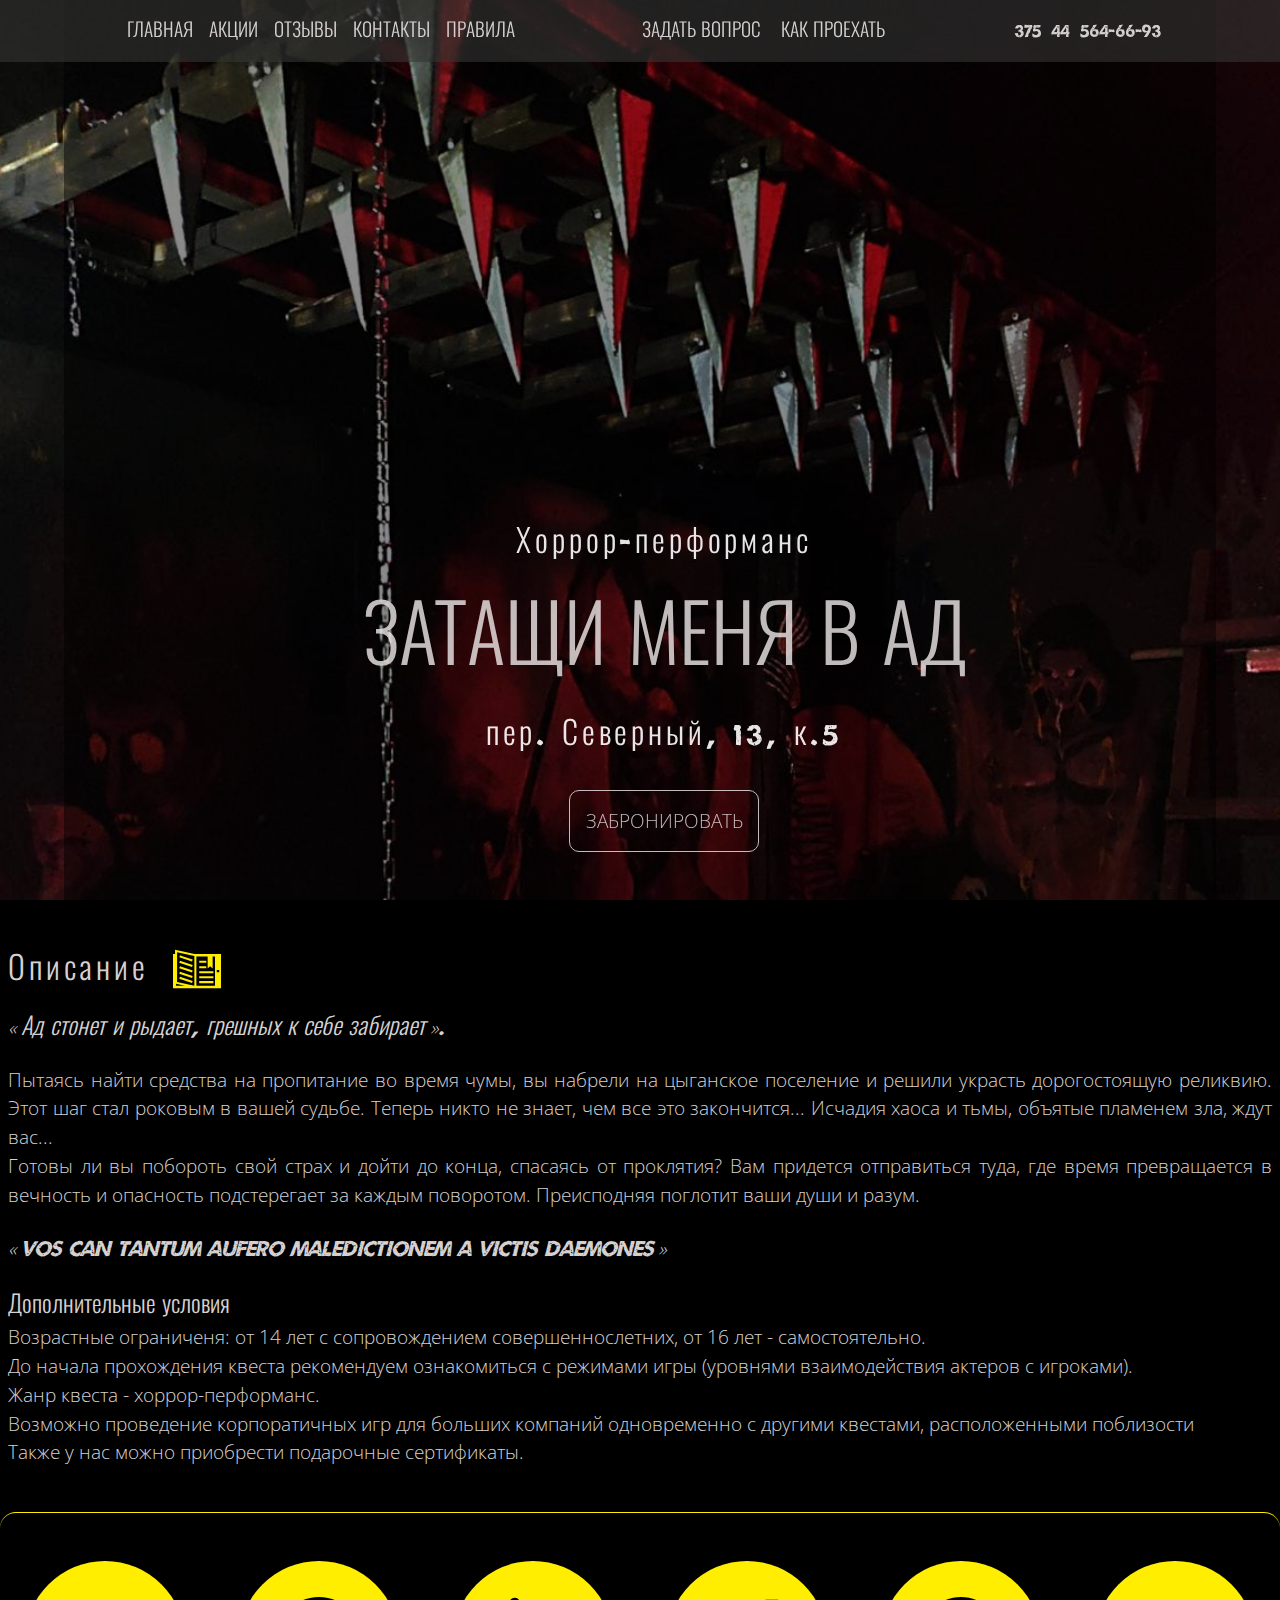
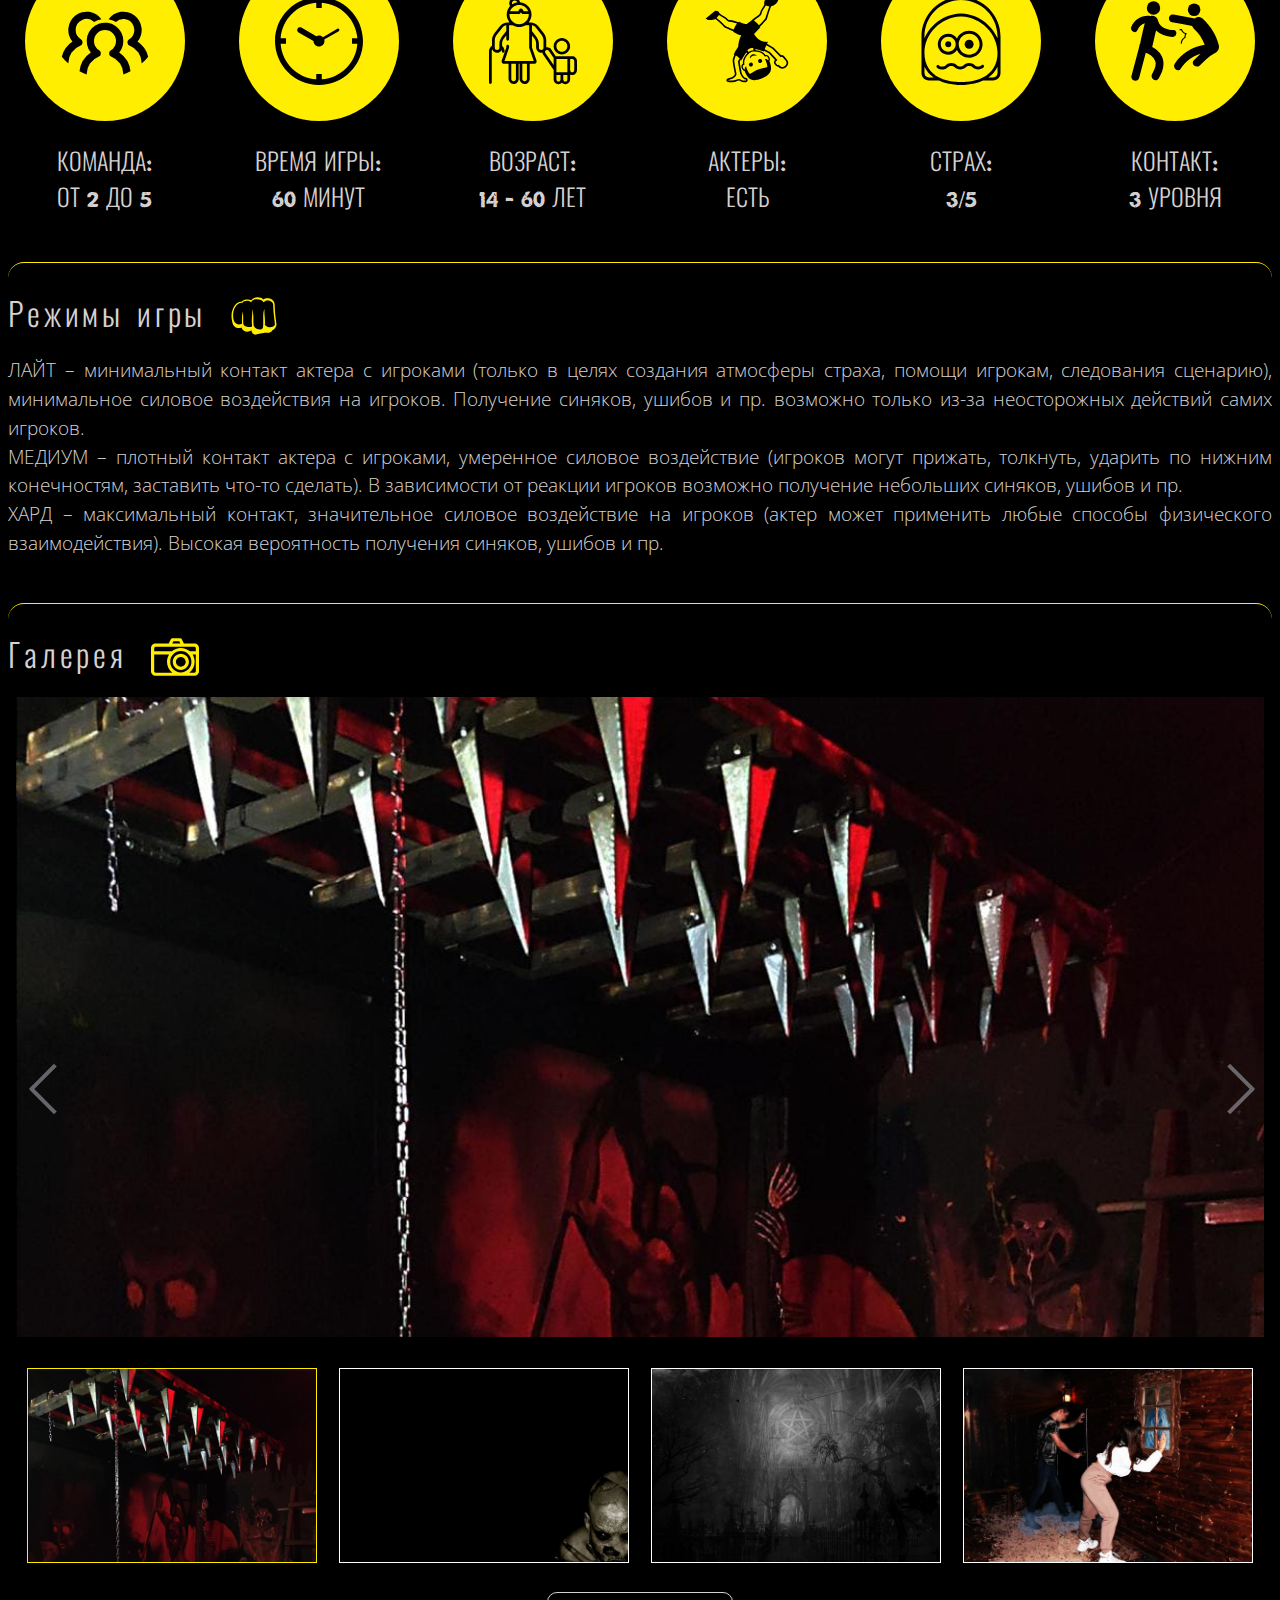
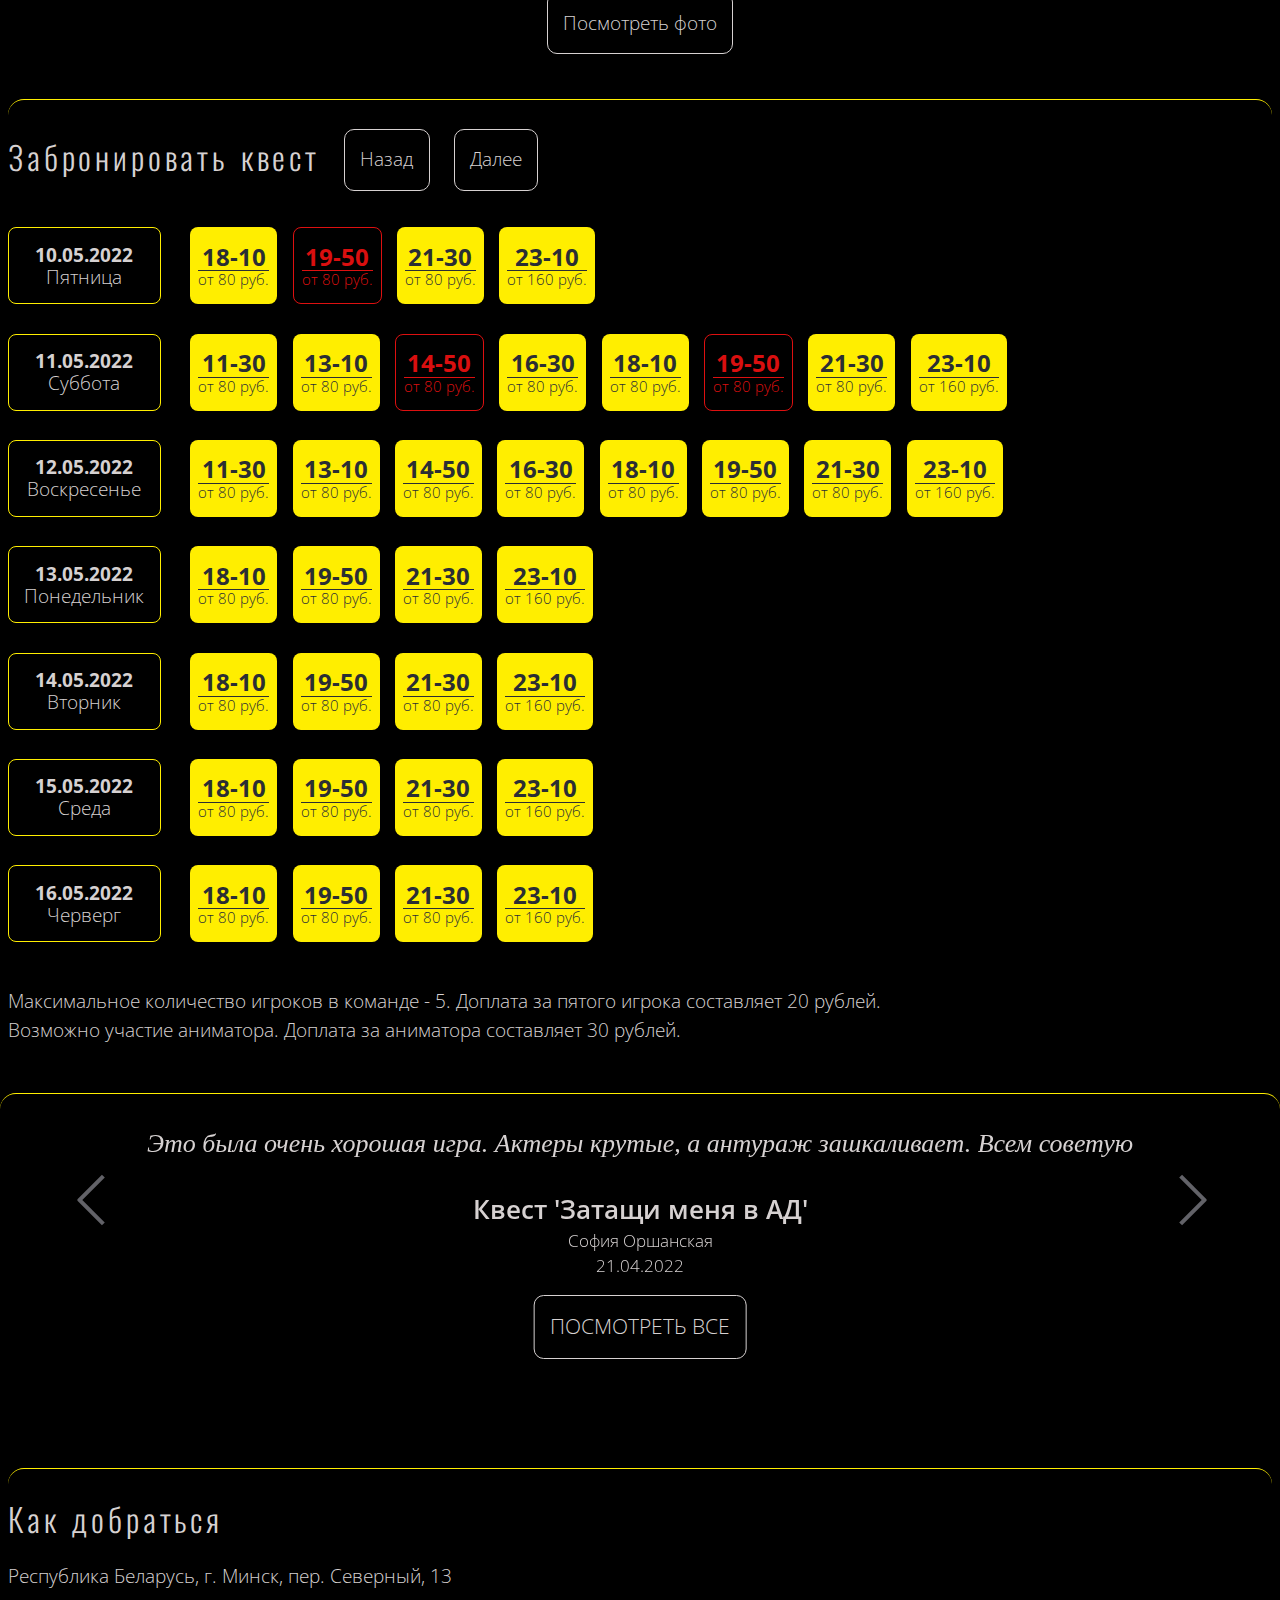
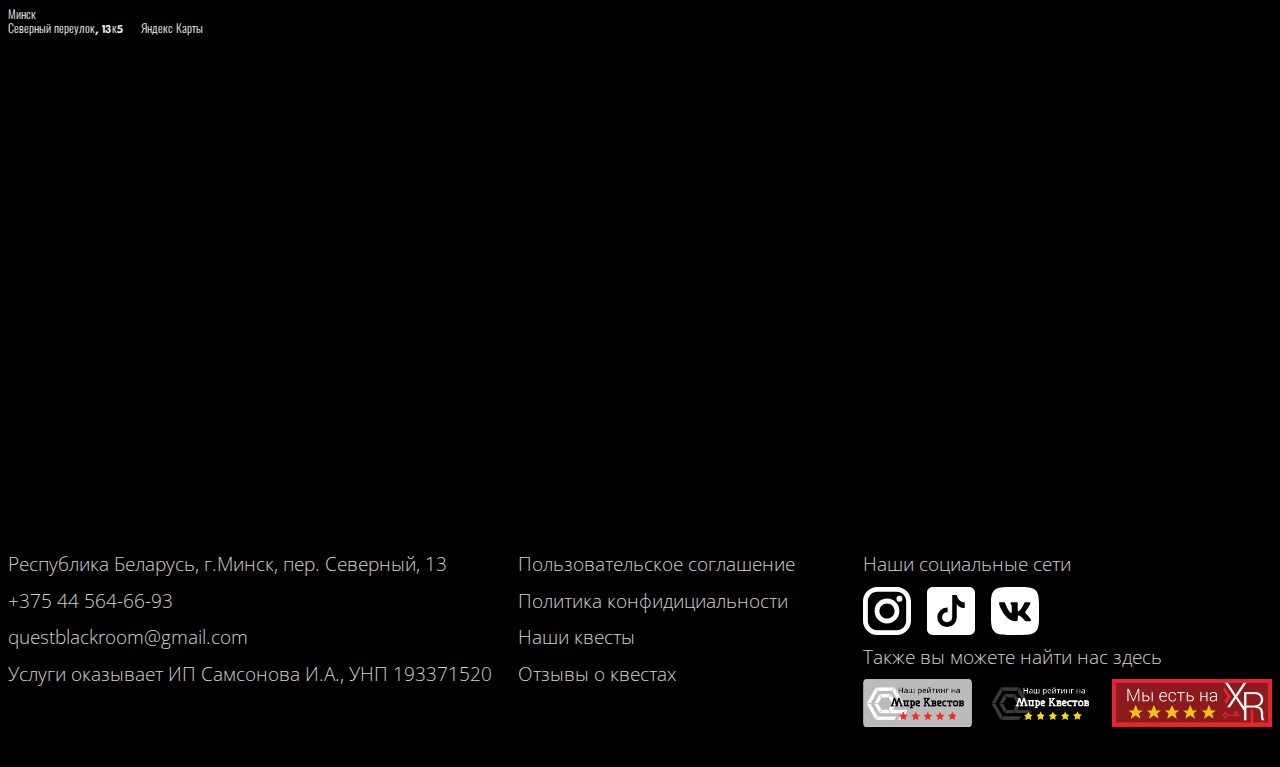
<file: quest_page.html>
<!DOCTYPE html>
<html lang="ru">
<head>
  <meta http-equiv="content-type" content="text/html; charset=utf-8" />
  <meta name="viewport" content="width=device-width, initial-scale=1">
  <link rel="preconnect" href="https://fonts.googleapis.com">
<link rel="preconnect" href="https://fonts.gstatic.com" crossorigin>
<!-- <link href="https://fonts.googleapis.com/css2?family=Open+Sans:wght@400;500;700;800&family=Oswald:wght@300;400;600;700&family=Ralew:ital,wght@0,400;0,500;0,600;0,700;0,900;1,500&family=Rubik+Beastly&display=swap" rel="stylesheet">
<link rel="stylesheet" href="./styles/normalize.css"> -->
  <link rel="stylesheet" href="./styles/quests_styles.css">
  <link rel="stylesheet" href="./Slider_feedback/css/slider_feedback.css">
  <link rel="stylesheet" href="./styles/slider.css">
  
  <title>BLACK ROOM</title>
   
  
</head>

<body>
  <header class="wrapper" id="wrapper">         
    <div class="header container">            
        <div class="logo">
        </div>
        <nav class="navigation-wrapper">
            <ul  class="navigation">
                <li><a class="navigation__reference" href="./index.html">Главная</a></li>
                <li><a class="navigation__reference" href="">Акции</a></li>
                <li><a class="navigation__reference" href="./index.html#section-feedback">Отзывы</a></li>
                <li><a class="navigation__reference" href="./index.html#section-footer">Контакты</a></li>
                <li><a class="navigation__reference" href="./agreement.html">Правила</a></li>
            </ul>
        </nav>
        <div class="question">
            <a href="">Задать вопрос</a>
            <a href="">Как проехать</a>
        </div>
        <div class="phone">
            <a href="tel:+375445646693"> +375 (44) 564-66-93</a>
        </div>
        <div class="burger-menu" id="button-burger">
          <a class="burger-menu_icon">
              <span class="burger-menu__icon-line"></span>
              <span class="burger-menu__icon-line"></span>
              <span class="burger-menu__icon-line"></span>
          </a>  
      </div>
       
    </div>

    
</header>
  <main>
<!--SECTION BANNER-->
<section class = 'banner' id="banner">  
<div class="banner__wrapper container">
<canvas id="canvas" style="position:absolute; top:0; left:0;"></canvas>
	<div id="buffer" style="display:none;"></div>
  <div class="banner__text">
    <h3>Хоррор-перформанс</h3>
    <h1 class="white-mode">Затащи меня в ад</h1> 
    <h3>пер. Северный, 13, к.5</h3> 
    <a class="btn btn_to-booking" href="#section-booking"><span>ЗАБРОНИРОВАТЬ</span></a>  
  </div>
</div>
</section>

<!-- SECTION ABOUT -->
    <section class="about section-padding">
      <div class="container">
        <div class="section-header">
          <h3>Описание</h3> 
          <svg fill="#ffee00" x="0px" y="0px"
          width="54.483px" height="54.483px" viewBox="0 0 54.483 54.483" style="enable-background:new 0 0 54.483 54.483;"
          xml:space="preserve">
       <g>
         <path d="M29.77,35.434h16.077v2.336H29.77V35.434z M29.77,32.2h16.077v-2.336H29.77V32.2z M37.802,24.165H29.77V26.5h8.032V24.165z
            M37.802,17.899H29.77v2.336h8.032V17.899z M29.77,43.308h16.077v-2.336H29.77V43.308z M54.483,10.152v39.005H26.561v0.055
           l-0.236-0.055H0V10.152h2.327v-4.88l22.134,4.88H54.483z M52.454,28.277h-0.771h-1.976v2.755h1.976h0.771V28.277z M4.665,12.952
           v29.036l19.561,4.317V12.952V12.49l-10.609-2.34L4.665,8.175v1.974V12.952z M13.618,46.358L3.497,44.123v2.235H13.618z
            M26.561,46.358h21.121V12.954h-2.689V26.79l-2.835-2.628l-2.829,2.628V12.954H26.563v33.404H26.561z M22.359,16.529l-10.736-3.575
           l-3.765-1.253l-0.419,1.253l-0.325,0.962l14.5,4.828L22.359,16.529z M22.359,22.79l-14.5-4.828l-0.739,2.217l14.501,4.828
           L22.359,22.79z M22.359,29.049l-14.5-4.829l-0.739,2.217l14.501,4.829L22.359,29.049z M22.359,35.311l-14.5-4.824l-0.739,2.215
           l14.501,4.824L22.359,35.311z M22.359,40.854l-14.5-4.831L7.119,38.24l14.501,4.829L22.359,40.854z"/>
       </g>
       </svg>
        </div>
      <blockquote><span>« </span>Ад стонет и рыдает, грешных к себе забирает<span> »</span>.</blockquote>
      <p>Пытаясь найти средства на пропитание во время чумы, вы набрели на цыганское поселение и решили украсть дорогостоящую реликвию. Этот шаг стал роковым в вашей судьбе. Теперь никто не знает, чем все это закончится... Исчадия хаоса и тьмы, объятые пламенем зла, ждут вас...</p>
      <p>Готовы ли вы побороть свой страх и дойти до конца, спасаясь от проклятия? Вам придется отправиться туда, где время превращается в вечность и опасность подстерегает за каждым поворотом. Преисподняя поглотит ваши души и разум.</p>
      <blockquote> <span>« </span>Vos can tantum aufero maledictionem a victis daemones<span> »</span></blockquote>
      <h4>Дополнительные условия</h4>
      <p >Возрастные ограниченя: от <span>14</span> лет с сопровождением совершеннослетних, от <span>16</span> лет - самостоятельно.</p>
      <p>До начала прохождения квеста рекомендуем ознакомиться с режимами игры (уровнями взаимодействия актеров с игроками).</p>
      <p>Жанр квеста - хоррор-перформанс.</p>
      <p>Возможно проведение корпоратичных игр для больших компаний одновременно с другими квестами, расположенными поблизости</p>
      <p>Также у нас можно приобрести подарочные сертификаты.</p>
    </div>
    </section>

<!--SECTION STATISTICS-->
    <section id="section-statistics" class="section-padding">
      <div class="statistics container">
          <div class="statistics__item">
              <div class="statistics__item-flex">
              <div class="statistics__item-img">
              <svg width="24px" height="24px" viewBox="0 0 24 24" xmlns="http://www.w3.org/2000/svg">
                  <path d="M.221 16.268a15.064 15.064 0 0 0 1.789 1.9C2.008 18.111 2 18.057 2 18a5.029 5.029 0 0 1 3.233-4.678 1 1 0 0 0 .175-1.784A2.968 2.968 0 0 1 4 9a2.988 2.988 0 0 1 5.022-2.2 5.951 5.951 0 0 1 2.022-.715 4.994 4.994 0 1 0-7.913 6.085 7.07 7.07 0 0 0-2.91 4.098zM23.779 16.268a7.07 7.07 0 0 0-2.91-4.1 4.994 4.994 0 1 0-7.913-6.086 5.949 5.949 0 0 1 2.022.715 2.993 2.993 0 1 1 3.614 4.74 1 1 0 0 0 .175 1.784A5.029 5.029 0 0 1 22 18c0 .057-.008.111-.01.167a15.065 15.065 0 0 0 1.789-1.899z"/>
                  <path d="M18.954 20.284a7.051 7.051 0 0 0-3.085-5.114A4.956 4.956 0 0 0 17 12a5 5 0 1 0-8.869 3.17 7.051 7.051 0 0 0-3.085 5.114 14.923 14.923 0 0 0 1.968.849C7.012 21.088 7 21.046 7 21a5.031 5.031 0 0 1 3.233-4.678 1 1 0 0 0 .175-1.785A2.964 2.964 0 0 1 9 12a3 3 0 1 1 6 0 2.964 2.964 0 0 1-1.408 2.537 1 1 0 0 0 .175 1.785A5.031 5.031 0 0 1 17 21c0 .046-.012.088-.013.133a14.919 14.919 0 0 0 1.967-.849z"/>
                </svg>              
              </div> 
          </div>  
              <h4 class="statistics__item-h">Команда:</h4>
              <h4 class="statistics__item-value">от 2 до 5</h4>
           </div>      
          <div class="statistics__item">
              <div class="statistics__item-flex">
              <div class="statistics__item-img">
                  <svg version="1.1" id="Capa_1" xmlns="http://www.w3.org/2000/svg" xmlns:xlink="http://www.w3.org/1999/xlink" x="0px" y="0px"
                  width="485.213px" height="485.212px" viewBox="0 0 485.213 485.212" style="enable-background:new 0 0 485.213 485.212;"
                  xml:space="preserve">
             <g>
                 <path d="M242.607,0C108.629,0,0.001,108.628,0.001,242.606c0,133.976,108.628,242.606,242.606,242.606
                     c133.978,0,242.604-108.631,242.604-242.606C485.212,108.628,376.585,0,242.607,0z M257.771,454.116v-29.557h-30.327v29.557
                     c-104.925-7.458-188.883-91.419-196.346-196.344h29.554v-30.327H31.098c7.463-104.928,91.421-188.886,196.346-196.349v29.554
                     h30.327V31.097c104.926,7.462,188.882,91.421,196.344,196.349h-29.552v30.327h29.552
                     C446.652,362.697,362.696,446.658,257.771,454.116z M354.226,178.163c2.072,3.615,0.83,8.266-2.782,10.368l-80.092,46.227
                     c0.691,2.577,1.582,5.066,1.582,7.848c0,16.762-13.581,30.324-30.326,30.324c-16.75,0-30.327-13.562-30.327-30.324l-82.299-47.503
                     c-7.257-4.203-9.743-13.474-5.554-20.729c4.174-7.285,13.459-9.771,20.715-5.565l82.775,47.798
                     c4.411-2.487,9.239-4.324,14.69-4.324c8.471,0,16.092,3.494,21.604,9.122l79.648-46.024
                     C347.416,173.277,352.064,174.521,354.226,178.163z"/>
             </g>     
             </svg>
          </div> 
                         </div> 
              <h4 class="statistics__item-h">Время игры:</h4>
              <h4 class="statistics__item-value"><span>60</span> минут</h4>    
          </div>
         
          <div class="statistics__item">
              <div class="statistics__item-flex">
              <div class="statistics__item-img">
                  <svg xmlns="http://www.w3.org/2000/svg" xmlns:xlink="http://www.w3.org/1999/xlink" x="0px" y="0px"
                  viewBox="0 0 511.999 511.999" style="enable-background:new 0 0 511.999 511.999;" xml:space="preserve">
             <g>
                 <g>
                     <path d="M424.099,238.647c-26.447,0-47.962,21.516-47.962,47.963c0,26.446,21.515,47.962,47.962,47.962
                         c26.447,0,47.963-21.516,47.963-47.962C472.062,260.163,450.546,238.647,424.099,238.647z M424.099,318.526
                         c-17.597,0-31.915-14.317-31.915-31.915c0-17.598,14.317-31.916,31.915-31.916c17.598,0,31.916,14.317,31.916,31.916
                         C456.015,304.208,441.697,318.526,424.099,318.526z"/>
                 </g>
             </g>
             <g>
                 <g>
                     <path d="M484.534,345.151h-96.048l-27.433-41.692c-0.074-0.112-0.152-0.223-0.231-0.332c-6.565-8.962-17.497-12.875-27.752-10.964
                         v-40.161c0-15.605-5.379-30.903-15.149-43.075l-32.264-40.197c-10.721-13.357-26.691-21.018-43.819-21.018H231.32
                         c10.097-12.424,16.164-28.247,16.164-45.467c0-37.952-29.435-69.137-66.671-71.978C177.923,15.01,164.12,3.564,147.855,4.402
                         c-15.666,0.807-28.622,13.227-30.04,28.851c-0.643,7.081,1.041,13.963,4.676,19.785c-12.041,12.907-19.431,30.207-19.431,49.209
                         c0,17.22,6.067,33.043,16.164,45.467h-10.518c-17.128,0-33.098,7.661-43.819,21.018l-32.263,40.197
                         c-9.77,12.17-15.149,27.467-15.149,43.075v30.914C6.458,289.947,0,302.062,0,316.21v181.532c0,4.394,3.386,8.225,7.778,8.356
                         c4.544,0.136,8.27-3.507,8.27-8.02V316.21c0-4.633,1.005-8.747,2.904-12.21c3.868,11.736,14.929,20.233,27.944,20.233
                         c11.6,0,21.651-6.751,26.438-16.528c1.008,2.67,1.55,5.528,1.554,8.462c0.005,3.35,1.967,6.446,5.127,7.558
                         c5.65,1.988,10.921-2.149,10.921-7.517c0-12.016-5.32-23.298-14.595-30.954c-0.009-0.006-0.017-0.012-0.025-0.018v-12.365
                         c0-11.672,3.945-23.174,11.104-32.381l13.264-17.022v22.962c0,4.431,3.592,8.024,8.024,8.024s8.024-3.592,8.024-8.024v-82.67
                         h20.77c10.997,6.777,23.934,10.698,37.773,10.698s26.776-3.921,37.773-10.698h20.769v131.052c0,0.895,0.151,1.786,0.444,2.632
                         l26.017,74.93H90.268l26.017-74.93c0.293-0.846,0.444-1.736,0.444-2.632v-9.299c0-4.431-3.592-8.024-8.024-8.024
                         s-8.024,3.592-8.024,8.024v7.946l-26.589,76.575c-1.842,5.307-0.31,11.359,4.165,15.134c2.589,2.183,5.941,3.253,9.327,3.253
                         h26.173v87.634c0,16.008,12.528,29.557,28.528,30.033c16.627,0.494,30.312-12.888,30.312-29.407v-88.26h5.349v87.634
                         c0,16.008,12.528,29.557,28.528,30.033c16.627,0.494,30.312-12.888,30.312-29.407v-88.26h26.177c3.385,0,6.734-1.07,9.321-3.251
                         c4.475-3.773,6.007-9.827,4.165-15.136l-26.589-76.575V223.47l13.259,17.015c7.163,9.214,11.11,20.717,11.11,32.388v21.347
                         c0,14.225,9.888,26.798,23.858,29.481c4.334,0.832,8.52,0.651,12.416-0.282c0.594,4.449,2.266,8.816,5.081,12.694l60.552,87.91
                         v55.039c0,15.379,12.155,28.326,27.532,28.576c7.997,0.129,15.248-3.116,20.43-8.398c5.183,5.282,12.434,8.527,20.431,8.398
                         c15.376-0.249,27.532-13.197,27.532-28.576v-27.356c4.028,1.909,8.579,2.889,13.376,2.648
                         c14.998-0.753,26.562-13.578,26.562-28.594v-53.142C512,357.448,499.703,345.151,484.534,345.151z M100.681,197.361
                         l-25.927,33.273c-9.342,12.016-14.487,27.016-14.487,42.237v21.941c0,7.374-5.998,13.373-13.373,13.373
                         c-7.374,0-13.373-5.998-13.373-13.373v-42.81c0-11.968,4.125-23.697,11.615-33.03L77.4,178.774
                         c5.951-7.415,14.172-12.357,23.281-14.2V197.361z M149.529,20.406c6.833,0,12.649,4.367,14.849,10.451
                         c-10.759,1.635-20.746,5.652-29.404,11.495c-0.812-1.922-1.247-4.002-1.247-6.145C133.727,27.495,140.815,20.406,149.529,20.406z
                          M175.272,46.082c24.406,0,45.217,15.652,52.945,37.443h-26.589l-5.515-11.03c-1.934-3.866-5.82-6.268-10.142-6.268
                         c-0.001,0-0.002,0-0.002,0c-4.323,0-8.21,2.404-10.141,6.268l-5.515,11.029h-47.985C130.055,61.734,150.866,46.082,175.272,46.082
                         z M175.272,158.412c-30.969,0-56.165-25.195-56.165-56.165c0-0.896,0.026-1.788,0.067-2.674h56.098
                         c3.039,0,5.818-1.717,7.176-4.435l3.522-7.043l3.522,7.043c1.36,2.718,4.137,4.435,7.176,4.435h34.702
                         c0.042,0.887,0.067,1.778,0.067,2.674C231.437,133.216,206.241,158.412,175.272,158.412z M156.55,476.682
                         c0,7.374-5.998,13.373-13.373,13.373c-7.374,0-13.373-5.998-13.373-13.373v-88.26h26.745V476.682z M220.739,476.682
                         c0,7.374-5.998,13.373-13.373,13.373s-13.373-5.998-13.373-13.373v-88.26h26.745V476.682z M317.022,294.813
                         c0,7.374-5.998,13.373-13.373,13.373c-7.374,0-13.373-5.998-13.373-13.373v-21.941c0-15.22-5.146-30.221-14.494-42.245
                         l-25.922-33.267v-32.784c9.109,1.842,17.329,6.785,23.281,14.2l32.263,40.197c7.491,9.334,11.616,21.064,11.616,33.03V294.813z
                          M376.137,395.733l-47.398-68.811c-0.044-0.064-0.09-0.127-0.135-0.19c-3.893-5.314-2.738-12.804,2.577-16.695
                         c5.265-3.859,12.669-2.757,16.591,2.436l28.365,43.107V395.733z M416.075,479.647c0,6.587-5.359,11.946-11.946,11.946
                         c-6.587,0-11.946-5.359-11.946-11.946v-25.258h23.891V479.647z M392.184,438.342v-77.143h63.83v77.143H392.184z M456.015,479.647
                         L456.015,479.647c0,6.587-5.359,11.946-11.946,11.946h-0.001c-6.587,0-11.945-5.359-11.945-11.946v-25.258h23.892V479.647z
                          M484.007,438.342c-6.587,0-11.946-5.359-11.946-11.947v-65.197h12.472c6.297,0,11.419,5.122,11.419,11.419v53.777h0
                         C495.953,432.982,490.594,438.342,484.007,438.342z"/>
                 </g>     </g>          
             </svg>
              </div>
          </div> 
          <h4 class="statistics__item-h">возраст:</h4>
              <h4 class="statistics__item-value"><span>14 - 60 лет</span></h4>     
          </div>
          <div class="statistics__item">
            <div class="statistics__item-flex">
            <div class="statistics__item-img">
          <svg width="64px" height="64px" viewBox="0 0 64 64" xmlns="http://www.w3.org/2000/svg" xmlns:xlink="http://www.w3.org/1999/xlink" aria-hidden="true" role="img" class="iconify iconify--emojione-monotone" preserveAspectRatio="xMidYMid meet"><path d="M60.978 45.447c-1.78-2.189-2.593-3.189-3.688-3.189a1.8 1.8 0 0 0-.519.08l-5.545-5.646l-4.67-2.602c.226-.525.443-1.037.637-1.502c0 0-6.388 1-10.056-5.693l4.607-4.833c-.109-.174-.222-.339-.335-.505c1.209-1.161 2.533-2.526 3.546-3.816c.093-.119.227-.227.37-.351c.452-.387 1.071-.917 1.346-1.919c.929-3.439 2.635-8.066 2.877-8.717c2.238-.361 4.94-2.638 5.166-4.752h-9.033c-.857.02-1.44 1.855-1.069 3.267l.021.006c-.188.78-.74 1.616-1.326 2.5c-.757 1.143-1.54 2.325-1.757 3.675c-.146.924-1.336 1.851-1.58 1.979c-1.475.779-2.818 1.901-3.902 2.966l-.105-.063s-3.509 3.285-4.521 3.391c-1.001.102-5.298-1.788-5.298-1.788c-.154.124-.297.256-.44.387c-1.828-.653-4.191-1.354-6.304-1.523c-.343-.023-.73-.051-1.32-.705c-.905-1.002-2.254-1.779-3.558-2.53c-.998-.576-1.942-1.119-2.531-1.683l-.044-.042c-.538-1.775-2.587-2.093-3.313-1.639L2 15.57c1.363 1.675 4.883 1.445 6.931.43c.949.677 4.077 2.994 6.042 5.48c.647.815 1.429 1.059 1.998 1.236c.181.056.345.102.477.174c1.376.752 3.065 1.429 4.609 1.975c-.062.264-.088.419-.088.419c3.13 2.183 5.894 2.608 5.894 2.608s-1.949 3.194-2.254 8.257a30.211 30.211 0 0 0-3.298 5.688s.192.076.497.215c-.507 1.217-1.252 3.203-1.253 4.354c-.003 1.479 1.434 8.572 1.434 8.572c.227 1.125.352 1.744-1.152 2.826c-.912.658-1.965.951-2.811 1.189c-1.02.285-1.983.555-1.983 1.477C17.042 62 19 62 21.479 62c1.022 0 2.05-.375 2.956-.707c.689-.252 1.341-.49 1.801-.49c.242 0 .352.068.413.121C27.93 62 29.427 62 30.876 62c.488 0 .921-.182 1.218-.514a1.63 1.63 0 0 0 .402-1.092c0-.805-.569-1.662-1.622-1.662c-.84 0-2.438-2.363-2.72-3.529c-.211-.879-1.415-7.758-1.48-8.178l.815-1.309c.099.168.188.338.265.516c0 0 2.109-3.674 3.725-5.959l.636.707c-1.859 1.883-3.52 4.758-3.081 7.545c-.805.547-1.539 1.564-.832 3.379c.625 1.609 1.462 1.908 2.027 1.875c1.631 4.018 3.493 6.682 7.172 6.682c1.419 0 3.115-.387 5.186-1.178c7.622-2.863 7.895-6.814 5.727-12.66c.469-.566.482-1.428.041-2.563c-.631-1.619-1.69-1.959-2.47-1.959c-.138 0-.282.01-.428.031c-1.578-2.375-4.769-3.336-7.314-3.477l-.021-.857c3.229.717 6.182 1.924 6.182 1.924s-.015-.531.065-.709l3.526 1.842l4.526 4.881l-.037.031c-.913.797-1.037 2.209-.272 3.146l.767.945a2.174 2.174 0 0 0 1.871.797c.985.975 1.971 1.451 3.004 1.451c.93 0 1.857-.4 2.756-1.186c1.806-1.568 1.981-3.615.468-5.473m-38.596-21.73c-1.479-.525-3.078-1.167-4.358-1.868c-.214-.118-.448-.19-.696-.268c-.49-.152-.998-.311-1.417-.837c-1.938-2.451-4.851-4.676-6.053-5.546l1.78-2.055c.643.5 1.444.962 2.283 1.446c1.224.705 2.489 1.434 3.268 2.296c.911 1.012 1.701 1.067 2.186 1.101c1.75.14 3.758.705 5.421 1.276c-1.277 1.514-2.017 3.239-2.414 4.455m3.046 23.054s.894 5.908 1.564 8.707c.268 1.105 2.069 4.441 3.882 4.441c.415 0 .427.426.427.475a.457.457 0 0 1-.1.303c-.025.029-.104.115-.325.115c-1.347 0-2.509 0-3.456-.797c-.316-.266-.715-.4-1.185-.4c-.673 0-1.421.273-2.213.563c-.853.313-1.733.635-2.544.635c-1.213 0-3.047 0-3.269-.262c.11-.127.704-.293 1.139-.414c.888-.248 2.103-.588 3.188-1.369c2.126-1.531 1.87-2.797 1.622-4.021c0 0-1.412-6.982-1.41-8.338c.002-.863.621-2.576 1.13-3.818c.891.49 1.988 1.205 2.838 2.117l-1.288 2.063m15.101-32.294c.313-.166 1.96-1.328 2.199-2.843c.176-1.096.887-2.168 1.574-3.206c.52-.783 1.015-1.531 1.312-2.305l2.621.739c-.536 1.468-1.912 5.317-2.717 8.297c-.179.65-.582.996-.973 1.33c-.198.17-.385.33-.533.522c-.933 1.187-2.166 2.464-3.313 3.572a18.93 18.93 0 0 0-3.62-3.505c.988-.952 2.172-1.927 3.45-2.601m-5.052 22.658c.396 0 .774.07 1.133.186l.031 1.344c-.707.057-1.336.184-1.842.381c-.473.184-1.012.51-1.564.938l-.985-1.096c.711-1.056 1.881-1.753 3.227-1.753m9.329 5.896l.149.273l.303-.086c1.04-.297 1.701.078 2.143 1.213c.374.961.336 1.535-.112 1.709a.923.923 0 0 1-.063.023c-.224-.359-.389-.564-.519-.66c-.431-.398-.979-.434-1.039-.438l-.706-.031l.346.617c.004.006.376.672.702 1.611c1.031 3.287.918 3.641.302 3.879c-.311.121-.771.203-1.356.309c-1.144.205-2.711.484-4.818 1.307c-2.109.82-3.453 1.672-4.437 2.295c-.501.318-.896.57-1.206.689c-.614.24-.937.055-2.394-3.053a11.12 11.12 0 0 1-.577-1.674l-.161-.689l-.499.504c-.043.041-.422.439-.467.986c-.034.191-.017.453.06.873c-.493.229-.912-.15-1.303-1.154c-.441-1.137-.207-1.859.762-2.344l.28-.141l-.075-.305c-.936-3.787 3.099-7.988 5.051-8.748c1.951-.758 7.763-.389 9.634 3.035m14.916 6.998c-.676.59-1.338.891-1.969.891c-.762 0-1.532-.428-2.355-1.307l-.242-.258l-.346.09a.99.99 0 0 1-1.004-.334l-.766-.943a1.096 1.096 0 0 1 .131-1.506l.959-.836l-5.427-5.852l-3.848-2.039c.34-.756.781-1.744 1.227-2.76l4.351 2.408l6.072 6.184l.394-.201a.888.888 0 0 1 .391-.119c.526 0 1.366 1.033 2.76 2.746c1.398 1.719.595 3.034-.328 3.836" fill="currentColor"></path><path d="M42.114 47.869a1.466 1.466 0 0 0 .847-1.906c-.301-.771-1.152-1.131-1.914-.834s-1.143 1.137-.843 1.906a1.462 1.462 0 0 0 1.91.834" fill="currentColor"></path><path d="M34.307 47.752a1.466 1.466 0 0 0-.846 1.908c.299.771 1.15 1.131 1.913.834s1.146-1.137.845-1.908a1.465 1.465 0 0 0-1.912-.834" fill="currentColor"></path><path d="M35.879 41.816c-1.113.432-1.717 1.455-1.829 2.436c-.032.26.206.414.325.219c.984-1.666 2.561-2.277 4.406-1.715c.22.063.29-.211.09-.379c-.746-.647-1.883-.994-2.992-.561" fill="currentColor"></path></svg>   
          </div>                       </div> 
            <h4 class="statistics__item-h">Актеры:</h4>
            <h4 class="statistics__item-value"><span>Есть</span></h4>    
        </div>

        <div class="statistics__item">
          <div class="statistics__item-flex">
          <div class="statistics__item-img">
            <svg x="0px" y="0px" viewBox="0 0 59 59" style="enable-background:new 0 0 59 59;" xml:space="preserve">
         <!-- <g> -->
           <path d="M20.95,38.676c2.452,0,4.61-1.27,5.861-3.184c1.439,3.058,4.542,5.184,8.139,5.184c4.963,0,9-4.037,9-9s-4.037-9-9-9
             c-3.598,0-6.7,2.126-8.139,5.184c-1.251-1.914-3.409-3.184-5.861-3.184c-3.859,0-7,3.141-7,7S17.091,38.676,20.95,38.676z
              M34.95,24.676c3.859,0,7,3.141,7,7s-3.141,7-7,7s-7-3.141-7-7S31.091,24.676,34.95,24.676z M20.95,26.676c2.757,0,5,2.243,5,5
             s-2.243,5-5,5s-5-2.243-5-5S18.193,26.676,20.95,26.676z"/>
           <circle cx="20.95" cy="31.676" r="2"/>
           <circle cx="34.95" cy="31.676" r="3"/>
           <path d="M43.293,45.706c-1.18,1.178-3.406,1.178-4.586,0c-1.939-1.939-5.475-1.939-7.414,0c-0.56,0.559-1.395,0.88-2.293,0.88
             s-1.733-0.321-2.293-0.88c-1.939-1.939-5.475-1.939-7.414,0c-1.223,1.223-3.452,1.307-4.586,0.173
             c-0.391-0.391-1.023-0.391-1.414,0s-0.391,1.023,0,1.414c0.916,0.916,2.216,1.37,3.538,1.37c1.412,0,2.851-0.518,3.876-1.543
             c1.18-1.178,3.406-1.178,4.586,0c0.932,0.932,2.282,1.466,3.707,1.466s2.775-0.534,3.707-1.466c1.18-1.178,3.406-1.178,4.586,0
             c0.932,0.932,2.282,1.466,3.707,1.466s2.775-0.534,3.707-1.466c0.391-0.391,0.391-1.023,0-1.414S43.684,45.315,43.293,45.706z"/>
           <path d="M29.5,0C14.888,0,3,11.888,3,26.5v10.979c0,0,0,0.002,0,0.004s0,0.004,0,0.006c0,0.004,0,0.008,0,0.012V51
             c0,2.757,2.243,5,5,5h6.55c0.046,0.022,0.096,0.04,0.142,0.061c3.51,1.654,7.728,2.643,12.543,2.878
             c0.107,0.005,0.214,0.011,0.321,0.016C28.195,58.982,28.84,59,29.5,59s1.305-0.018,1.945-0.045c0.107-0.005,0.214-0.01,0.321-0.016
             c4.814-0.235,9.033-1.224,12.543-2.878c0.046-0.022,0.096-0.04,0.142-0.061H51c2.757,0,5-2.243,5-5V26.5C56,11.888,44.112,0,29.5,0
             z M43.992,54l-0.207,0.101c-2.828,1.374-6.204,2.271-9.916,2.666c-0.271,0.027-0.542,0.056-0.819,0.078
             c-0.392,0.033-0.787,0.062-1.186,0.084C31.09,56.969,30.309,57,29.5,57s-1.59-0.031-2.364-0.072
             c-0.399-0.022-0.794-0.051-1.186-0.084c-0.276-0.022-0.547-0.05-0.818-0.078c-3.712-0.395-7.089-1.292-9.916-2.666L15.008,54
             h-0.089C8.548,50.783,5,45.095,5,37.5c0-0.004,0-0.007,0-0.011c0-0.002,0-0.004,0-0.006c0-0.001,0-0.002,0-0.004
             C5.012,24.628,15.796,13.647,29,13l0.951-0.001C43.212,13.647,54,24.639,54,37.5c0,7.595-3.548,13.283-9.919,16.5H43.992z M8,54
             c-1.654,0-3-1.346-3-3v-4.226c1.384,2.876,3.459,5.308,6.148,7.226H8z M54,51c0,1.654-1.346,3-3,3h-3.148
             c2.689-1.917,4.764-4.349,6.148-7.226V51z M30,11l-1.049,0.001C18.165,11.529,8.911,18.42,5,27.736V26.5C5,12.99,15.99,2,29.5,2
             S54,12.99,54,26.5v1.198C50.079,18.398,40.811,11.528,30,11z"/>
          <!-- <g> -->
        </svg>
        </div>                       </div> 
          <h4 class="statistics__item-h">Страх:</h4>
          <h4 class="statistics__item-value"><span>3/5</span></h4>    
      </div>

      <div class="statistics__item">
        <div class="statistics__item-flex">
        <div class="statistics__item-img">
          <svg x="0px" y="0px" viewBox="0 0 57.589 57.589" style="enable-background:new 0 0 57.589 57.589;" xml:space="preserve">
           <g>
             <g>
               <circle style="fill:#010002;" cx="14.743" cy="7.173" r="4.375"/>
               <path style="fill:#010002;" d="M27.007,26.171c2.925,0.243,3.82-4.268,0.874-4.514c-4.583-0.382-8.752-1.636-10.061-5.859
                 c-0.037-0.119-0.087-0.219-0.136-0.322c-0.465-2.581-2.771-3.485-4.896-3.053c-0.097-0.023-0.19-0.051-0.294-0.063
                 c-5.421-0.623-10.147,2.135-12.287,7.152c-1.148,2.694,2.81,5.038,3.969,2.319c1.064-2.494,2.655-4.044,4.8-4.653
                 c0.003,0.052,0.001,0.102,0.006,0.154c0,0-2.022,7.993-2.939,12.867c-0.461,0.735-0.61,1.364-0.538,1.905L0.397,51.3
                 c-1.208,3.148,3.67,5.013,4.874,1.871L9.67,36.544c2.619,1.072,5.04,2.527,6.149,5.277c1.1,2.727-0.64,6.207-1.979,8.489
                 c-1.689,2.879,2.535,5.948,4.24,3.045c2.329-3.972,4.146-8.56,2.662-13.163c-1.114-3.451-3.788-5.79-6.868-7.434l2.493-10.804
                 C19.019,24.494,22.923,25.83,27.007,26.171z"/>
               <path style="fill:#010002;" d="M57.427,31.395c-1.733-6.634-5.365-12.496-10.436-17.101c-1.777-1.615-3.821-1.332-5.266-0.188
                 c-4.646-0.862-9.287-1.725-13.935-2.587c-3.253-0.604-4.19,4.439-0.937,5.044c4.403,0.817,8.802,1.635,13.206,2.452
                 c0.215,0.673,0.621,1.325,1.265,1.909c3.188,2.897,5.433,6.381,6.903,10.309c-7.911,1.237-14.996,5.418-19.588,12.371
                 c-1.801,2.728,2.065,6.108,3.881,3.354c3.307-5.007,7.803-8.238,13.033-9.834c-1.521,1.387-2.972,2.854-4.416,4.275
                 c-2.365,2.328,1.543,5.658,3.883,3.354c2.906-2.858,5.771-5.854,9.395-7.814c0.016-0.008,0.027-0.02,0.041-0.023
                 C56.473,36.149,58.125,34.068,57.427,31.395z"/>
               <circle style="fill:#010002;" cx="41.304" cy="8.305" r="4.105"/>
               <path style="fill:#010002;" d="M36.328,24.246l0.291-0.451l-0.521-0.136c-1.229-0.323-2.242-1.263-2.666-2.469l-0.104-0.295
                 l-0.31,0.039c-0.301,0.034-0.601,0.038-0.879,0.007l-0.287-0.031l-0.082,0.774l0.283,0.031c0.246,0.027,0.5,0.032,0.752,0.018
                 c0.492,1.151,1.451,2.08,2.619,2.526c-0.25,0.497-0.408,1.026-0.471,1.582c-0.02,0.153-0.023,0.312-0.023,0.482
                 c-1.312,0.737-2.186,2.052-2.348,3.552c-0.013,0.111-0.017,0.228-0.021,0.348l-0.01,0.287l0.287,0.014l0.491-0.021l0.011-0.262
                 c0.002-0.092,0.004-0.188,0.014-0.275c0.146-1.325,0.945-2.466,2.146-3.06l0.226-0.113l-0.01-0.255
                 c-0.013-0.228-0.008-0.427,0.014-0.61C35.795,25.325,35.997,24.759,36.328,24.246z"/>
             </g>
           </g>
           </svg> 
      </div>                       </div> 
        <h4 class="statistics__item-h">Контакт:</h4>
        <h4 class="statistics__item-value"><span>3 уровня</span></h4>    
    </div>
      </div>
    </section>

     <!--SECTION GAME MODES-->
    <section class="section-game-modes section-padding">
      <div class="container game-modes">
        <div class="section-header">
          <h3 >Режимы игры</h3> 
          <svg width="64px" height="64px" viewBox="0 0 64 64" xmlns="http://www.w3.org/2000/svg" xmlns:xlink="http://www.w3.org/1999/xlink" aria-hidden="true" role="img" class="iconify iconify--emojione-monotone" preserveAspectRatio="xMidYMid meet"><path d="M61.971 42.634c-.632-6.334-2.045-11.643-2.358-25.352c-.223-9.706-12.006-10.453-15.069-7.164c-3.471-4.255-12.762-4.354-16.229.94c-2.693-1.48-9.901-1.799-12.879 1.873c0 0-8.835-1.411-12.836 13.321c-1.437 5.289.12 12.302.41 13.756c2.023 10.147 10.502 8.19 12.209 7.2c2.892 7.44 10.375 6.101 13.385 3.913c.174 4.414 3.771 6.535 6.065 5.699c6.722-2.451 12.33-2.783 16.764-2.607c2.127.083 3.797-.938 4.741-2.779c3.325-1.733 6.148-5.279 5.797-8.8m-15.525.998c1.008-5.798-1.179-14.392-.4-20.936c-3.16 4.926-.82 18.871-2.146 24.525c-1.085 4.62-9.646 3.175-12.294-2.375c-.918-8.487.424-13.407-1.889-22.15c.218 10.57-1.415 12.539-.325 22.813c-2.524 2.592-11.239.768-11.679-3.621c-.587-5.858.628-10.459-1.099-16.139c0 5.369-1.062 8.233-.541 16.18c.003.049-1.556 1.24-3.869 1.24c-9.471 0-8.646-14.027-7.087-18.926c2.256-7.098 8.207-11.233 11.281-9.611c1.527-3.561 10.239-3.875 11.74-.539c1.296-6.143 13.705-5.645 17.005-.166c2.214-4.44 12.358-3.112 12.464 3.388c.235 14.059 2.284 20.641 2.203 26.796c-3.471 4.281-9.605 3.902-13.364-.479" fill="#ffee00"></path></svg>
        </div>
      <ul>
        <li><span>ЛАЙТ</span> – минимальный контакт актера с игроками (только в целях создания атмосферы страха, помощи игрокам, следования сценарию), минимальное силовое воздействия на игроков. Получение синяков, ушибов и пр. возможно только из-за неосторожных действий самих игроков.</li>     
        <li><span>МЕДИУМ</span> – плотный контакт актера с игроками, умеренное силовое воздействие (игроков могут прижать, толкнуть, ударить по нижним конечностям, заставить что-то сделать). В зависимости от реакции игроков возможно получение небольших синяков, ушибов и пр.</li>
        <li><span>ХАРД</span> – максимальный контакт, значительное силовое воздействие на игроков (актер может применить любые способы физического взаимодействия). Высокая вероятность получения синяков, ушибов и пр.</li>
      </ul></div>
    </section>

    <!--SECTION GALLERY-->
    <section id="section-gallery" class="section-padding">
      <div class="slider-wrapper container">
       <div class="section-header">
      <h3>Галерея</h3> 
      <svg fill="#ffee00" x="0px" y="0px" viewBox="0 0 297 297" style="enable-background:new 0 0 297 297;" xml:space="preserve">
<g>
	<path d="M268.338,64.67H203.56l-13.586-27.446c-1.667-3.368-5.101-5.499-8.858-5.499h-48.923c-3.758,0-7.19,2.131-8.857,5.499
		L109.749,64.67H28.662C12.858,64.67,0,77.527,0,93.332v143.281c0,15.804,12.858,28.662,28.662,28.662h239.676
		c15.804,0,28.662-12.858,28.662-28.662V93.332C297,77.527,284.142,64.67,268.338,64.67z M138.328,51.492h36.651l6.523,13.178
		h-49.697L138.328,51.492z M268.338,84.437c4.905,0,8.896,3.99,8.896,8.896v20.261h-36.379
		c-15.049-13.226-34.745-21.255-56.278-21.255c-21.534,0-41.232,8.029-56.28,21.255H19.767V93.332c0-4.905,3.99-8.896,8.896-8.896
		H268.338z M184.576,244.056c-36.242,0-65.728-29.597-65.728-65.976s29.485-65.976,65.728-65.976
		c36.239,0,65.724,29.597,65.724,65.976S220.815,244.056,184.576,244.056z M19.767,236.613V133.36h91.893
		c-7.974,13.028-12.578,28.345-12.578,44.72c0,27.331,12.817,51.716,32.739,67.428H28.662
		C23.757,245.508,19.767,241.518,19.767,236.613z M268.338,245.508h-31.009c19.922-15.712,32.737-40.097,32.737-67.428
		c0-16.375-4.604-31.691-12.576-44.72h19.743v103.253C277.233,241.518,273.243,245.508,268.338,245.508z"/>
	<path d="M184.576,127.988c-27.547,0-49.958,22.471-49.958,50.092s22.411,50.092,49.958,50.092
		c27.545,0,49.955-22.471,49.955-50.092S212.121,127.988,184.576,127.988z M184.576,208.404c-16.648,0-30.191-13.604-30.191-30.324
		s13.543-30.324,30.191-30.324c16.645,0,30.188,13.604,30.188,30.324S201.222,208.404,184.576,208.404z"/>
</g>
</svg></div>
    <!-- <div id="slider" translate="no">
                <div class="buttons">
          <button class="next" onclick="go(-1)"></button>
          <button class="prev" onclick="go(1)"></button>
      </div> -->

      <!-- <link rel="stylesheet" href="https://maxcdn.bootstrapcdn.com/bootstrap/3.3.7/css/bootstrap.min.css" /> -->
<!-- <link rel="stylesheet" href="https://bootstraptema.ru/snippets/slider/2016/flexslider/flexslider.css"/> -->
<script src="https://cdnjs.cloudflare.com/ajax/libs/jquery/1.12.4/jquery.min.js"></script>
<script type="text/javascript" src="https://bootstraptema.ru/snippets/slider/2016/flexslider/jquery.flexslider.js"></script>
<script type="text/javascript" src="https://bootstraptema.ru/snippets/slider/2016/flexslider/modernizr.js"></script>
<!-- <script type="text/javascript" src="https://bootstraptema.ru/snippets/slider/2016/flexslider/jquery.mousewheel.js"></script> -->

<script>
$(window).load(function() {
 $('.flexslider').flexslider({
 animation: "slide",
 controlNav: "thumbnails"
 });
});
</script>

<div class="container">
 <!-- <div class="row">
 <div class="col-md-12"> -->

 <div class="flexslider" >
 <ul class="slides">
 <li data-thumb="./Image/banner-ad.jpg">
 <img src="./Image/banner-ad.jpg" />
 </li>
 <li data-thumb="./Image/banner.jpg">
 <img src="./Image/banner.jpg" />
 </li>
 <li data-thumb="./Image/banner1.jpg">
 <img src="./Image/banner1.jpg" />
 </li>
   <li data-thumb="./Image/banner_zapertye_dushi.jpg">
 <img src="./Image/banner_zapertye_dushi.jpg" />
 </li>
   <li data-thumb="./Image/er.jpg">
 <img src="./Image/er.jpg" />
 </li>
   <li data-thumb="./Image/banner_zapertye_dushi.jpg">
 <img src="./Image/banner_zapertye_dushi.jpg" />
 </li>
   <li data-thumb="./Image/banner1.jpg">
 <img src="./Image/banner1.jpg" />
 </li>
 <li data-thumb="./Image/banner.jpg">
 <img src="./Image/banner.jpg" />
 </li>
</li>
<li data-thumb="./Image/banner1.jpg">
<img src="./Image/banner1.jpg" />
</li>
<li data-thumb="./Image/banner.jpg">
<img src="./Image/banner.jpg" />
</li>
 </ul>
  </div>
  <div class="btn-all-container">
  <button id = 'btn-all-photo' class="btn"><span>Посмотреть фото</span></button> 
</div>
</div>
</div>
</div>



</section>

    <!--SECTION BOOKING-->
    <section id="section-booking">      
      <div class="container section-padding">
        <div class = "booking">
          <!-- <div class="container"> -->
            <div class="section-header booking__header">
              <h3>Забронировать квест</h3> 
              <button id='btn_previous' class = 'btn'> <span>Назад</span></button>
              <button id='btn_next' class = 'btn'><span>Далее</span></button>
            </div>
        
            <div id = "booking-form" class = "booking__form">     
              <div class="booking__day">
                  <p class="booking__date">10.05.2022</p> 
                  <p class="booking__day-name">Пятница</p>
              </div>
              <div class="booking__times">               
                  <button class="booking__times-item"  data-time = "10 мая 2022 18-10"> 18-10 <span>от 80 руб.</span></button>
                  <button class="booking__times-item booked"  data-time = "10 мая 2022 19-50"> 19-50 <span>от 80 руб.</span></button>
                  <button class="booking__times-item"  data-time = "10 мая 2022 21-30"> 21-30 <span>от 80 руб.</span></button>
                  <button class="booking__times-item"  data-time = "10 мая 2022 23-10"> 23-10 <span>от 160 руб.</span></button>
               </div>

               <div class="booking__day">
                <p class="booking__date">11.05.2022</p> 
                <p class="booking__day-name">Суббота</p>
            </div>
            <div class="booking__times">
              <button class="booking__times-item"> 11-30 <span>от 80 руб.</span></button>
              <button class="booking__times-item" data-time = "11 мая 2022 13-10"> 13-10 <span>от 80 руб.</span></button>
              <button class="booking__times-item booked" data-time = "11 мая 2022 14-50"> 14-50 <span>от 80 руб.</span></button>
              <button class="booking__times-item" data-time = "11 мая 2022 16-30"> 16-30 <span>от 80 руб.</span></button>
              <button class="booking__times-item"  data-time = "11 мая 2022 18-10"> 18-10 <span>от 80 руб.</span></button>
              <button class="booking__times-item booked"  data-time = "11 мая 2022 19-50"> 19-50 <span>от 80 руб.</span></button>
              <button class="booking__times-item"  data-time = "11 мая 2022 21-30"> 21-30 <span>от 80 руб.</span></button>
              <button class="booking__times-item"  data-time = "11 мая 2022 23-10"> 23-10 <span>от 160 руб.</span></button>
             </div>

             <div class="booking__day">
              <p class="booking__date">12.05.2022</p> 
              <p class="booking__day-name">Воскресенье</p>
          </div>
          <div class="booking__times">
            <button class="booking__times-item"> 11-30 <span>от 80 руб.</span></button>
            <button class="booking__times-item"> 13-10 <span>от 80 руб.</span></button>
            <button class="booking__times-item"> 14-50 <span>от 80 руб.</span></button>
            <button class="booking__times-item"> 16-30 <span>от 80 руб.</span></button>
              <button class="booking__times-item"> 18-10 <span>от 80 руб.</span></button>
              <button class="booking__times-item"> 19-50 <span>от 80 руб.</span></button>
              <button class="booking__times-item"> 21-30 <span>от 80 руб.</span></button>
              <button class="booking__times-item"> 23-10 <span>от 160 руб.</span></button>
           </div>
           <div class="booking__day">
            <p class="booking__date">13.05.2022</p> 
            <p class="booking__day-name">Понедельник</p>
        </div>
        <div class="booking__times">               
            <button class="booking__times-item"> 18-10 <span>от 80 руб.</span></button>
            <button class="booking__times-item"> 19-50 <span>от 80 руб.</span></button>
            <button class="booking__times-item"> 21-30 <span>от 80 руб.</span></button>
            <button class="booking__times-item"> 23-10 <span>от 160 руб.</span></button>
         </div>
         <div class="booking__day">
          <p class="booking__date">14.05.2022</p> 
          <p class="booking__day-name">Вторник</p>
      </div>
      <div class="booking__times">               
          <button class="booking__times-item"> 18-10 <span>от 80 руб.</span></button>
          <button class="booking__times-item"> 19-50 <span>от 80 руб.</span></button>
          <button class="booking__times-item"> 21-30 <span>от 80 руб.</span></button>
          <button class="booking__times-item"> 23-10 <span>от 160 руб.</span></button>
       </div>
       <div class="booking__day">
        <p class="booking__date">15.05.2022</p> 
        <p class="booking__day-name">Среда</p>
    </div>
    <div class="booking__times">               
        <button class="booking__times-item"> 18-10 <span>от 80 руб.</span></button>
        <button class="booking__times-item"> 19-50 <span>от 80 руб.</span></button>
        <button class="booking__times-item"> 21-30 <span>от 80 руб.</span></button>
        <button class="booking__times-item"> 23-10 <span>от 160 руб.</span></button>
     </div>
     <div class="booking__day">
      <p class="booking__date">16.05.2022</p> 
      <p class="booking__day-name">Черверг</p>
  </div>
  <div class="booking__times">               
      <button class="booking__times-item"> 18-10 <span>от 80 руб.</span></button>
      <button class="booking__times-item"> 19-50 <span>от 80 руб.</span></button>
      <button class="booking__times-item"> 21-30 <span>от 80 руб.</span></button>
      <button class="booking__times-item"> 23-10 <span>от 160 руб.</span></button>
   </div>


   <div class="booking__day">
    <p class="booking__date">17.05.2022</p> 
    <p class="booking__day-name">Черверг</p>
</div>
<div class="booking__times">               
    <button class="booking__times-item"> 18-10 <span>от 80 руб.</span></button>
    <button class="booking__times-item"> 19-50 <span>от 80 руб.</span></button>
    <button class="booking__times-item"> 21-30 <span>от 80 руб.</span></button>
    <button class="booking__times-item"> 23-10 <span>от 160 руб.</span></button>
 </div>

 <div class="booking__day">
  <p class="booking__date">18.05.2022</p> 
  <p class="booking__day-name">Черверг</p>
</div>
<div class="booking__times">               
  <button class="booking__times-item"> 18-10 <span>от 80 руб.</span></button>
  <button class="booking__times-item"> 19-50 <span>от 80 руб.</span></button>
  <button class="booking__times-item"> 21-30 <span>от 80 руб.</span></button>
  <button class="booking__times-item"> 23-10 <span>от 160 руб.</span></button>
</div>

<div class="booking__day">
  <p class="booking__date">19.05.2022</p> 
  <p class="booking__day-name">Черверг</p>
</div>
<div class="booking__times">               
  <button class="booking__times-item"> 18-10 <span>от 80 руб.</span></button>
  <button class="booking__times-item"> 19-50 <span>от 80 руб.</span></button>
  <button class="booking__times-item"> 21-30 <span>от 80 руб.</span></button>
  <button class="booking__times-item"> 23-10 <span>от 160 руб.</span></button>
</div>
<div class="booking__day">
<p class="booking__date">20.05.2022</p> 
<p class="booking__day-name">Среда</p>
</div>
<div class="booking__times">               
  <button class="booking__times-item"> 18-10 <span>от 80 руб.</span></button>
  <button class="booking__times-item"> 19-50 <span>от 80 руб.</span></button>
  <button class="booking__times-item"> 21-30 <span>от 80 руб.</span></button>
  <button class="booking__times-item"> 23-10 <span>от 160 руб.</span></button>
</div>
<div class="booking__day">
<p class="booking__date">21.05.2022</p> 
<p class="booking__day-name">Среда</p>
</div>
<div class="booking__times">               
  <button class="booking__times-item"> 18-10 <span>от 80 руб.</span></button>
  <button class="booking__times-item"> 19-50 <span>от 80 руб.</span></button>
  <button class="booking__times-item"> 21-30 <span>от 80 руб.</span></button>
  <button class="booking__times-item"> 23-10 <span>от 160 руб.</span></button>
</div>
<div class="booking__day">
<p class="booking__date">22.05.2022</p> 
<p class="booking__day-name">Среда</p>
</div>
<div class="booking__times">               
  <button class="booking__times-item"> 18-10 <span>от 80 руб.</span></button>
  <button class="booking__times-item"> 19-50 <span>от 80 руб.</span></button>
  <button class="booking__times-item"> 21-30 <span>от 80 руб.</span></button>
  <button class="booking__times-item"> 23-10 <span>от 160 руб.</span></button>
</div>
<div class="booking__day">
<p class="booking__date">23.05.2022</p> 
<p class="booking__day-name">Среда</p>
</div>
<div class="booking__times">               
  <button class="booking__times-item"> 18-10 <span>от 80 руб.</span></button>
  <button class="booking__times-item"> 19-50 <span>от 80 руб.</span></button>
  <button class="booking__times-item"> 21-30 <span>от 80 руб.</span></button>
  <button class="booking__times-item"> 23-10 <span>от 160 руб.</span></button>
</div>
<div class="booking__day">
<p class="booking__date">24.05.2022</p> 
<p class="booking__day-name">Среда</p>
</div>
<div class="booking__times">               
  <button class="booking__times-item"> 18-10 <span>от 80 руб.</span></button>
  <button class="booking__times-item"> 19-50 <span>от 80 руб.</span></button>
  <button class="booking__times-item"> 21-30 <span>от 80 руб.</span></button>
  <button class="booking__times-item"> 23-10 <span>от 160 руб.</span></button>
</div>
<div class="booking__day">
<p class="booking__date">25.05.2022</p> 
<p class="booking__day-name">Среда</p>
</div>
<div class="booking__times">               
  <button class="booking__times-item"> 18-10 <span>от 80 руб.</span></button>
  <button class="booking__times-item"> 19-50 <span>от 80 руб.</span></button>
  <button class="booking__times-item"> 21-30 <span>от 80 руб.</span></button>
  <button class="booking__times-item"> 23-10 <span>от 160 руб.</span></button>
</div>
<div class="booking__day">
<p class="booking__date">26.05.2022</p> 
<p class="booking__day-name">Среда</p>
</div>
<div class="booking__times">               
  <button class="booking__times-item"> 18-10 <span>от 80 руб.</span></button>
  <button class="booking__times-item"> 19-50 <span>от 80 руб.</span></button>
  <button class="booking__times-item"> 21-30 <span>от 80 руб.</span></button>
  <button class="booking__times-item"> 23-10 <span>от 160 руб.</span></button>
</div>
<div class="booking__day">
  <p class="booking__date">27.05.2022</p> 
  <p class="booking__day-name">Среда</p>
  </div>
  <div class="booking__times">               
    <button class="booking__times-item"> 18-10 <span>от 80 руб.</span></button>
    <button class="booking__times-item"> 19-50 <span>от 80 руб.</span></button>
    <button class="booking__times-item"> 21-30 <span>от 80 руб.</span></button>
    <button class="booking__times-item"> 23-10 <span>от 160 руб.</span></button>
  </div>
  <div class="booking__day">
    <p class="booking__date">28.05.2022</p> 
    <p class="booking__day-name">Среда</p>
    </div>
    <div class="booking__times">               
      <button class="booking__times-item"> 18-10 <span>от 80 руб.</span></button>
      <button class="booking__times-item"> 19-50 <span>от 80 руб.</span></button>
      <button class="booking__times-item"> 21-30 <span>от 80 руб.</span></button>
      <button class="booking__times-item"> 23-10 <span>от 160 руб.</span></button>
    </div>
    
            </div>
            <!--</div>-->
          </div>
          <p class = 'section-padding'>Максимальное количество игроков в команде - 5. Доплата за пятого игрока составляет 20 рублей.</p>
          <p>Возможно участие аниматора. Доплата за аниматора составляет 30 рублей.</p>
      </div>

      <div class="booking-card-wrapper">
                <div class="booking-card">
            <div class="booking-card__header">
                <button title="Close (Esc)" type="button" id='booking-card__close' class="booking-card__close">X</button>
                <h4>запись на квест</h4>
                <h3>затащи меня в ад</h3>
                <div><p id="game-date">16 Мая 19:10</p> </div>
            </div>
            <div class="booking-card__cost">
                <h4>Итого к оплате: <span id="cost-game">---</span> руб.</h4>
            </div>       
                <form id="data_for_booking" class="booking-card__main">
                    <input type="hidden" name="id_quest" value="4475">
                    <input type="hidden" name="source" value="blackroom">
                    <input type="hidden" name="date_quest" value="2022-05-17">
                    <input type="hidden" name="time_quest" value="20:50">
                    <input type="hidden" id="price" name="price_quest" value="80">
                    
                    <label for="name">Введите ваше имя*</label>
                    <div class="booking-card__input-wrapper">
                      <input id="name" name="name" type="text">
                    <span class="focus-border"><i> </i></span> 
                  </div>
                    <label for="email">Введите ваш E-mail</label>
                    <div class="booking-card__input-wrapper">
                    <input id="email" name="email" type="text">
                    <span class="focus-border"><i> </i></span> 
                    </div>                   
                    <label for="phone">Введите ваш телефон<span>*</span> </label>
                     <div class="booking-card__input-wrapper">
                       <input id="phone" name="phone" type="text">
                    <span class="focus-border"><i> </i></span>
                      </div>
                        <label for="players">Выберите количество человек</label>
                        <select id="players" class='mode-select' name="players" >
                          <option selected class="players_option" value="не выбрано" data-tarifs="1" >не выбрано</option>
                            <option class="players_option" value="80" data-tarifs="1">2 человека - 80 руб.</option>
                            <option class="players_option" value="110" data-tarifs="1">3 человека - 110 руб.</option>
                            <option class="players_option" value="125" data-tarifs="1">4 человека - 125 руб.</option>
                        </select>
                        <label for="comment">Ваш комментарий</label>
                        <div class="booking-card__input-wrapper">
                      <textarea name="comment" id="comment"></textarea>
                      <span class="focus-border"><i> </i></span>
                      <div class="booking-card__checkbox">
                      <input type="checkbox" id="booking-card__input-sale">
                      <label for="booking-card__input-sale"> у меня есть промокод, сертификат, скидка</label>
                      </div>
                      <div class="booking-card__checkbox">
                        <input type="checkbox" id="booking-card__confidence">
                        <label for="booking-card__confidence"> я согласен с Политикой обработки персональных данных.
                          <span>*</span><a href="./policy.html"> Читать...</a></label>
                        </div>
                  </div>
                  <div class="booking-card__btn-wrapper">
                    <button disabled type="submit" id="booking-submit_btn" class="btn submit_btn"><span>Забронировать</span></button>
                    <button type="reset" id="booking-close_btn" class="btn close_btn"><span>Отмена</span></button>
                   </div>
                    <!-- <div hidden class="mesError">Заполните все поля помеченные*</div> -->
                </form>     
    </div>  
  </div>
    </section>

    <!-- SECTION FEEDBACK -->

<section id="section-feedback">
  <div class="section-header container ">
  <div class="cd-testimonials-wrapper cd-container">
      <ul class="cd-testimonials">
          <li>
              <p>Это была очень хорошая игра. Актеры крутые, а антураж зашкаливает. Всем советую</p>
              <div class="cd-author">
                  <ul class="cd-author-info">
                      <li>Квест 'Затащи меня в АД'</li>
                      <li>София Оршанская</li>
                      <li>21.04.2022</li>
                  </ul>
              </div>
          </li>
          <li>
              <p>Хочется выразить огромную благодарность ребятам, которые проделали и делают колоссальную работу по созданию и проведению этого квеста!!! Молодцы!!! Всё на высшем уровне: сервис, подача, игра актёров, технические моменты!! Каааааааааайф!!! Наша компания получила офигенные эмоции, крутые впечатления и непередаваемые ощущения!! Незабываемо, страшно, смешно, интересно, КРУТО!!!! Всем рекомендуем к посещению!! Квест, тем более такой - отличная идея здорово провести время с друзьями и почувствовать адреналин!!!</p>
              <div class="cd-author">
                  <ul class="cd-author-info">
                      <li>Квест 'Запертые души'</li>
                      <li>Маня Бережная</li>
                      <li>24.04.2022</li>
                  </ul>
              </div>
          </li>  
      </ul> <!-- cd-testimonials -->
  
      <a href="#0" class="btn cd-see-all"><span>посмотреть все</span></a>
  </div> <!-- cd-testimonials-wrapper -->
  
  <div class="cd-testimonials-all">
      <div class="cd-testimonials-all-wrapper">
          <ul>
              <li class="cd-testimonials-item">
                  <p>Lorem ipsum dolor sit amet, consectetur adipisicing elit. Odit totam saepe iste maiores neque animi molestias nihil illum nisi temporibus.</p>
                  <div class="cd-author">
                      <ul class="cd-author-info">
                          <li>MyName</li>
                          <li>CEO, CompanyName</li>
                      </ul>
                  </div> 
              </li>
              
              <li class="cd-testimonials-item">
                  <p>Lorem ipsum dolor sit amet, consectetur adipisicing elit. Odit totam saepe iste maiores neque animi molestias nihil illum nisi temporibus.</p>
                  <div class="cd-author">
                      <ul class="cd-author-info">
                          <li>MyName</li>
                          <li>CEO, CompanyName</li>
                      </ul>
                  </div> 
              </li>           
          </ul>
      </div>
      <a href="#0" class="close-btn">Close</a>
  </div>
</div>
</section> 

    <!--SECTION MAP-->
    
    <section id="section-map" class = 'section-padding'>
      <div class="container">        
          <h3 class="section-header">Как добраться</h3> 
          <p>Республика Беларусь, г. Минск, пер. Северный, 13</p> 
        <div class="map-wrap">
          <div class="map-item" data-map-id="1" style="position:relative;overflow:hidden;">
            <a href="https://yandex.by/maps/157/minsk/?utm_medium=mapframe&utm_source=maps" style="color:#eee;font-size:12px;position:absolute;top:0px;">Минск</a>
            <a href="https://yandex.by/maps/157/minsk/house/Zk4YcwRlSUQBQFtpfXR4d3hqYg==/?ll=27.535017%2C53.896496&source=wizgeo&utm_medium=mapframe&utm_source=maps&z=17.03" style="color:#eee;font-size:12px;position:absolute;top:14px;">Северный переулок, 13к5 — Яндекс Карты</a>
            <iframe src="https://yandex.by/map-widget/v1/-/CCUJAYVCcD" width="560" height="400" frameborder="1" allowfullscreen="true" style="position:relative;"></iframe>
        </div>
        </div>
      
       
    </div>
  </section>
 <!--SECTION MAP-->


  </main>

  <!--FOOTER-->
<footer id="section-footer">
  <div class="container">
    <div class="footer">
      <div class="footer-item footer-item_about" >      
           <ul>
             <li class="address">                
               Республика Беларусь, г.Минск, пер. Северный, 13
             </li>
             <li>               
               <a href="tel:+375445646693" class='btn btn_footer'>+375 44 564-66-93</a>
             </li>
             <li>               
               <a href="mailto:questblackroom@gmail.com" class='btn btn_footer'>questblackroom@gmail.com</a>
             </li>
             <li>               
               Услуги оказывает ИП Самсонова И.А., УНП 193371520   
             </li>
           </ul>        
      </div>
      <div class="footer-item">
          <ul>
               <li ><a href="./agreement.html" class='btn btn_footer'>Пользовательское соглашение</a></li>
               <li><a href="./policy.html" class='btn btn_footer'>Политика конфидициальности </a></li>
               <li><a href="./index.html#section-quests" class='btn btn_footer'>Наши квесты</a></li>
               <li><a href="#section-feedback" class='btn btn_footer'>Отзывы о квестах</a></li>

           </ul>
       </div>
      <div class="footer-item">
          <p class = 'footer-item__social-header'>Наши социальные сети</p>
          <div class="footer-item_flex">
          <div class = 'footer-item__social'>
              <a href="https://instagram.com/black_room_quest?igshid=YmMyMTA2M2Y="><svg x="0px" y="0px"
               viewBox="0 0 551.034 551.034" style="enable-background:new 0 0 551.034 551.034;" xml:space="preserve">
          <g id="XMLID_13_">
               <path id="XMLID_17_" fill="#fff" d="M386.878,0H164.156C73.64,0,0,73.64,0,164.156v222.722
                  c0,90.516,73.64,164.156,164.156,164.156h222.722c90.516,0,164.156-73.64,164.156-164.156V164.156
                  C551.033,73.64,477.393,0,386.878,0z M495.6,386.878c0,60.045-48.677,108.722-108.722,108.722H164.156
                  c-60.045,0-108.722-48.677-108.722-108.722V164.156c0-60.046,48.677-108.722,108.722-108.722h222.722
                  c60.045,0,108.722,48.676,108.722,108.722L495.6,386.878L495.6,386.878z"/>
               <path id="XMLID_81_" fill="#fff" d="M275.517,133C196.933,133,133,196.933,133,275.516
                  s63.933,142.517,142.517,142.517S418.034,354.1,418.034,275.516S354.101,133,275.517,133z M275.517,362.6
                  c-48.095,0-87.083-38.988-87.083-87.083s38.989-87.083,87.083-87.083c48.095,0,87.083,38.988,87.083,87.083
                  C362.6,323.611,323.611,362.6,275.517,362.6z"/>
               <circle id="XMLID_83_" fill="#fff" cx="418.306" cy="134.072" r="34.149"/>
          </g>       
          </svg></a>
          </div>  
          <div class = 'footer-item__social'>
           <a href="https://vm.tiktok.com/ZMLTGwRoJ/">
               <svg viewBox="4 4 42 42" width="50" height="50"><path fill="#fff" d="M41 4H9C6.243 4 4 6.243 4 9v32c0 2.757 2.243 5 5 5h32c2.757 0 5-2.243 5-5V9c0-2.757-2.243-5-5-5m-3.994 18.323a7.482 7.482 0 0 1-.69.035 7.492 7.492 0 0 1-6.269-3.388v11.537a8.527 8.527 0 1 1-8.527-8.527c.178 0 .352.016.527.027v4.202c-.175-.021-.347-.053-.527-.053a4.351 4.351 0 1 0 0 8.704c2.404 0 4.527-1.894 4.527-4.298l.042-19.594h4.02a7.488 7.488 0 0 0 6.901 6.685v4.67"/></svg>
           </a>
          </div>
      
          <div class = 'footer-item__social'>
           <a href="https://vk.com/blackroom_minsk">
               <svg width="48px" height="48px" viewBox="0 0 24 24" role="img"><title>VK icon</title><path fill="#fff" d="M15.684 0H8.316C1.592 0 0 1.592 0 8.316v7.368C0 22.408 1.592 24 8.316 24h7.368C22.408 24 24 22.408 24 15.684V8.316C24 1.592 22.391 0 15.684 0zm3.692 17.123h-1.744c-.66 0-.864-.525-2.05-1.727-1.033-1-1.49-1.135-1.744-1.135-.356 0-.458.102-.458.593v1.575c0 .424-.135.678-1.253.678-1.846 0-3.896-1.118-5.335-3.202C4.624 10.857 4.03 8.57 4.03 8.096c0-.254.102-.491.593-.491h1.744c.44 0 .61.203.78.677.863 2.49 2.303 4.675 2.896 4.675.22 0 .322-.102.322-.66V9.721c-.068-1.186-.695-1.287-.695-1.71 0-.204.17-.407.44-.407h2.744c.373 0 .508.203.508.643v3.473c0 .372.17.508.271.508.22 0 .407-.136.813-.542 1.254-1.406 2.151-3.574 2.151-3.574.119-.254.322-.491.763-.491h1.744c.525 0 .644.27.525.643-.22 1.017-2.354 4.031-2.354 4.031-.186.305-.254.44 0 .78.186.254.796.779 1.203 1.253.745.847 1.32 1.558 1.473 2.05.17.49-.085.744-.576.744z"/></svg>
           </a>
          </div>
        </div>
          <p class = 'footer-item__social-header'>Также вы можете найти нас здесь</p>
          <div class="footer-item_flex">
          <div class = 'footer-item__social'>
              <a href="https://mir-kvestov.by/quests/black-room-zatashhi-menja-v-ad">
                <img src="./Image/mk.png" width="210" alt="Отзывы на Квест в реальности Затащи меня в ад (Black Room)" title="Отзывы на Квест в реальности Затащи меня в ад (Black Room)">
             </a>
          </div>

          <div class = 'footer-item__social'>
            <a href="https://mir-kvestov.by/quests/black-room-zapertye-dushi">
                <img src="./Image/mk2.png" width="210" alt="Отзывы на Квест в реальности Запертые души (Black Room)" title="Отзывы на Квест в реальности Запертые души (Black Room)">
            </a>
          </div>

        <div class = 'footer-item__social'>
          <a href="https://extrareality.by/organizator/587">
              <img alt="Рейтинг квестов" src="./Image/er.jpg">
          </a>
        </div>
  </div>
      </div>
  </div>
</div>
</footer>


  <script src="./js/menu.js"></script> 
  <script src="./js/header.js"></script>
  <script src="https://cpwebassets.codepen.io/assets/common/stopExecutionOnTimeout-1b93190375e9ccc259df3a57c1abc0e64599724ae30d7ea4c6877eb615f89387.js"></script>
  <script src="https://cdnjs.cloudflare.com/ajax/libs/gsap/3.2.6/gsap.min.js"></script>
  <!-- <script src="./js/slider_gallery.js"></script> -->
  <script src="./js/booking.js"></script>
  <script src="./Slider_feedback/js/jquery-2.1.1.js"></script>
  <script src="./Slider_feedback/js/masonry.pkgd.min.js"></script>
  <script src="./Slider_feedback/js/jquery.flexslider-min.js"></script>
  <script src="./Slider_feedback/js/main.js"></script> 
  <script src="./js/slider-gallery.js"></script>
</body>
</html>
</file>
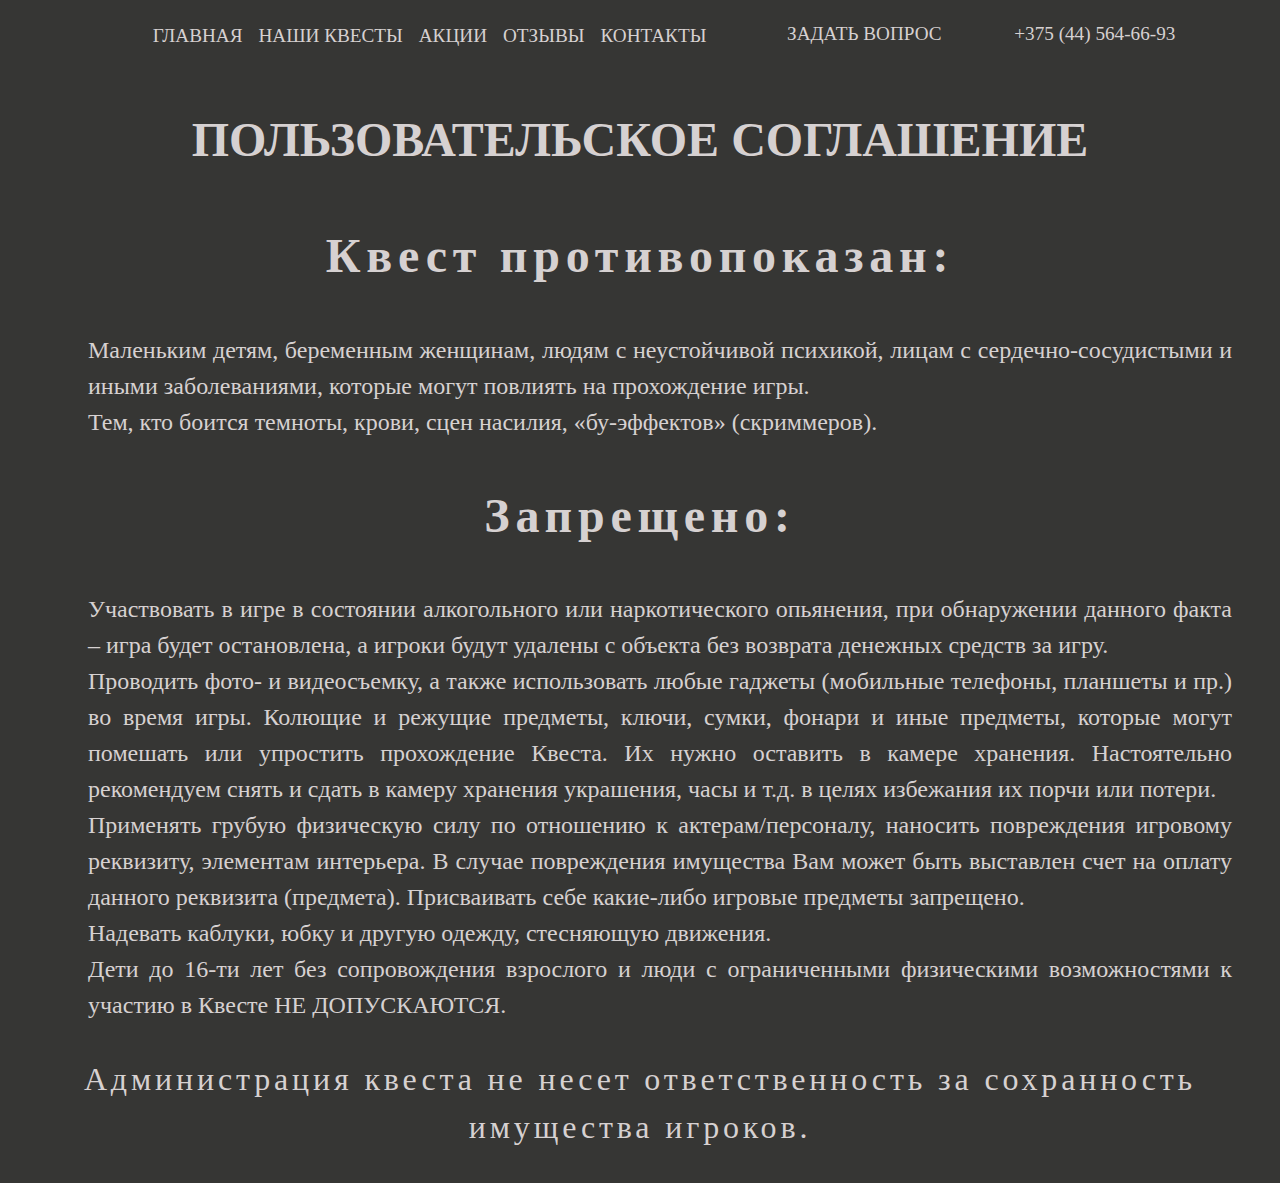
<file: src/agreement.html>
<!DOCTYPE html>
<html lang="en">
<head>
    <meta charset="UTF-8">
    <meta http-equiv="X-UA-Compatible" content="IE=edge">
    <meta name="viewport" content="width=device-width, initial-scale=1.0">
    <title>Правила</title>
    <link rel="stylesheet" href="./styles/normalize.css">
    <link rel="stylesheet" href="./styles/agreement.css">
</head>
<body>
    <header >
        <!-- <div class="overlay"></div>   -->
        <div class="wrapper" id="wrapper">       
        <div class="header container">            
            <div class="header__logo">
            </div>
            <nav class="navigation-wrapper">
                <ul  class="navigation">
                    <li><a class="navigation__reference" href="./index.html">Главная</a></li>
                    <li><a class="navigation__reference" href="./index.html#section-quests">Наши квесты</a></li>
                    <li><a class="navigation__reference" href="">Акции</a></li>
                    <li><a class="navigation__reference" href="./index.html#section-feedback">Отзывы</a></li>
                    <li><a class="navigation__reference" href="./index.html#section-footer">Контакты</a></li>                   
                </ul>
            </nav>
            <div class="question" role="questions">
                <a href="./index.html#section-question-and-map">Задать вопрос</a>
            </div>
            <div class="phone">
                <a href="tel:+375335646693"> +375 (44) 564-66-93</a>
            </div>
            <div class="burger-menu" id="button-burger">
                <a class="burger-menu_icon">
                    <span class="burger-menu__icon-line"></span>
                    <span class="burger-menu__icon-line"></span>
                    <span class="burger-menu__icon-line"></span>
                </a>  
            </div>
        </div>
        </div>
    </header>
    <main>
        <section class="container">
        <h1>Пользовательское соглашение</h1>
<h2>Квест противопоказан:</h2>    
    <ol>
        <li>Маленьким детям, беременным женщинам, людям с неустойчивой психикой, лицам с сердечно-сосудистыми и иными заболеваниями, которые могут повлиять на прохождение игры.</li>
        <li>Тем, кто боится темноты, крови, сцен насилия, «бу-эффектов» (скриммеров).</li>
    </ol>
    <h2>Запрещено:</h2>
        <ol>
                <li>Участвовать в игре в состоянии алкогольного или наркотического опьянения, при обнаружении данного факта – игра будет остановлена, а игроки будут удалены с объекта без возврата денежных средств за игру.</li>
                <li>Проводить фото- и видеосъемку, а также использовать любые гаджеты (мобильные телефоны, планшеты и пр.) во время игры. Колющие и режущие предметы, ключи, сумки, фонари и иные предметы, которые могут помешать или упростить прохождение Квеста. Их нужно оставить в камере хранения. Настоятельно рекомендуем снять и сдать в камеру хранения украшения, часы и т.д. в целях избежания их порчи или потери. </li>
                <li>Применять грубую физическую силу по отношению к актерам/персоналу, наносить повреждения игровому реквизиту, элементам интерьера. В случае повреждения имущества Вам может быть выставлен счет на оплату данного реквизита (предмета). Присваивать себе какие-либо игровые предметы запрещено.</li>
                <li>Надевать каблуки, юбку и другую одежду, стесняющую движения.</li>
                <li>Дети до 16-ти лет без сопровождения взрослого и люди с ограниченными физическими возможностями к участию в Квесте НЕ ДОПУСКАЮТСЯ.</li>
        </ol>
</p>

<h3>Администрация квеста не несет ответственность за сохранность имущества игроков.</h3>

</section>
    </main>
</body>
</html>
</file>
<file: styles/style.css>
@font-face{font-family:"flexslider-icon";src:url("../flexslider-icon.woff") format("woff");src:url("../flexslider-icon.ttf") format("truetype");font-display:swap;font-weight:300}@font-face{font-family:"OpenSans";src:url("../FONTS/OpenSans/OpenSans-Light.ttf") format("truetype");font-display:swap;font-weight:300}@font-face{font-family:"OpenSans";src:url("../FONTS/OpenSans/OpenSans-Medium.ttf") format("truetype");font-display:swap;font-weight:500}@font-face{font-family:"OpenSans";src:url("../FONTS/OpenSans/OpenSans-SemiBold.ttf");font-display:swap;font-weight:600}@font-face{font-family:"OpenSans";src:url("../FONTS/OpenSans/OpenSans-Bold.ttf") format("truetype");font-display:swap;font-weight:700}@font-face{font-family:"Umbrage";src:url("../FONTS/Umbrage.ttf") format("truetype");font-display:swap}@font-face{font-family:"Oswald";src:url("../FONTS/Oswald/Oswald-Light.ttf") format("truetype");font-display:swap;font-weight:300}@font-face{font-family:"Oswald";src:url("../FONTS/Oswald/Oswald-Medium.ttf") format("truetype");font-display:swap;font-weight:500}@font-face{font-family:"Oswald";src:url("../FONTS/Oswald/Oswald-Bold.ttf") format("truetype");font-display:swap;font-weight:700}.btn{position:relative;border:1px #fe0 solid;border-radius:10px}.btn span{position:relative;display:block;padding:clamp(0.75rem,1.2vw,1rem);width:100%;height:100%;text-align:center}.btn:before,.btn:after{position:absolute;content:"";right:0;bottom:0;background:#fe0;box-shadow:-7px -7px 20px 0px rgba(255,255,255,.9),-4px -4px 5px 0px rgba(255,255,255,.9),7px 7px 20px 0px rgba(0,0,0,.2),4px 4px 5px 0px rgba(0,0,0,.3);transition:all .3s ease}.btn:before{height:0%;width:1px}.btn:after{width:0%;height:1px}.btn:hover,.btn:focus{border-color:transparent;color:#fe0;background:transparent}.btn:hover:before{height:100%}.btn:hover:after,.btn:focus:after{width:100%}.btn span:before,.btn span:after{position:absolute;content:"";left:0;top:0;background:#fe0;box-shadow:-7px -7px 20px 0px rgba(255,255,255,.9),-4px -4px 5px 0px rgba(255,255,255,.9),7px 7px 20px 0px rgba(0,0,0,.2),4px 4px 5px 0px rgba(0,0,0,.3);transition:all .3s ease}.btn span:before{width:1px;height:0%}.btn span:after{height:1px;width:0%}.btn span:hover:before{height:100%}.btn span:hover:after{width:100%}.btn span:before:focus{height:100%}.btn span:focus:after{width:100%}ul,ol{padding:0;margin:0}.header{display:flex;position:relative;top:0;left:0;min-width:100px;justify-content:space-between;align-items:center;-moz-column-gap:.5rem;column-gap:.5rem;padding:1rem 0;font-weight:700;color:#d6d1d1;text-transform:uppercase;z-index:100}.header .navigation{display:flex;align-items:center}.header .navigation__reference{position:relative;padding:.5rem}.header .navigation__reference::before,.header .navigation__reference::after{content:"";position:absolute;top:0;right:0;height:1px;width:0;background:#fe0;box-shadow:-1px -1px 5px 0px #fff,7px 7px 20px 0px #0003,4px 4px 5px 0px #0002;transition:400ms ease all}.header .navigation__reference::after{right:inherit;top:inherit;left:0;bottom:0}.header .navigation__reference:hover::before,.header .navigation__reference:hover::after,.header .navigation__reference:focus::before,.header .navigation__reference:focus::after{width:100%;transition:800ms ease all}.question a{padding:.5rem;text-align:center}.question a:hover,.question a:focus{color:#fe0}.phone a{color:#d6d1d1;transition:all .2s ease-in-out}.phone:hover a,.phone:focus a{color:#fe0}.phone:hover,.phone:focus{transform:scale(1.05)}@media all and (max-width: 800px){.header{justify-content:flex-end;height:auto}.header .phone{margin-right:3rem}.header .navigation-wrapper{visibility:hidden;position:absolute;left:50%;top:-100%;transform:translate(-50%, -50%);transition:top .4s ease-in-out}.header .burger-menu{position:absolute;width:auto;height:auto;top:1rem;right:1rem}.header .burger-menu_icon{transition:all .4s ease-in-out;display:block;position:relative;cursor:pointer;width:1.625rem;flex-shrink:1;flex-grow:0;height:1.188rem}.header .burger-menu_icon .burger-menu__icon-line{cursor:pointer;height:3px;width:100%;background-color:#fff;position:absolute;top:0;left:0;opacity:1;display:block;border-radius:1px;transform:rotate(0deg);transition:.5s ease-in-out}.header .burger-menu_icon .burger-menu__icon-line:nth-child(2){top:.5rem}.header .burger-menu_icon .burger-menu__icon-line:nth-child(3){top:1rem}.menu-active .btn{visibility:hidden}#wrapper.menu-active{background:rgba(54,54,52,.9)}.menu-active .phone{display:none}.menu-active .header{min-height:100vh}.menu-active .header .navigation-wrapper{visibility:visible;top:50%;transition:top .4s ease-in-out}.menu-active .header .navigation-wrapper .navigation{flex-direction:column}.menu-active .header .navigation-wrapper .navigation li{padding:clamp(0.8rem,1.7vw,1.3rem) 0}.menu-active .header .navigation-wrapper .navigation__reference{font-size:clamp(1.3rem,2.5vw,2.25rem)}.menu-active .burger-menu_icon{height:1.28rem}.menu-active .burger-menu_icon .burger-menu__icon-line:nth-child(1){top:50%;transform:rotate(495deg)}.menu-active .burger-menu_icon .burger-menu__icon-line:nth-child(2){opacity:0;left:-60px}.menu-active .burger-menu_icon .burger-menu__icon-line:nth-child(3){top:50%;transform:rotate(-495deg)}.question{display:none}}.statistics{padding-top:clamp(1.5rem,3.5vw,3rem);padding-bottom:clamp(1.5rem,3.5vw,3rem);display:flex;justify-content:space-between;align-items:flex-start;gap:clamp(0.8rem,1.7vw,1.3rem);flex-wrap:nowrap}.statistics__item{flex:1;gap:1rem}.statistics__item-flex{display:flex;justify-content:center;align-items:center}.statistics__item-img{display:flex;margin-bottom:clamp(1rem,2vw,1.5rem);justify-content:center;align-items:center;border-radius:50%;background-color:#fe0;height:clamp(7rem,13vw,10rem);width:clamp(7rem,13vw,10rem);padding:clamp(1.5rem,3vw,2.25rem)}.statistics__item-img svg{height:100%;min-width:100%}.statistics__item-h{margin-top:auto;text-transform:uppercase;text-align:center}.statistics__item-value{text-transform:uppercase;text-align:center;font-size:calc($font-size-h3-0.5rem)}@font-face{font-family:"flexslider-icon";src:url("../flexslider-icon.woff") format("woff");src:url("../flexslider-icon.ttf") format("truetype");font-display:swap;font-weight:300}@font-face{font-family:"OpenSans";src:url("../FONTS/OpenSans/OpenSans-Light.ttf") format("truetype");font-display:swap;font-weight:300}@font-face{font-family:"OpenSans";src:url("../FONTS/OpenSans/OpenSans-Medium.ttf") format("truetype");font-display:swap;font-weight:500}@font-face{font-family:"OpenSans";src:url("../FONTS/OpenSans/OpenSans-SemiBold.ttf");font-display:swap;font-weight:600}@font-face{font-family:"OpenSans";src:url("../FONTS/OpenSans/OpenSans-Bold.ttf") format("truetype");font-display:swap;font-weight:700}@font-face{font-family:"Umbrage";src:url("../FONTS/Umbrage.ttf") format("truetype");font-display:swap}@font-face{font-family:"Oswald";src:url("../FONTS/Oswald/Oswald-Light.ttf") format("truetype");font-display:swap;font-weight:300}@font-face{font-family:"Oswald";src:url("../FONTS/Oswald/Oswald-Medium.ttf") format("truetype");font-display:swap;font-weight:500}@font-face{font-family:"Oswald";src:url("../FONTS/Oswald/Oswald-Bold.ttf") format("truetype");font-display:swap;font-weight:700}.btn{position:relative;border:1px #fe0 solid;border-radius:10px}.btn span{position:relative;display:block;padding:clamp(0.75rem,1.2vw,1rem);width:100%;height:100%;text-align:center}.btn:before,.btn:after{position:absolute;content:"";right:0;bottom:0;background:#fe0;box-shadow:-7px -7px 20px 0px rgba(255,255,255,.9),-4px -4px 5px 0px rgba(255,255,255,.9),7px 7px 20px 0px rgba(0,0,0,.2),4px 4px 5px 0px rgba(0,0,0,.3);transition:all .3s ease}.btn:before{height:0%;width:1px}.btn:after{width:0%;height:1px}.btn:hover,.btn:focus{border-color:transparent;color:#fe0;background:transparent}.btn:hover:before{height:100%}.btn:hover:after,.btn:focus:after{width:100%}.btn span:before,.btn span:after{position:absolute;content:"";left:0;top:0;background:#fe0;box-shadow:-7px -7px 20px 0px rgba(255,255,255,.9),-4px -4px 5px 0px rgba(255,255,255,.9),7px 7px 20px 0px rgba(0,0,0,.2),4px 4px 5px 0px rgba(0,0,0,.3);transition:all .3s ease}.btn span:before{width:1px;height:0%}.btn span:after{height:1px;width:0%}.btn span:hover:before{height:100%}.btn span:hover:after{width:100%}.btn span:before:focus{height:100%}.btn span:focus:after{width:100%}.footer{display:flex;justify-content:space-between;gap:clamp(0.75rem,1.2vw,1rem);padding:clamp(1.3rem,2.5vw,2.25rem) 0}.footer .footer-item{flex:2}.footer .footer-item a{font-family:"OpenSans","Oswald","sans-serif"}.footer .footer-item_flex{display:flex;align-items:center;gap:clamp(0.75rem,1.2vw,1rem)}.footer .footer-item__social{margin-top:clamp(0.3rem,0.6vw,0.5rem)}.footer .footer-item__social a{flex:1}.footer .footer-item__social a{-o-object-fit:cover;object-fit:cover;width:100%;height:100%}.footer .footer-item__social svg{height:clamp(2rem, 4vw, 3rem)}.footer .footer-item__social svg:hover path,.footer .footer-item__social svg:hover circle,.footer .footer-item__social svg:focus path,.footer .footer-item__social svg:focus circle{fill:#fe0}.footer .footer-item__social svg:hover,.footer .footer-item__social svg:focus{transform:scale(1.1)}.footer .footer-item__social img{height:clamp(2rem, 4vw, 3rem);width:auto}.footer .footer-item .btn_footer{border:none;padding-bottom:clamp(0.3rem,0.4vw,0.3rem)}.footer .footer-item li{margin-bottom:clamp(0.3rem,0.6vw,0.5rem)}.footer .footer-item .btn_footer:hover::before,.footer .footer-item .btn_footer:focus::before{display:none}.footer .footer-item_about{flex:3}@media all and (max-width: 33rem){.footer{flex-direction:column}.footer .footer-item__social-header{text-align:left}.footer .footer-item_flex{justify-content:flex-start}.footer .footer-item_about{flex:1}}*,*::before,*::after{box-sizing:border-box;margin:0;padding:0}*:focus{outline:none}body{background-color:#363634}a,p,h1,h2,h3,h4,h5,li,button{font-family:"Umbrage","Oswald","sans-serif";color:#d6d1d1;font-size:clamp(0.8rem,1.5vw,1.3rem);font-weight:300;line-height:1.5;margin:0;padding:0}p,li{font-family:"OpenSans","Oswald","sans-serif"}li{list-style:none;text-decoration:none}h2{font-size:clamp(1.8rem,3.75vw,3rem);font-weight:700;text-align:center;letter-spacing:.12em;font-family:"Oswald"}h3{font-size:clamp(1.3rem,2.5vw,2.25rem);text-align:center;letter-spacing:.12em}h4{font-size:clamp(1rem,2vw,1.5rem)}.wrapper{position:fixed;top:0;left:0;display:flex;justify-content:center;width:100%;background:rgba(54,54,52,.6);z-index:9999}.container{max-width:88.5rem;width:100%;padding-left:.5rem;padding-right:.5rem;margin:0 auto;overflow-x:hidden}.section-paddig{padding-top:clamp(1.8rem,3.75vw,3rem);padding-bottom:clamp(1.8rem,3.75vw,3rem)}.banner{position:relative;top:0;left:0;background-image:url(../Image/banner1.jpg);background-repeat:no-repeat;background-position:center;background-size:cover;overflow-y:hidden;min-height:100vh;height:100%;-webkit-animation:fadeIn 1 1s ease-out;animation:fadeIn 1 1s ease-out}.banner .margin-top{margin-top:clamp(5rem, 15vw,12rem)}.banner h1,.banner p{position:relative;top:clamp(6rem, 15vw,12rem);left:50%;font-size:clamp(1.8rem,3.75vw,3rem);font-weight:700;font-family:"Oswald";color:#d6d1d1;text-align:center;line-height:clamp(1.8rem,3.75vw,3rem)}.banner h1{transform:translateX(-50%)}.banner p:nth-of-type(1){transform:translate(-50%, -100%)}.banner p:nth-of-type(2){transform:translate(-50%, -200%)}.banner p:nth-of-type(3){transform:translate(-50%, -300%)}.banner .main-text_1,.banner .main-text_2,.banner .main-text_3,.banner .main-text_4{opacity:0}.banner .main-text_1{-webkit-animation:fadeOut 1 5s ease-in;animation:fadeOut 1 5s ease-in}.banner .main-text_2{-webkit-animation:fadeOut 1 5s ease-in;animation:fadeOut 1 5s ease-in;-webkit-animation-delay:6s;animation-delay:6s}.banner .main-text_3{-webkit-animation:fadeOut 1 5s ease-in;animation:fadeOut 1 5s ease-in;-webkit-animation-delay:12s;animation-delay:12s}.banner .main-text_4{-webkit-animation:finalFade 1 5s ease-in;animation:finalFade 1 5s ease-in;-webkit-animation-fill-mode:forwards;animation-fill-mode:forwards;-webkit-animation-delay:18s;animation-delay:18s}@-webkit-keyframes fadeIn{from{opacity:0}to{opacity:1}}@keyframes fadeIn{from{opacity:0}to{opacity:1}}@-webkit-keyframes fadeOut{0%{opacity:0}30%{opacity:1}80%{opacity:.9}100%{opacity:0}}@keyframes fadeOut{0%{opacity:0}30%{opacity:1}80%{opacity:.9}100%{opacity:0}}@-webkit-keyframes finalFade{0%{opacity:0}30%{opacity:1}80%{opacity:.9}100%{opacity:1}}@keyframes finalFade{0%{opacity:0}30%{opacity:1}80%{opacity:.9}100%{opacity:1}}.banner h2{max-width:8.8em;margin:0 auto;font-size:clamp(2.2rem,8vw,5rem);font-weight:700;font-family:"Oswald";text-align:center;line-height:clamp(2.2rem,8vw,5rem);text-transform:uppercase;overflow:hidden;white-space:nowrap;border-right:.2rem solid #d6d1d1;letter-spacing:.28em;-webkit-animation:printtext 3.5s steps(30, end),blink-caret .7s step-end infinite;animation:printtext 3.5s steps(30, end),blink-caret .7s step-end infinite}@-webkit-keyframes printtext{from{width:0}to{width:100%;border-color:transparent}}@keyframes printtext{from{width:0}to{width:100%;border-color:transparent}}@-webkit-keyframes blink-caret{from,to{border-color:transparent}50%{border-color:#d6d1d1}}@keyframes blink-caret{from,to{border-color:transparent}50%{border-color:#d6d1d1}}.banner_btn-style{font-size:clamp(1rem,2vw,1.5rem)}.banner_btn-position{display:flex;justify-content:center}.banner_btn-margin{margin-top:clamp(5rem,12vw,7rem);margin-bottom:clamp(1.8rem,3.75vw,3rem)}@media screen and (max-width: 58rem)and (orientation: landscape){.banner .margin-top{margin-top:clamp(3rem, 7vw,12rem)}.banner_btn-margin{margin-top:clamp(3rem,8vw,6rem)}.banner h1,.banner p{top:clamp(4.5rem, 10vw,12rem)}}.banner .light{position:absolute;width:0px;opacity:.75;background-color:#fff;box-shadow:#f6f8f8 0px 0px 20px 2px;opacity:0;top:100vh;bottom:0px;left:0px;right:0px;margin:auto}.banner .x1{-webkit-animation:floatUp 4s infinite linear;animation:floatUp 4s infinite linear;transform:scale(1)}.banner .x2{-webkit-animation:floatUp 7s infinite linear;animation:floatUp 7s infinite linear;transform:scale(1.6);left:15%}.banner .x3{-webkit-animation:floatUp 2.5s infinite linear;animation:floatUp 2.5s infinite linear;transform:scale(0.5);left:-15%}.banner .x4{-webkit-animation:floatUp 4.5s infinite linear;animation:floatUp 4.5s infinite linear;transform:scale(1.2);left:-34%}.banner .x5{-webkit-animation:floatUp 8s infinite linear;animation:floatUp 8s infinite linear;transform:scale(2.2);left:-57%}.banner .x6{-webkit-animation:floatUp 3s infinite linear;animation:floatUp 3s infinite linear;transform:scale(0.8);left:-81%}.banner .x7{-webkit-animation:floatUp 5.3s infinite linear;animation:floatUp 5.3s infinite linear;transform:scale(3.2);left:37%}.banner .x8{-webkit-animation:floatUp 4.7s infinite linear;animation:floatUp 4.7s infinite linear;transform:scale(1.7);left:62%}.banner .x9{-webkit-animation:floatUp 4.1s infinite linear;animation:floatUp 4.1s infinite linear;transform:scale(0.9);left:85%}@-webkit-keyframes floatUp{0%{top:100vh;opacity:0}25%{opacity:1}50%{top:0vh;opacity:.8}75%{opacity:1}100%{top:-100vh;opacity:0}}@keyframes floatUp{0%{top:100vh;opacity:0}25%{opacity:1}50%{top:0vh;opacity:.8}75%{opacity:1}100%{top:-100vh;opacity:0}}.about-quests{background-color:#fff;min-height:20vw}.about-quests__wrapper{display:flex;flex-direction:column;gap:clamp(2rem,7vw,3rem)}.about-quests h2,.about-quests h3,.about-quests h4{margin-bottom:clamp(1rem,2vw,1.5rem);text-transform:uppercase;text-align:start;color:#2b2e34}.about-quests h3{margin-top:clamp(1rem,2vw,1.5rem)}.about-quests p,.about-quests li{color:#999;text-align:justify}.about-quests__item{display:flex;gap:clamp(1.3rem,2.5vw,2.25rem)}.about-quests__image-wrap{position:relative;max-width:30%;width:100%;height:auto;max-height:100%;border-radius:.5rem;overflow:hidden;transition:all .8s ease-out}.about-quests__image-wrap img{width:100%;height:100%;-o-object-fit:cover;object-fit:cover}@media all and (max-width: 37rem){.about-quests__image-wrap{max-width:50%}}@media all and (max-width: 32rem){.about-quests__item{flex-wrap:wrap;justify-content:center}.about-quests__item:nth-of-type(even) .about-quests__description{order:2}.about-quests__item:nth-of-type(even) .about-quests__image-wrap{order:1}.about-quests__image-wrap{max-width:90%}}.about-quests__description{flex:1}.quests{position:relative;display:flex;justify-content:center;flex-wrap:wrap;-moz-column-gap:2rem;column-gap:2rem;row-gap:clamp(2.2rem,8vw,5rem);margin-top:clamp(1.3rem,2.5vw,2.25rem)}.quests_item{flex-basis:45%;display:flex;flex-direction:column;align-items:center;row-gap:clamp(0.75rem,1.2vw,1rem)}.quests_item p{text-align:center}.quests_item h3{text-transform:uppercase}.quests_image-wrap{position:relative;width:100%;height:clamp(14rem,32vw,27rem);overflow:hidden;border-radius:1rem}.quests_image-wrap:hover{box-shadow:0px 0px 30px 10px rgba(212,212,212,.2)}.quests_image-wrap:focus{box-shadow:0px 0px 30px 10px rgba(212,212,212,.2)}.quests_image-wrap:hover .quests_image{transform:scale(1)}.quests_image-wrap:focus .quests_image{transform:scale(1)}.quests_image-wrap:hover figcaption{opacity:1}.quests_image-wrap:focus figcaption{opacity:1}.quests_image{height:100%;width:100%;-o-object-fit:cover;object-fit:cover;transform:scale(1.05);transition:all .3s ease}.quests_image-link{position:absolute;top:0;left:0;width:100%;height:100%;font-size:0;transition:all .3s ease}.quests figcaption{display:flex;flex-direction:column;align-items:center;justify-content:center;row-gap:3vw;text-align:center;opacity:0;position:absolute;top:0;left:0;width:100%;height:100%;background-color:rgba(43,46,52,0);transition:all .3s ease}.quests figcaption p{font-size:clamp(1.3rem,2.5vw,2.25rem)}.quests figcaption:hover{background-color:rgba(43,46,52,.45)}.quests_btn{display:flex;justify-content:center;-moz-column-gap:1rem;column-gap:1rem;width:100%}@media screen and (max-width: 38rem){.quests_item{flex-basis:90%}.quests_image-wrap:hover{box-shadow:none}.quests_image-wrap:focus{box-shadow:none}.quests_image-wrap:hover figcaption{opacity:0;display:none}.quests_image-wrap:focus figcaption{display:none}}#section-feedback{background-color:#fff;padding:clamp(1.8rem,3.75vw,3rem) 0}@media all and (max-width: 34rem){.statistics_flex{flex-wrap:wrap}.statistics__item{flex-basis:45%}}.flex-1{flex:1}#section-question-and-map{background-color:#fff}#section-question-and-map .form-wrapper{display:flex;gap:clamp(1.3rem,2.5vw,2.25rem)}#section-question-and-map .container-flex{display:flex;justify-content:space-between;gap:clamp(1.3rem,2.5vw,2.25rem)}#section-question-and-map .feedback{display:flex;flex:1;flex-wrap:nowrap;flex-direction:column;align-items:center}#section-question-and-map .feedback h3{margin:0 0 clamp(1.3rem,2.5vw,2.25rem) 0;color:#2b2e34}#section-question-and-map .feedback input,#section-question-and-map .feedback textarea{margin-bottom:1rem;padding:clamp(0.25rem,0.6vw,0.5rem);gap:1rem;width:100%;border:none;background-color:inherit;border-bottom:1px solid #999;font-family:"Oswald","OpenSans-Light";font-size:clamp(0.8rem,1.5vw,1.3rem);color:#2b2e34;line-height:1.5}#section-question-and-map .feedback textarea{min-height:5rem;max-height:10rem;width:100%;min-width:100%;max-width:50vw}#section-question-and-map .feedback input:focus,#section-question-and-map .feedback textarea:focus{border-bottom:1px solid #2b2e34}#section-question-and-map .feedback__submit{width:60%;background:rgba(54,54,52,.6);outline-color:#2b2e34;border-color:#2b2e34;color:#d6d1d1}#section-question-and-map .feedback__submit:hover{background:rgba(54,54,52,.6);outline-color:#fe0;border-color:#fe0;color:#fe0}#section-question-and-map #map__quests-btn-collection{display:flex}#section-question-and-map #map__quests-btn-collection li{flex:1;padding:clamp(0.5rem,1vw,1rem);color:#2b2e34;text-align:center;font-size:clamp(0.75rem,1.2vw,1rem);border:1px solid #363634;border-left:none;border-bottom:none}#section-question-and-map #map__quests-btn-collection li:first-of-type{border-left:1px solid #363634}#section-question-and-map #map__quests-btn-collection .map-btn-active{background-color:#363634;color:#fe0}#section-question-and-map .map-wrap{flex:1;display:flex;justify-content:center;align-items:center;max-width:45vw;height:100%}#section-question-and-map .map-wrap .map-item,#section-question-and-map .map-wrap iframe{height:100%;border:none}#section-question-and-map .map-wrap .map-item{max-width:0}#section-question-and-map .map-wrap .map-active{max-width:100%}@media(max-width: 900px){#section-question-and-map .container-flex{flex-direction:column;align-items:center}#section-question-and-map .form-wrapper{width:80%}#section-question-and-map .feedback{width:100%}#section-question-and-map .map-wrap{max-width:95vw;height:70vw}}@media(max-width: 700px){#section-question-and-map .form-wrapper{width:90%}}
</file>
<file: Slider_feedback/css/slider_feedback.css>
*, *:after, *:before {
  -webkit-box-sizing: border-box;
  -moz-box-sizing: border-box;
  box-sizing: border-box;
}

a {
  text-decoration: none;
}

.cd-testimonials-wrapper {
  position: relative;
  width: 90%;
  background-color: transparent; 
  margin: 0 auto;
  -webkit-font-smoothing: antialiased;
  -moz-osx-font-smoothing: grayscale;  
  font-family: "Helvetica Neue", sans-serif;
  z-index: 1;
  padding-bottom: 4em;
}

@media only screen and (min-width: 768px) {
  .cd-testimonials-wrapper {
    /* margin: 4em auto; */
    padding: 0 clamp(1rem,10vw,4rem);
    padding-bottom: 5em;
  }
}

@media only screen and (min-width: 1170px) {
  .cd-testimonials-wrapper::after {    
    display: block;
  }
}  

.cd-testimonials { 
  text-align: center;
}

.cd-testimonials::after {
  clear: both;
  content: "";
  display: table;
}

.cd-testimonials > li {
  position: absolute;
  opacity: 0;
}

.cd-testimonials > li:first-child {
  position: relative;
  opacity: 1;
}

.cd-testimonials p {
  font-family: "Georgia", serif;
  /* font-family: "Oswald", "Open sans"; */
  font-style: italic;
  line-height: 1.4;
  color: #2b2e34;
  margin-bottom: 1em;
  padding: 0 14px;
}

@media only screen and (min-width: 768px) {
  .cd-testimonials p {
    font-size: 1.375rem;
  }
}
@media only screen and (min-width: 1170px) {
  .cd-testimonials p {
    font-size: 1.625rem;
    line-height: 1.6;
  }
}

.cd-author .cd-author-info {
  display: inline-block;
  vertical-align: middle;
}

.cd-author .cd-author-info {
  text-align: left;
  line-height: 1.2;
  color: #fff;
}

.cd-author .cd-author-info li { 
  font-size: clamp(0.6rem,1.3vw,1.4rem);
  text-align: center;  
  color: #ffffff;
}

.cd-author .cd-author-info li:first-child {
  color: #ffffff;
  font-size: clamp(0.8rem,2.1vw,1.6rem);  
  font-weight: 600;
}

@media only screen and (min-width: 768px) {
  .cd-author .cd-author-info {
    line-height: 1.4;
}

.cd-author .cd-author-info li:first-child {
    font-weight: 600;
  }
}

.flex-direction-nav li {
  position: absolute;
  height: 100%;
  width: 40px;
  top: 0;
}
.flex-direction-nav li:first-child {
  left: 0;
}
.flex-direction-nav li:last-child {
  right: 0;
}

.flex-direction-nav li a {
  display: block;
  height: 100%;
  width: 100%;
  overflow: hidden;
  text-indent: 100%;
  white-space: nowrap;
  -webkit-transition: background-color 0.2s;
  -moz-transition: background-color 0.2s;
  transition: background-color 0.2s;
}
.no-touch .flex-direction-nav li a:hover {
  background-color: #323234;
}
.flex-direction-nav li a::before, .flex-direction-nav li a::after {
  content: '';
  position: absolute;
  left: 50%;
  top: 50%;
  width: 4px;
  height: 35px; 
  background-color: #ffffff;

}
.flex-direction-nav li a::before {
  -webkit-transform: translateY(-50px) rotate(45deg);
  -moz-transform: translateY(-50px) rotate(45deg);
  -ms-transform: translateY(-50px) rotate(45deg);
  -o-transform: translateY(-50px) rotate(45deg);
  transform: translateY(-50px) rotate(45deg);
}
.flex-direction-nav li a::after {
  -webkit-transform: translateY(-27px) rotate(-45deg);
  -moz-transform: translateY(-27px) rotate(-45deg);
  -ms-transform: translateY(-27px) rotate(-45deg);
  -o-transform: translateY(-27px) rotate(-45deg);
  transform: translateY(-27px) rotate(-45deg);
}
.flex-direction-nav li:last-child a::before {
  -webkit-transform: translateY(-50px) rotate(-45deg);
  -moz-transform: translateY(-50px) rotate(-45deg);
  -ms-transform: translateY(-50px) rotate(-45deg);
  -o-transform: translateY(-50px) rotate(-45deg);
  transform: translateY(-50px) rotate(-45deg);
}
.flex-direction-nav li:last-child a::after {
  -webkit-transform: translateY(-27px) rotate(45deg);
  -moz-transform: translateY(-27px) rotate(45deg);
  -ms-transform: translateY(-27px) rotate(45deg);
  -o-transform: translateY(-27px) rotate(45deg);
  transform: translateY(-27px) rotate(45deg);
}


.flex-direction-nav li a::before,  
.flex-direction-nav li a::after {
  visibility: hidden;
}
@media only screen and (min-width: 768px) {
  .flex-direction-nav li {
    width: 50px;
  }

  .flex-direction-nav li a::before,  
  .flex-direction-nav li a::after {
    visibility: visible;
}
}

@media only screen and (min-width: 1170px) {
  .flex-direction-nav li a::before, .flex-direction-nav li a::after {
    background-color: #8c8c94;
    -webkit-transition: background-color 0.2s;
    -moz-transition: background-color 0.2s;
    transition: background-color 0.2s;
  }
  .flex-direction-nav li a:hover::before, .flex-direction-nav li a:hover::after {
    background-color: #525255;
  }
}

.cd-see-all {
  position: absolute;
  z-index: 1;
  left: 50%;
  bottom: 0;
  transform: translate(-50%); 
  text-transform: uppercase;
  color: #2b2e34;
  font-weight: 700; 
}

.cd-see-all {    
  border: 1px #2b2e34 solid;    
  border-radius: 10px;
}

.cd-see-all span {
  font-size: clamp(0.8rem, 1.7vw, 1.3rem);
}

.cd-see-all span:hover, .cd-see-all span:focus {
  color: #2b2e34;
  font-size: clamp(0.7rem, 1.7vw, 1.28rem);
}

.cd-testimonials-all {
  position: fixed;
  top: 0;
  left: 0;
  height: 100%;
  width: 100%;
  background-color: #ffffff;
  z-index: 2;
  visibility: hidden;
  opacity: 0;
  -webkit-transition: opacity .3s 0s, visibility 0s .3s;
  -moz-transition: opacity .3s 0s, visibility 0s .3s;
  transition: opacity .3s 0s, visibility 0s .3s;
}
.cd-testimonials-all .cd-testimonials-all-wrapper {
  position: absolute;
  left: 0;
  top: 0;
  height: 100%;
  width: 100%;
  overflow: auto;
  background-color: #747479;
}
.cd-testimonials-all .cd-testimonials-all-wrapper > ul {
  width:100%;
  max-width: 80%;
  margin: 4.5em auto;
}

.cd-testimonials-all .cd-testimonials-all-wrapper > ul {
       margin: 4.5em auto;
        width:100%;
        max-width: 70%; 
}

@media only screen and (min-width: 500px) {
  .cd-testimonials-all .cd-testimonials-all-wrapper > ul {
   display: flex;
   flex-wrap: wrap;
    max-width: 80%;
    
    }
}
.cd-testimonials-all .cd-testimonials-all-wrapper > ul::after {
  clear: both;
  content: "";
  display: table;
}
.cd-testimonials-all .cd-testimonials-item {
  margin-bottom: 2em;
  opacity: 0;
  /* Force Hardware Acceleration in WebKit */
  -webkit-transform: translate3d(0, 0, 0) scale(0.4);
  -moz-transform: translate3d(0, 0, 0) scale(0.4);
  -ms-transform: translate3d(0, 0, 0) scale(0.4);
  -o-transform: translate3d(0, 0, 0) scale(0.4);
  transform: translate3d(0, 0, 0) scale(0.4);
  -webkit-backface-visibility: hidden;
  backface-visibility: hidden;
  -webkit-transition: -webkit-transform .3s, opacity .3s;
  -moz-transition: -moz-transform .3s, opacity .3s;
  transition: transform .3s, opacity .3s;
}
.cd-testimonials-all p {
  position: relative;
  background: #2b2e34;
  color: #ffffff;
  padding: 2em;
  -webkit-font-smoothing: antialiased;
  -moz-osx-font-smoothing: grayscale;
  line-height: 1.4;
  border-radius: 0.25em;
  margin-bottom: 1em;
}
.cd-testimonials-all p::after {
  /* creating the triangle in css */
  content: '';
  position: absolute;
  top: 100%;
  left: 2em;
  height: 0;
  width: 0;
  border: 8px solid transparent;
  border-top-color: #2b2e34;
}
.cd-testimonials-all .cd-author {
  text-align: left;
  margin-left: 1.5em;
}
.cd-testimonials-all .cd-author img {
  box-shadow: 0 0 0 transparent;
}
.cd-testimonials-all.is-visible {
  visibility: visible;
  opacity: 1;
  -webkit-transition: opacity .3s 0s, visibility 0s 0s;
  -moz-transition: opacity .3s 0s, visibility 0s 0s;
  transition: opacity .3s 0s, visibility 0s 0s;
}
.cd-testimonials-all.is-visible .cd-testimonials-all-wrapper {
  -webkit-overflow-scrolling: touch;
}
.cd-testimonials-all.is-visible .cd-testimonials-item {
  opacity: 1;
  -webkit-transform: translate3d(0, 0, 0) scale(1);
  -moz-transform: translate3d(0, 0, 0) scale(1);
  -ms-transform: translate3d(0, 0, 0) scale(1);
  -o-transform: translate3d(0, 0, 0) scale(1);
  transform: translate3d(0, 0, 0) scale(1);
}
@media only screen and (min-width: 768px) {
  .cd-testimonials-all .cd-testimonials-item {
    width: 46%;
    margin: 0 2% 3em;
  }
  .cd-testimonials-all .cd-author {
    margin-left: 1em;
  }
}
@media only screen and (min-width: 1170px) {
  .cd-testimonials-all .cd-testimonials-item {
    width: 30%;
    margin: 0 1.6666% 3em;
  }
}

.close-btn {
  position: fixed;
  display: block;
  width: 40px;
  height: 40px;
  top: 4em;
  right: 2%;
  overflow: hidden;
  text-indent: 100%;
  white-space: nowrap;
}
.close-btn::before, .close-btn::after {
  content: '';
  position: absolute;
  display: inline-block;
  width: 2px;
  height: 24px;
  top: 18px;
  left: 19px;
  background-color: #39393c;
}
.close-btn::before {
  -webkit-transform: rotate(45deg);
  -moz-transform: rotate(45deg);
  -ms-transform: rotate(45deg);
  -o-transform: rotate(45deg);
  transform: rotate(45deg);
}
.close-btn::after {
  -webkit-transform: rotate(-45deg);
  -moz-transform: rotate(-45deg);
  -ms-transform: rotate(-45deg);
  -o-transform: rotate(-45deg);
  transform: rotate(-45deg);
}
</file>
<file: src/styles/style.css>
@font-face{font-family:"OpenSans";src:url("../FONTS/OpenSans-Light.ttf") format("truetype");font-display:swap}@font-face{font-family:"Umbrage";src:url("../FONTS/Umbrage.ttf") format("truetype");font-display:swap}.btn{position:relative;border:1px #fe0 solid;border-radius:10px}.btn span{position:relative;display:block;padding:clamp(0.75rem,1.2vw,1rem);width:100%;height:100%;text-align:center}.btn:before,.btn:after{position:absolute;content:"";right:0;bottom:0;background:#fe0;box-shadow:-7px -7px 20px 0px rgba(255,255,255,.9),-4px -4px 5px 0px rgba(255,255,255,.9),7px 7px 20px 0px rgba(0,0,0,.2),4px 4px 5px 0px rgba(0,0,0,.3);transition:all .3s ease}.btn:before{height:0%;width:1px}.btn:after{width:0%;height:1px}.btn:hover,.btn:focus{border-color:transparent;color:#fe0;background:transparent}.btn:hover:before{height:100%}.btn:hover:after,.btn:focus:after{width:100%}.btn span:before,.btn span:after{position:absolute;content:"";left:0;top:0;background:#fe0;box-shadow:-7px -7px 20px 0px rgba(255,255,255,.9),-4px -4px 5px 0px rgba(255,255,255,.9),7px 7px 20px 0px rgba(0,0,0,.2),4px 4px 5px 0px rgba(0,0,0,.3);transition:all .3s ease}.btn span:before{width:1px;height:0%}.btn span:after{height:1px;width:0%}.btn span:hover:before{height:100%}.btn span:hover:after{width:100%}.btn span:before:focus{height:100%}.btn span:focus:after{width:100%}.header{display:flex;position:relative;top:0;left:0;min-width:100px;justify-content:space-between;align-items:center;-moz-column-gap:.5rem;column-gap:.5rem;padding:1rem 0;font-weight:700;color:#d6d1d1;text-transform:uppercase;z-index:100}.header .navigation{display:flex;align-items:center}.header .navigation__reference{position:relative;padding:.5rem}.header .navigation__reference::before,.header .navigation__reference::after{content:"";position:absolute;top:0;right:0;height:1px;width:0;background:#fe0;box-shadow:-1px -1px 5px 0px #fff,7px 7px 20px 0px #0003,4px 4px 5px 0px #0002;transition:400ms ease all}.header .navigation__reference::after{right:inherit;top:inherit;left:0;bottom:0}.header .navigation__reference:hover::before,.header .navigation__reference:hover::after,.header .navigation__reference:focus::before,.header .navigation__reference:focus::after{width:100%;transition:800ms ease all}.question a{padding:.5rem;text-align:center}.question a:hover,.question a:focus{color:#fe0}.phone a{color:#d6d1d1;transition:all .2s ease-in-out}.phone:hover a,.phone:focus a{color:#fe0}.phone:hover,.phone:focus{transform:scale(1.05)}@media all and (max-width: 800px){.header{justify-content:flex-end;height:auto}.header .phone{margin-right:3rem}.header .navigation-wrapper{visibility:hidden;position:absolute;left:50%;top:-100%;transform:translate(-50%, -50%);transition:top .4s ease-in-out}.header .burger-menu{position:absolute;width:auto;height:auto;top:1rem;right:1rem}.header .burger-menu_icon{transition:all .4s ease-in-out;display:block;position:relative;cursor:pointer;width:1.625rem;flex-shrink:1;flex-grow:0;height:1.188rem}.header .burger-menu_icon .burger-menu__icon-line{cursor:pointer;height:3px;width:100%;background-color:#fff;position:absolute;top:0;left:0;opacity:1;display:block;border-radius:1px;transform:rotate(0deg);transition:.5s ease-in-out}.header .burger-menu_icon .burger-menu__icon-line:nth-child(2){top:.5rem}.header .burger-menu_icon .burger-menu__icon-line:nth-child(3){top:1rem}.menu-active .btn{visibility:hidden}#wrapper.menu-active{background:rgba(54,54,52,.9)}.menu-active .phone{display:none}.menu-active .header{min-height:100vh}.menu-active .header .navigation-wrapper{visibility:visible;top:50%;transition:top .4s ease-in-out}.menu-active .header .navigation-wrapper .navigation{flex-direction:column}.menu-active .header .navigation-wrapper .navigation li{padding:clamp(0.8rem,1.7vw,1.3rem) 0}.menu-active .header .navigation-wrapper .navigation__reference{font-size:clamp(1.3rem,2.5vw,2.25rem)}.menu-active .burger-menu_icon{height:1.28rem}.menu-active .burger-menu_icon .burger-menu__icon-line:nth-child(1){top:50%;transform:rotate(495deg)}.menu-active .burger-menu_icon .burger-menu__icon-line:nth-child(2){opacity:0;left:-60px}.menu-active .burger-menu_icon .burger-menu__icon-line:nth-child(3){top:50%;transform:rotate(-495deg)}.question{display:none}}.statistics{padding-top:clamp(1.5rem,3.5vw,3rem);padding-bottom:clamp(1.5rem,3.5vw,3rem);display:flex;justify-content:space-between;align-items:flex-start;gap:clamp(0.8rem,1.7vw,1.3rem);flex-wrap:nowrap}.statistics__item{flex:1;gap:1rem}.statistics__item-flex{display:flex;justify-content:center;align-items:center}.statistics__item-img{display:flex;margin-bottom:clamp(1rem,2vw,1.5rem);justify-content:center;align-items:center;border-radius:50%;background-color:#fe0;height:clamp(7rem,13vw,10rem);width:clamp(7rem,13vw,10rem);padding:clamp(1.5rem,3vw,2.25rem)}.statistics__item-img svg{height:100%;min-width:100%}.statistics__item-h{margin-top:auto;text-transform:uppercase;text-align:center}.statistics__item-value{text-transform:uppercase;text-align:center;font-size:calc($font-size-h3-0.5rem)}@font-face{font-family:"OpenSans";src:url("../FONTS/OpenSans-Light.ttf") format("truetype");font-display:swap}@font-face{font-family:"Umbrage";src:url("../FONTS/Umbrage.ttf") format("truetype");font-display:swap}.btn{position:relative;border:1px #fe0 solid;border-radius:10px}.btn span{position:relative;display:block;padding:clamp(0.75rem,1.2vw,1rem);width:100%;height:100%;text-align:center}.btn:before,.btn:after{position:absolute;content:"";right:0;bottom:0;background:#fe0;box-shadow:-7px -7px 20px 0px rgba(255,255,255,.9),-4px -4px 5px 0px rgba(255,255,255,.9),7px 7px 20px 0px rgba(0,0,0,.2),4px 4px 5px 0px rgba(0,0,0,.3);transition:all .3s ease}.btn:before{height:0%;width:1px}.btn:after{width:0%;height:1px}.btn:hover,.btn:focus{border-color:transparent;color:#fe0;background:transparent}.btn:hover:before{height:100%}.btn:hover:after,.btn:focus:after{width:100%}.btn span:before,.btn span:after{position:absolute;content:"";left:0;top:0;background:#fe0;box-shadow:-7px -7px 20px 0px rgba(255,255,255,.9),-4px -4px 5px 0px rgba(255,255,255,.9),7px 7px 20px 0px rgba(0,0,0,.2),4px 4px 5px 0px rgba(0,0,0,.3);transition:all .3s ease}.btn span:before{width:1px;height:0%}.btn span:after{height:1px;width:0%}.btn span:hover:before{height:100%}.btn span:hover:after{width:100%}.btn span:before:focus{height:100%}.btn span:focus:after{width:100%}.footer{display:flex;justify-content:space-between;gap:clamp(0.75rem,1.2vw,1rem);padding:clamp(1.3rem,2.5vw,2.25rem) 0}.footer .footer-item{flex:2}.footer .footer-item a{font-family:"OpenSans","Oswald","sans-serif"}.footer .footer-item_flex{display:flex;align-items:center;gap:clamp(0.75rem,1.2vw,1rem)}.footer .footer-item__social{margin-top:clamp(0.3rem,0.6vw,0.5rem)}.footer .footer-item__social a{flex:1}.footer .footer-item__social a{-o-object-fit:cover;object-fit:cover;width:100%;height:100%}.footer .footer-item__social svg{height:clamp(2rem, 4vw, 3rem)}.footer .footer-item__social svg:hover path,.footer .footer-item__social svg:hover circle,.footer .footer-item__social svg:focus path,.footer .footer-item__social svg:focus circle{fill:#fe0}.footer .footer-item__social svg:hover,.footer .footer-item__social svg:focus{transform:scale(1.1)}.footer .footer-item__social img{height:clamp(2rem, 4vw, 3rem);width:auto}.footer .footer-item .btn_footer{border:none;padding-bottom:clamp(0.3rem,0.4vw,0.3rem)}.footer .footer-item li{margin-bottom:clamp(0.3rem,0.6vw,0.5rem)}.footer .footer-item .btn_footer:hover::before,.footer .footer-item .btn_footer:focus::before{display:none}.footer .footer-item_about{flex:3}@media all and (max-width: 33rem){.footer{flex-direction:column}.footer .footer-item__social-header{text-align:left}.footer .footer-item_flex{justify-content:flex-start}.footer .footer-item_about{flex:1}}*,*::before,*::after{box-sizing:border-box;margin:0;padding:0}*:focus{outline:none}body{background-color:#363634}a,p,h1,h2,h3,h4,h5,li,button{font-family:"Umbrage","Oswald","sans-serif";color:#d6d1d1;font-size:clamp(0.8rem,1.5vw,1.3rem);font-weight:400;line-height:1.5;margin:0;padding:0}p,li{font-family:"OpenSans","Oswald","sans-serif"}li{list-style:none;text-decoration:none}h2{font-size:clamp(1.8rem,3.75vw,3rem);font-weight:700;text-align:center;letter-spacing:.12em;font-family:"Oswald"}h3{font-size:clamp(1.3rem,2.5vw,2.25rem);text-align:center;letter-spacing:.12em}h4{font-size:clamp(1rem,2vw,1.5rem)}.wrapper{position:fixed;top:0;left:0;display:flex;justify-content:center;width:100%;background:rgba(54,54,52,.6);z-index:9999}.container{max-width:88.5rem;width:100%;padding-left:.5rem;padding-right:.5rem;margin:0 auto}.section-paddig{padding:3rem 0}.banner{position:relative;top:0;left:0;background-image:url(../Image/banner1.jpg);background-repeat:no-repeat;background-position:center;background-size:cover;overflow-y:hidden;min-height:100vh;height:100%;-webkit-animation:fadeIn 1 1s ease-out;animation:fadeIn 1 1s ease-out}.banner .margin-top{margin-top:40vh}.banner h1,.banner p{position:absolute;top:clamp(6rem, 15vw,12rem);transform:translateX(-50%);left:50%;font-size:clamp(1.8rem,3.75vw,3rem);font-weight:700;font-family:"Oswald";color:#d6d1d1;text-align:center;line-height:clamp(1.8rem,3.75vw,3rem)}.banner .main-text_1,.banner .main-text_2,.banner .main-text_3,.banner .main-text_4{opacity:0}.banner .main-text_1{-webkit-animation:fadeOut 1 5s ease-in;animation:fadeOut 1 5s ease-in}.banner .main-text_2{-webkit-animation:fadeOut 1 5s ease-in;animation:fadeOut 1 5s ease-in;-webkit-animation-delay:6s;animation-delay:6s}.banner .main-text_3{-webkit-animation:fadeOut 1 5s ease-in;animation:fadeOut 1 5s ease-in;-webkit-animation-delay:12s;animation-delay:12s}.banner .main-text_4{-webkit-animation:finalFade 1 5s ease-in;animation:finalFade 1 5s ease-in;-webkit-animation-fill-mode:forwards;animation-fill-mode:forwards;-webkit-animation-delay:18s;animation-delay:18s}@-webkit-keyframes fadeIn{from{opacity:0}to{opacity:1}}@keyframes fadeIn{from{opacity:0}to{opacity:1}}@-webkit-keyframes fadeOut{0%{opacity:0}30%{opacity:1}80%{opacity:.9}100%{opacity:0}}@keyframes fadeOut{0%{opacity:0}30%{opacity:1}80%{opacity:.9}100%{opacity:0}}@-webkit-keyframes finalFade{0%{opacity:0}30%{opacity:1}80%{opacity:.9}100%{opacity:1}}@keyframes finalFade{0%{opacity:0}30%{opacity:1}80%{opacity:.9}100%{opacity:1}}.banner h2{max-width:8.8em;margin:0 auto;font-size:clamp(2.2rem,8vw,5rem);font-weight:700;font-family:"Oswald";text-align:center;line-height:clamp(2.2rem,8vw,5rem);text-transform:uppercase;overflow:hidden;white-space:nowrap;border-right:.2rem solid #d6d1d1;letter-spacing:.28em;-webkit-animation:printtext 3.5s steps(30, end),blink-caret .7s step-end infinite;animation:printtext 3.5s steps(30, end),blink-caret .7s step-end infinite}@-webkit-keyframes printtext{from{width:0}to{width:100%;border-color:transparent}}@keyframes printtext{from{width:0}to{width:100%;border-color:transparent}}@-webkit-keyframes blink-caret{from,to{border-color:transparent}50%{border-color:#d6d1d1}}@keyframes blink-caret{from,to{border-color:transparent}50%{border-color:#d6d1d1}}.banner_btn-style{font-size:clamp(1rem,2vw,1.5rem)}.banner_btn-position{display:flex;justify-content:center}.banner_btn-margin{margin-top:7rem}.banner .light{position:absolute;width:0px;opacity:.75;background-color:#fff;box-shadow:#f6f8f8 0px 0px 20px 2px;opacity:0;top:100vh;bottom:0px;left:0px;right:0px;margin:auto}.banner .x1{-webkit-animation:floatUp 4s infinite linear;animation:floatUp 4s infinite linear;transform:scale(1)}.banner .x2{-webkit-animation:floatUp 7s infinite linear;animation:floatUp 7s infinite linear;transform:scale(1.6);left:15%}.banner .x3{-webkit-animation:floatUp 2.5s infinite linear;animation:floatUp 2.5s infinite linear;transform:scale(0.5);left:-15%}.banner .x4{-webkit-animation:floatUp 4.5s infinite linear;animation:floatUp 4.5s infinite linear;transform:scale(1.2);left:-34%}.banner .x5{-webkit-animation:floatUp 8s infinite linear;animation:floatUp 8s infinite linear;transform:scale(2.2);left:-57%}.banner .x6{-webkit-animation:floatUp 3s infinite linear;animation:floatUp 3s infinite linear;transform:scale(0.8);left:-81%}.banner .x7{-webkit-animation:floatUp 5.3s infinite linear;animation:floatUp 5.3s infinite linear;transform:scale(3.2);left:37%}.banner .x8{-webkit-animation:floatUp 4.7s infinite linear;animation:floatUp 4.7s infinite linear;transform:scale(1.7);left:62%}.banner .x9{-webkit-animation:floatUp 4.1s infinite linear;animation:floatUp 4.1s infinite linear;transform:scale(0.9);left:85%}@-webkit-keyframes floatUp{0%{top:100vh;opacity:0}25%{opacity:1}50%{top:0vh;opacity:.8}75%{opacity:1}100%{top:-100vh;opacity:0}}@keyframes floatUp{0%{top:100vh;opacity:0}25%{opacity:1}50%{top:0vh;opacity:.8}75%{opacity:1}100%{top:-100vh;opacity:0}}.about-quests{background-color:#fff;min-height:20vw}.about-quests__wrapper{display:flex;flex-direction:column;gap:clamp(2rem,7vw,4rem)}.about-quests h2,.about-quests h3,.about-quests h4{margin-bottom:clamp(1rem,2vw,1.5rem);text-transform:uppercase;text-align:start;color:#2b2e34}.about-quests h3{margin-top:clamp(1rem,2vw,1.5rem)}.about-quests p,.about-quests li{color:#999;text-align:justify}.about-quests__item{display:flex;gap:clamp(1.3rem,2.5vw,2.25rem)}.about-quests__image-wrap{position:relative;max-width:30%;width:100%;height:auto;max-height:100%;border-radius:.5rem;overflow:hidden;transition:all .8s ease-out}.about-quests__image-wrap img{width:100%;height:100%;-o-object-fit:cover;object-fit:cover}.about-quests__description{flex:1}.quests{position:relative;display:flex;justify-content:center;flex-wrap:wrap;-moz-column-gap:2rem;column-gap:2rem;row-gap:5rem;margin-top:2rem}.quests_item{flex-basis:45%;display:flex;flex-direction:column;align-items:center;row-gap:1rem}.quests_item p{text-align:center}.quests_item h3{text-transform:uppercase}.quests_image-wrap{position:relative;width:100%;height:clamp 5rem,25vw,10rem;overflow:hidden;border-radius:1rem}.quests_image-wrap:hover{box-shadow:0px 0px 30px 10px rgba(212,212,212,.2)}.quests_image-wrap:focus{box-shadow:0px 0px 30px 10px rgba(212,212,212,.2)}.quests_image-wrap:hover .quests_image{transform:scale(1)}.quests_image-wrap:focus .quests_image{transform:scale(1)}.quests_image-wrap:hover figcaption{opacity:1}.quests_image-wrap:focus figcaption{opacity:1}.quests_image{height:100%;width:100%;-o-object-fit:cover;object-fit:cover;transform:scale(1.05);transition:all .3s ease}.quests_image-link{position:absolute;top:0;left:0;width:100%;height:100%;font-size:0;transition:all .3s ease}.quests figcaption{display:flex;flex-direction:column;align-items:center;justify-content:center;row-gap:3vw;text-align:center;opacity:0;position:absolute;top:0;left:0;width:100%;height:100%;background-color:rgba(43,46,52,0);transition:all .3s ease}.quests figcaption p{font-size:2rem}.quests figcaption:hover{background-color:rgba(43,46,52,.45)}.quests_btn{display:flex;justify-content:center;-moz-column-gap:1rem;column-gap:1rem;width:100%}#section-feedback{background-color:#fff;padding:clamp(1.8rem,3.75vw,3rem) 0}@media all and (max-width: 34rem){.statistics_flex{flex-wrap:wrap}.statistics__item{flex-basis:45%}}.flex-1{flex:1}#section-question-and-map{background-color:#fff;padding:3rem 0}#section-question-and-map .form-wrapper{display:flex;gap:clamp(1.3rem,2.5vw,2.25rem)}#section-question-and-map .container-flex{display:flex;justify-content:space-between;gap:clamp(1.3rem,2.5vw,2.25rem)}#section-question-and-map .feedback{display:flex;flex:1;flex-wrap:nowrap;flex-direction:column;align-items:center}#section-question-and-map .feedback h3{margin:0 0 2rem 0;color:#2b2e34}#section-question-and-map .feedback input,#section-question-and-map .feedback textarea{margin-bottom:1rem;padding:.5rem;gap:1rem;width:100%;border:none;background-color:inherit;border-bottom:1px solid #999;font-family:"Oswald","OpenSans";font-size:clamp(0.8rem,1.5vw,1.3rem);color:#2b2e34;line-height:2}#section-question-and-map .feedback textarea{min-height:5rem;max-height:10rem;width:100%;min-width:100%;max-width:50vw}#section-question-and-map .feedback input:focus,#section-question-and-map .feedback textarea:focus{border-bottom:1px solid #2b2e34}#section-question-and-map .feedback__submit{margin-top:clamp(1.3rem,2.5vw,2.25rem);width:60%;background:rgba(54,54,52,.6);outline-color:#2b2e34;border-color:#2b2e34;color:#d6d1d1}#section-question-and-map .feedback__submit:hover{background:rgba(54,54,52,.6);outline-color:#fe0;border-color:#fe0;color:#fe0}#section-question-and-map .map-wrap{flex:1;display:flex;justify-content:center;align-items:center;max-width:45vw;height:100%}#section-question-and-map .map-wrap iframe{height:100%}@media(max-width: 900px){#section-question-and-map .container-flex{flex-direction:column;align-items:center}#section-question-and-map .form-wrapper{width:60%}#section-question-and-map .feedback{width:100%}#section-question-and-map .map-wrap{max-width:90vw;height:100%}}@media(max-width: 700px){#section-question-and-map .form-wrapper{width:90%}}
</file>
<file: src/Slider_feedback/css/slider_feedback.css>
*, *:after, *:before {
  -webkit-box-sizing: border-box;
  -moz-box-sizing: border-box;
  box-sizing: border-box;
}

a {
  text-decoration: none;
}

.cd-testimonials-wrapper {
  position: relative;
  width: 90%;
  background-color: transparent; 
  margin: 0 auto;
  -webkit-font-smoothing: antialiased;
  -moz-osx-font-smoothing: grayscale;  
  font-family: "Helvetica Neue", sans-serif;
  z-index: 1;
}

@media only screen and (min-width: 768px) {
  .cd-testimonials-wrapper {
    /* margin: 4em auto; */
    padding: 0 clamp(1rem,10vw,4rem);
    padding-bottom: 5em;
  }
}

@media only screen and (min-width: 1170px) {
  .cd-testimonials-wrapper::after {    
    display: block;
  }
}  

.cd-testimonials {
  /* color: #2b2e34; */
  /* color: #ffffff; */
  text-align: center;
}

.cd-testimonials::after {
  clear: both;
  content: "";
  display: table;
}

.cd-testimonials > li {
  position: absolute;
  opacity: 0;
}

.cd-testimonials > li:first-child {
  position: relative;
  opacity: 1;
}

.cd-testimonials p {
  font-family: "Georgia", serif;
  /* font-family: "Oswald", "Open sans"; */
  font-style: italic;
  line-height: 1.4;
  color: #2b2e34;
  margin-bottom: 1em;
  padding: 0 14px;
}

@media only screen and (min-width: 768px) {
  .cd-testimonials p {
    font-size: 1.375rem;
  }
}
@media only screen and (min-width: 1170px) {
  .cd-testimonials p {
    font-size: 1.625rem;
    line-height: 1.6;
  }
}

.cd-author .cd-author-info {
  display: inline-block;
  vertical-align: middle;
}

.cd-author .cd-author-info {
  text-align: left;
  line-height: 1.2;
  color: #2b2e34;
}

.cd-author .cd-author-info li { 
  font-size: clamp(0.6rem,1.3vw,1.4rem);
  text-align: center;  
  color: #2b2e34;
}

.cd-author .cd-author-info li:first-child {
  color: #2b2e34;
  font-size: clamp(0.8rem,2.1vw,1.6rem);  
  font-weight: 600;
}

@media only screen and (min-width: 768px) {
  .cd-author .cd-author-info {
    line-height: 1.4;
}

.cd-author .cd-author-info li:first-child {
    font-weight: 600;
  }
}

.flex-direction-nav li {
  position: absolute;
  height: 100%;
  width: 40px;
  top: 0;
}
.flex-direction-nav li:first-child {
  left: 0;
}
.flex-direction-nav li:last-child {
  right: 0;
}

.flex-direction-nav li a {
  display: block;
  height: 100%;
  width: 100%;
  overflow: hidden;
  text-indent: 100%;
  white-space: nowrap;
  -webkit-transition: background-color 0.2s;
  -moz-transition: background-color 0.2s;
  transition: background-color 0.2s;
}
.no-touch .flex-direction-nav li a:hover {
  background-color: #323234;
}
.flex-direction-nav li a::before, .flex-direction-nav li a::after {
  content: '';
  position: absolute;
  left: 50%;
  top: 50%;
  width: 4px;
  height: 35px; 
  background-color: #ffffff;

}
.flex-direction-nav li a::before {
  -webkit-transform: translateY(-50px) rotate(45deg);
  -moz-transform: translateY(-50px) rotate(45deg);
  -ms-transform: translateY(-50px) rotate(45deg);
  -o-transform: translateY(-50px) rotate(45deg);
  transform: translateY(-50px) rotate(45deg);
}
.flex-direction-nav li a::after {
  -webkit-transform: translateY(-27px) rotate(-45deg);
  -moz-transform: translateY(-27px) rotate(-45deg);
  -ms-transform: translateY(-27px) rotate(-45deg);
  -o-transform: translateY(-27px) rotate(-45deg);
  transform: translateY(-27px) rotate(-45deg);
}
.flex-direction-nav li:last-child a::before {
  -webkit-transform: translateY(-50px) rotate(-45deg);
  -moz-transform: translateY(-50px) rotate(-45deg);
  -ms-transform: translateY(-50px) rotate(-45deg);
  -o-transform: translateY(-50px) rotate(-45deg);
  transform: translateY(-50px) rotate(-45deg);
}
.flex-direction-nav li:last-child a::after {
  -webkit-transform: translateY(-27px) rotate(45deg);
  -moz-transform: translateY(-27px) rotate(45deg);
  -ms-transform: translateY(-27px) rotate(45deg);
  -o-transform: translateY(-27px) rotate(45deg);
  transform: translateY(-27px) rotate(45deg);
}
@media only screen and (min-width: 768px) {
  .flex-direction-nav li {
    width: 50px;
  }
}
@media only screen and (min-width: 1170px) {
  .flex-direction-nav li a::before, .flex-direction-nav li a::after {
    background-color: #8c8c94;
    -webkit-transition: background-color 0.2s;
    -moz-transition: background-color 0.2s;
    transition: background-color 0.2s;
  }
  .flex-direction-nav li a:hover::before, .flex-direction-nav li a:hover::after {
    background-color: #525255;
  }
}

.cd-see-all {
  position: absolute;
  z-index: 1;
  left: 50%;
  bottom: 0;
  transform: translate(-50%); 
  text-transform: uppercase;
  color: #2b2e34;
  font-weight: 700; 
}

.cd-see-all {    
  border: 1px #2b2e34 solid;    
  border-radius: 10px;
}

.cd-see-all span {
  font-size: clamp(0.8rem, 1.7vw, 1.3rem);
}

.cd-see-all span:hover, .cd-see-all span:focus {
  color: #2b2e34;
  font-size: clamp(0.7rem, 1.7vw, 1.28rem);
}

.cd-testimonials-all {
  position: fixed;
  top: 0;
  left: 0;
  height: 100%;
  width: 100%;
  background-color: #ffffff;
  z-index: 2;
  visibility: hidden;
  opacity: 0;
  -webkit-transition: opacity .3s 0s, visibility 0s .3s;
  -moz-transition: opacity .3s 0s, visibility 0s .3s;
  transition: opacity .3s 0s, visibility 0s .3s;
}
.cd-testimonials-all .cd-testimonials-all-wrapper {
  position: absolute;
  left: 0;
  top: 0;
  height: 100%;
  width: 100%;
  overflow: auto;
  background-color: #747479;
}
.cd-testimonials-all .cd-testimonials-all-wrapper > ul {
  width:100%;
  max-width: 80%;
  margin: 4.5em auto;
}

.cd-testimonials-all .cd-testimonials-all-wrapper > ul {
       margin: 4.5em auto;
        width:100%;
        max-width: 70%; 
}

@media only screen and (min-width: 500px) {
  .cd-testimonials-all .cd-testimonials-all-wrapper > ul {
   
    max-width: 80%;
    
    }
}
.cd-testimonials-all .cd-testimonials-all-wrapper > ul::after {
  clear: both;
  content: "";
  display: table;
}
.cd-testimonials-all .cd-testimonials-item {
  margin-bottom: 2em;
  opacity: 0;
  /* Force Hardware Acceleration in WebKit */
  -webkit-transform: translate3d(0, 0, 0) scale(0.4);
  -moz-transform: translate3d(0, 0, 0) scale(0.4);
  -ms-transform: translate3d(0, 0, 0) scale(0.4);
  -o-transform: translate3d(0, 0, 0) scale(0.4);
  transform: translate3d(0, 0, 0) scale(0.4);
  -webkit-backface-visibility: hidden;
  backface-visibility: hidden;
  -webkit-transition: -webkit-transform .3s, opacity .3s;
  -moz-transition: -moz-transform .3s, opacity .3s;
  transition: transform .3s, opacity .3s;
}
.cd-testimonials-all p {
  position: relative;
  background: #2b2e34;
  color: #ffffff;
  padding: 2em;
  -webkit-font-smoothing: antialiased;
  -moz-osx-font-smoothing: grayscale;
  line-height: 1.4;
  border-radius: 0.25em;
  margin-bottom: 1em;
}
.cd-testimonials-all p::after {
  /* creating the triangle in css */
  content: '';
  position: absolute;
  top: 100%;
  left: 2em;
  height: 0;
  width: 0;
  border: 8px solid transparent;
  border-top-color: #2b2e34;
}
.cd-testimonials-all .cd-author {
  text-align: left;
  margin-left: 1.5em;
}
.cd-testimonials-all .cd-author img {
  box-shadow: 0 0 0 transparent;
}
.cd-testimonials-all.is-visible {
  visibility: visible;
  opacity: 1;
  -webkit-transition: opacity .3s 0s, visibility 0s 0s;
  -moz-transition: opacity .3s 0s, visibility 0s 0s;
  transition: opacity .3s 0s, visibility 0s 0s;
}
.cd-testimonials-all.is-visible .cd-testimonials-all-wrapper {
  -webkit-overflow-scrolling: touch;
}
.cd-testimonials-all.is-visible .cd-testimonials-item {
  opacity: 1;
  -webkit-transform: translate3d(0, 0, 0) scale(1);
  -moz-transform: translate3d(0, 0, 0) scale(1);
  -ms-transform: translate3d(0, 0, 0) scale(1);
  -o-transform: translate3d(0, 0, 0) scale(1);
  transform: translate3d(0, 0, 0) scale(1);
}
@media only screen and (min-width: 768px) {
  .cd-testimonials-all .cd-testimonials-item {
    width: 46%;
    margin: 0 2% 3em;
  }
  .cd-testimonials-all .cd-author {
    margin-left: 1em;
  }
}
@media only screen and (min-width: 1170px) {
  .cd-testimonials-all .cd-testimonials-item {
    width: 30%;
    margin: 0 1.6666% 3em;
  }
}

.close-btn {
  position: fixed;
  display: block;
  width: 40px;
  height: 40px;
  top: 4em;
  right: 2%;
  overflow: hidden;
  text-indent: 100%;
  white-space: nowrap;
}
.close-btn::before, .close-btn::after {
  content: '';
  position: absolute;
  display: inline-block;
  width: 2px;
  height: 24px;
  top: 18px;
  left: 19px;
  background-color: #39393c;
}
.close-btn::before {
  -webkit-transform: rotate(45deg);
  -moz-transform: rotate(45deg);
  -ms-transform: rotate(45deg);
  -o-transform: rotate(45deg);
  transform: rotate(45deg);
}
.close-btn::after {
  -webkit-transform: rotate(-45deg);
  -moz-transform: rotate(-45deg);
  -ms-transform: rotate(-45deg);
  -o-transform: rotate(-45deg);
  transform: rotate(-45deg);
}
</file>
<file: styles/agreement.css>
ul,ol{padding:0;margin:0}.header{display:flex;position:relative;top:0;left:0;min-width:100px;justify-content:space-between;align-items:center;-moz-column-gap:.5rem;column-gap:.5rem;padding:1rem 0;font-weight:700;color:#d6d1d1;text-transform:uppercase;z-index:100}.header .navigation{display:flex;align-items:center}.header .navigation__reference{position:relative;padding:.5rem}.header .navigation__reference::before,.header .navigation__reference::after{content:"";position:absolute;top:0;right:0;height:1px;width:0;background:#fe0;box-shadow:-1px -1px 5px 0px #fff,7px 7px 20px 0px #0003,4px 4px 5px 0px #0002;transition:400ms ease all}.header .navigation__reference::after{right:inherit;top:inherit;left:0;bottom:0}.header .navigation__reference:hover::before,.header .navigation__reference:hover::after,.header .navigation__reference:focus::before,.header .navigation__reference:focus::after{width:100%;transition:800ms ease all}.question a{padding:.5rem;text-align:center}.question a:hover,.question a:focus{color:#fe0}.phone a{color:#d6d1d1;transition:all .2s ease-in-out}.phone:hover a,.phone:focus a{color:#fe0}.phone:hover,.phone:focus{transform:scale(1.05)}@media all and (max-width: 800px){.header{justify-content:flex-end;height:auto}.header .phone{margin-right:3rem}.header .navigation-wrapper{visibility:hidden;position:absolute;left:50%;top:-100%;transform:translate(-50%, -50%);transition:top .4s ease-in-out}.header .burger-menu{position:absolute;width:auto;height:auto;top:1rem;right:1rem}.header .burger-menu_icon{transition:all .4s ease-in-out;display:block;position:relative;cursor:pointer;width:1.625rem;flex-shrink:1;flex-grow:0;height:1.188rem}.header .burger-menu_icon .burger-menu__icon-line{cursor:pointer;height:3px;width:100%;background-color:#fff;position:absolute;top:0;left:0;opacity:1;display:block;border-radius:1px;transform:rotate(0deg);transition:.5s ease-in-out}.header .burger-menu_icon .burger-menu__icon-line:nth-child(2){top:.5rem}.header .burger-menu_icon .burger-menu__icon-line:nth-child(3){top:1rem}.menu-active .btn{visibility:hidden}#wrapper.menu-active{background:rgba(54,54,52,.9)}.menu-active .phone{display:none}.menu-active .header{min-height:100vh}.menu-active .header .navigation-wrapper{visibility:visible;top:50%;transition:top .4s ease-in-out}.menu-active .header .navigation-wrapper .navigation{flex-direction:column}.menu-active .header .navigation-wrapper .navigation li{padding:clamp(0.8rem,1.7vw,1.3rem) 0}.menu-active .header .navigation-wrapper .navigation__reference{font-size:clamp(1.3rem,2.5vw,2.25rem)}.menu-active .burger-menu_icon{height:1.28rem}.menu-active .burger-menu_icon .burger-menu__icon-line:nth-child(1){top:50%;transform:rotate(495deg)}.menu-active .burger-menu_icon .burger-menu__icon-line:nth-child(2){opacity:0;left:-60px}.menu-active .burger-menu_icon .burger-menu__icon-line:nth-child(3){top:50%;transform:rotate(-495deg)}.question{display:none}}@font-face{font-family:"flexslider-icon";src:url("../flexslider-icon.woff") format("woff");src:url("../flexslider-icon.ttf") format("truetype");font-display:swap;font-weight:300}@font-face{font-family:"OpenSans";src:url("../FONTS/OpenSans/OpenSans-Light.ttf") format("truetype");font-display:swap;font-weight:300}@font-face{font-family:"OpenSans";src:url("../FONTS/OpenSans/OpenSans-Medium.ttf") format("truetype");font-display:swap;font-weight:500}@font-face{font-family:"OpenSans";src:url("../FONTS/OpenSans/OpenSans-SemiBold.ttf");font-display:swap;font-weight:600}@font-face{font-family:"OpenSans";src:url("../FONTS/OpenSans/OpenSans-Bold.ttf") format("truetype");font-display:swap;font-weight:700}@font-face{font-family:"Umbrage";src:url("../FONTS/Umbrage.ttf") format("truetype");font-display:swap}@font-face{font-family:"Oswald";src:url("../FONTS/Oswald/Oswald-Light.ttf") format("truetype");font-display:swap;font-weight:300}@font-face{font-family:"Oswald";src:url("../FONTS/Oswald/Oswald-Medium.ttf") format("truetype");font-display:swap;font-weight:500}@font-face{font-family:"Oswald";src:url("../FONTS/Oswald/Oswald-Bold.ttf") format("truetype");font-display:swap;font-weight:700}*{box-sizing:border-box}body{background-color:#363634}a,p,h1,h2,h3,h4,h5,li,ul,button{font-family:"Umbrage","Oswald","sans-serif";color:#d6d1d1;font-size:clamp(0.8rem,1.5vw,1.3rem);font-weight:300;line-height:1.5;text-decoration:none}p,li{font-family:"OpenSans","Oswald","sans-serif";margin:0;padding:0}li{list-style:none}h1{font-size:clamp(1.8rem,3.75vw,3rem);font-weight:700;text-align:center;line-height:clamp(2.2rem,8vw,5rem);text-transform:uppercase}h2{font-size:clamp(1.8rem,3.75vw,3rem);font-weight:700;text-align:center;letter-spacing:.12em;font-family:"Oswald"}h3{font-size:clamp(1.3rem,2.5vw,2.25rem);text-align:center;letter-spacing:.12em}h4{font-size:clamp(1rem,2vw,1.5rem)}li,p{font-size:clamp(1rem,2vw,1.5rem);text-align:justify}.container{max-width:75rem;width:100%;padding-left:.5rem;padding-right:.5rem;margin:0 auto}
</file>
<file: styles/quests_styles.css>
@font-face{font-family:"flexslider-icon";src:url("../flexslider-icon.woff") format("woff");src:url("../flexslider-icon.ttf") format("truetype");font-display:swap;font-weight:300}@font-face{font-family:"OpenSans";src:url("../FONTS/OpenSans/OpenSans-Light.ttf") format("truetype");font-display:swap;font-weight:300}@font-face{font-family:"OpenSans";src:url("../FONTS/OpenSans/OpenSans-Medium.ttf") format("truetype");font-display:swap;font-weight:500}@font-face{font-family:"OpenSans";src:url("../FONTS/OpenSans/OpenSans-SemiBold.ttf");font-display:swap;font-weight:600}@font-face{font-family:"OpenSans";src:url("../FONTS/OpenSans/OpenSans-Bold.ttf") format("truetype");font-display:swap;font-weight:700}@font-face{font-family:"Umbrage";src:url("../FONTS/Umbrage.ttf") format("truetype");font-display:swap}@font-face{font-family:"Oswald";src:url("../FONTS/Oswald/Oswald-Light.ttf") format("truetype");font-display:swap;font-weight:300}@font-face{font-family:"Oswald";src:url("../FONTS/Oswald/Oswald-Medium.ttf") format("truetype");font-display:swap;font-weight:500}@font-face{font-family:"Oswald";src:url("../FONTS/Oswald/Oswald-Bold.ttf") format("truetype");font-display:swap;font-weight:700}.btn{position:relative;border:1px #fe0 solid;border-radius:10px}.btn span{position:relative;display:block;padding:clamp(0.75rem,1.2vw,1rem);width:100%;height:100%;text-align:center}.btn:before,.btn:after{position:absolute;content:"";right:0;bottom:0;background:#fe0;box-shadow:-7px -7px 20px 0px rgba(255,255,255,.9),-4px -4px 5px 0px rgba(255,255,255,.9),7px 7px 20px 0px rgba(0,0,0,.2),4px 4px 5px 0px rgba(0,0,0,.3);transition:all .3s ease}.btn:before{height:0%;width:1px}.btn:after{width:0%;height:1px}.btn:hover,.btn:focus{border-color:transparent;color:#fe0;background:transparent}.btn:hover:before{height:100%}.btn:hover:after,.btn:focus:after{width:100%}.btn span:before,.btn span:after{position:absolute;content:"";left:0;top:0;background:#fe0;box-shadow:-7px -7px 20px 0px rgba(255,255,255,.9),-4px -4px 5px 0px rgba(255,255,255,.9),7px 7px 20px 0px rgba(0,0,0,.2),4px 4px 5px 0px rgba(0,0,0,.3);transition:all .3s ease}.btn span:before{width:1px;height:0%}.btn span:after{height:1px;width:0%}.btn span:hover:before{height:100%}.btn span:hover:after{width:100%}.btn span:before:focus{height:100%}.btn span:focus:after{width:100%}ul,ol{padding:0;margin:0}.header{display:flex;position:relative;top:0;left:0;min-width:100px;justify-content:space-between;align-items:center;-moz-column-gap:.5rem;column-gap:.5rem;padding:1rem 0;font-weight:700;color:#d6d1d1;text-transform:uppercase;z-index:100}.header .navigation{display:flex;align-items:center}.header .navigation__reference{position:relative;padding:.5rem}.header .navigation__reference::before,.header .navigation__reference::after{content:"";position:absolute;top:0;right:0;height:1px;width:0;background:#fe0;box-shadow:-1px -1px 5px 0px #fff,7px 7px 20px 0px #0003,4px 4px 5px 0px #0002;transition:400ms ease all}.header .navigation__reference::after{right:inherit;top:inherit;left:0;bottom:0}.header .navigation__reference:hover::before,.header .navigation__reference:hover::after,.header .navigation__reference:focus::before,.header .navigation__reference:focus::after{width:100%;transition:800ms ease all}.question a{padding:.5rem;text-align:center}.question a:hover,.question a:focus{color:#fe0}.phone a{color:#d6d1d1;transition:all .2s ease-in-out}.phone:hover a,.phone:focus a{color:#fe0}.phone:hover,.phone:focus{transform:scale(1.05)}@media all and (max-width: 800px){.header{justify-content:flex-end;height:auto}.header .phone{margin-right:3rem}.header .navigation-wrapper{visibility:hidden;position:absolute;left:50%;top:-100%;transform:translate(-50%, -50%);transition:top .4s ease-in-out}.header .burger-menu{position:absolute;width:auto;height:auto;top:1rem;right:1rem}.header .burger-menu_icon{transition:all .4s ease-in-out;display:block;position:relative;cursor:pointer;width:1.625rem;flex-shrink:1;flex-grow:0;height:1.188rem}.header .burger-menu_icon .burger-menu__icon-line{cursor:pointer;height:3px;width:100%;background-color:#fff;position:absolute;top:0;left:0;opacity:1;display:block;border-radius:1px;transform:rotate(0deg);transition:.5s ease-in-out}.header .burger-menu_icon .burger-menu__icon-line:nth-child(2){top:.5rem}.header .burger-menu_icon .burger-menu__icon-line:nth-child(3){top:1rem}.menu-active .btn{visibility:hidden}#wrapper.menu-active{background:rgba(54,54,52,.9)}.menu-active .phone{display:none}.menu-active .header{min-height:100vh}.menu-active .header .navigation-wrapper{visibility:visible;top:50%;transition:top .4s ease-in-out}.menu-active .header .navigation-wrapper .navigation{flex-direction:column}.menu-active .header .navigation-wrapper .navigation li{padding:clamp(0.8rem,1.7vw,1.3rem) 0}.menu-active .header .navigation-wrapper .navigation__reference{font-size:clamp(1.3rem,2.5vw,2.25rem)}.menu-active .burger-menu_icon{height:1.28rem}.menu-active .burger-menu_icon .burger-menu__icon-line:nth-child(1){top:50%;transform:rotate(495deg)}.menu-active .burger-menu_icon .burger-menu__icon-line:nth-child(2){opacity:0;left:-60px}.menu-active .burger-menu_icon .burger-menu__icon-line:nth-child(3){top:50%;transform:rotate(-495deg)}.question{display:none}}.statistics{padding-top:clamp(1.5rem,3.5vw,3rem);padding-bottom:clamp(1.5rem,3.5vw,3rem);display:flex;justify-content:space-between;align-items:flex-start;gap:clamp(0.8rem,1.7vw,1.3rem);flex-wrap:nowrap}.statistics__item{flex:1;gap:1rem}.statistics__item-flex{display:flex;justify-content:center;align-items:center}.statistics__item-img{display:flex;margin-bottom:clamp(1rem,2vw,1.5rem);justify-content:center;align-items:center;border-radius:50%;background-color:#fe0;height:clamp(7rem,13vw,10rem);width:clamp(7rem,13vw,10rem);padding:clamp(1.5rem,3vw,2.25rem)}.statistics__item-img svg{height:100%;min-width:100%}.statistics__item-h{margin-top:auto;text-transform:uppercase;text-align:center}.statistics__item-value{text-transform:uppercase;text-align:center;font-size:calc($font-size-h3-0.5rem)}.statistics__item-value span{font-family:"Umbrage","Oswald","sans-serif";font-size:clamp(1rem,2vw,1.5rem)}.booking-card-wrapper{position:fixed;z-index:9999;width:100vw;min-height:100vh;top:-350%;left:0;display:flex;justify-content:center;align-items:center;padding:clamp(0.75rem,1.2vw,1rem);background-color:rgba(54,54,52,.95);transition:all .3s ease-in-out}.booking-card-wrapper .booking-card{position:relative;max-width:clamp(22rem,40vw,30rem);min-width:17.5rem;width:100%;margin:clamp(0.75rem,1.2vw,1rem);border:1px solid #fe0;border-radius:.5rem;overflow:hidden;border:none;box-shadow:0px 0px 8px 6px rgba(255,255,255,.31)}.booking-card-wrapper .booking-card__close{position:absolute;top:clamp(0.75rem,1.2vw,1rem);right:clamp(0.75rem,1.2vw,1rem);background-color:transparent;color:#2b2e34;border:none;transition:all .3s ease-in-out;font-size:clamp(1.3rem,2.5vw,2.25rem)}.booking-card-wrapper .booking-card__close:hover,.booking-card-wrapper .booking-card__close:focus{color:red;transform:rotate(360deg)}.booking-card-wrapper .booking-card__header{padding:clamp(0.75rem,1.2vw,1rem);background-color:#fe0}.booking-card-wrapper .booking-card__header h3,.booking-card-wrapper .booking-card__header h4,.booking-card-wrapper .booking-card__header p{margin:clamp(0.6rem,1vw,0.8rem) 0;text-transform:uppercase;color:#2b2e34;line-height:1.15}.booking-card-wrapper .booking-card__cost{position:relative;padding:clamp(0.75rem,1.2vw,1rem);background-color:#fff}.booking-card-wrapper .booking-card__cost h4,.booking-card-wrapper .booking-card__cost span{margin:clamp(0.6rem,1vw,0.8rem) 0;font-family:"Umbrage","Oswald","sans-serif";color:#2b2e34;line-height:1.15}.booking-card-wrapper .booking-card__cost span{font-size:clamp(1.3rem,2.5vw,2.25rem)}.booking-card-wrapper .booking-card__cost h4::before{content:"";position:absolute;bottom:-5px;left:0;width:100%;height:5px;background-image:url(../Image/pattern_star.png);background-repeat:repeat-x;background-position:0 0;margin:1rem 0}.booking-card-wrapper .booking-card__cost h4::after{content:"";position:absolute;top:-5px;left:0;width:100%;height:5px;background-image:url(../Image/pattern_star.png);background-repeat:repeat-x;background-position:0 0;margin:1rem 0}.booking-card-wrapper .booking-card__cost::after{content:"";position:absolute;bottom:-16px;left:0;background-image:url(../Image/pattern_border.png);background-repeat:repeat-x;background-position:0 0;width:100%;height:16px}.booking-card-wrapper .booking-card__main{display:flex;flex-direction:column;padding:clamp(0.8rem,1.7vw,1.3rem) clamp(0.75rem,1.2vw,1rem);background-color:#363634}.booking-card-wrapper .booking-card__main input,.booking-card-wrapper .booking-card__main textarea{width:100%;max-width:100%;padding:clamp(0.3rem,0.2vw,0.5rem);background-color:transparent;color:#d6d1d1;line-height:1.15;border-radius:.5rem}.booking-card-wrapper .booking-card__main span{line-height:1.15}.booking-card-wrapper .booking-card__main textarea{min-width:100%;min-height:clamp(1.8rem,3.75vw,3rem);max-height:clamp(2.2rem,8vw,5rem);line-height:1.15;border-width:2px;border-style:inset;border-color:-internal-light-dark(#767676, #858585);-o-border-image:initial;border-image:initial}.booking-card-wrapper .booking-card__main .booking-card__input-wrapper{position:relative;margin-bottom:clamp(0.75rem,1.2vw,1rem)}.booking-card-wrapper .booking-card__main .focus-border:before,.booking-card-wrapper .booking-card__main .focus-border:after{content:"";position:absolute;top:0;right:0;width:0;height:1px;background-color:#fe0;transition:.2s;transition-delay:.2s}.booking-card-wrapper .booking-card__main .focus-border:after{top:auto;bottom:0;right:auto;left:0;transition-delay:.6s}.booking-card-wrapper .booking-card__main input~.focus-border i:before,.booking-card-wrapper .booking-card__main input~.focus-border i:after{content:"";position:absolute;top:0;left:0;width:1px;height:0;background-color:#fe0;transition:.2s}.booking-card-wrapper .booking-card__main input~.focus-border i:after{left:auto;right:0;top:auto;bottom:0;transition-delay:.4s}.booking-card-wrapper .booking-card__main input:focus~.focus-border:before,.booking-card-wrapper .booking-card__main input:focus~.focus-border:after{width:100%;transition:.2s;transition-delay:.6s}.booking-card-wrapper .booking-card__main input:focus~.focus-border:after{transition-delay:.2s}.booking-card-wrapper .booking-card__main input:focus~.focus-border i:before,.booking-card-wrapper .booking-card__main input:focus~.focus-border i:after{height:100%;transition:.2s}.booking-card-wrapper .booking-card__main input:focus~.focus-border i:after{transition-delay:.4s}.booking-card-wrapper .booking-card__main select{margin-bottom:clamp(0.75rem,1.2vw,1rem);background-color:#363634;padding:.5rem;outline:none;line-height:1.15;border-width:2px;border-style:inset;border-color:-internal-light-dark(#767676, #858585);-o-border-image:initial;border-image:initial;border-radius:.5rem}.booking-card-wrapper .booking-card__main select option{background-color:transparent}.booking-card-wrapper .booking-card__checkbox input{width:1rem}.booking-card-wrapper .booking-card__checkbox label{text-align:justify}.booking-card-wrapper .booking-card__checkbox label a{color:#fe0}.booking-card-wrapper .booking-card__btn-wrapper{display:flex;justify-content:space-between;gap:clamp(0.8rem,1.7vw,1.3rem)}.booking-card-wrapper .booking-card__btn-wrapper .submit_btn::after,.booking-card-wrapper .booking-card__btn-wrapper .submit_btn::before{width:0;height:0}.booking-card-wrapper .booking-card__btn-wrapper .submit_btn,.booking-card-wrapper .booking-card__btn-wrapper .submit_btn-active{background-color:transparent;border-color:#696767;color:#696767;flex:1}.booking-card-wrapper .booking-card__btn-wrapper .submit_btn-active{border-color:#fff;color:#fff}.booking-card-wrapper .booking-card__btn-wrapper .submit_btn span{color:#696767}.booking-card-wrapper .booking-card__btn-wrapper .submit_btn span::after,.booking-card-wrapper .booking-card__btn-wrapper .submit_btn span::before{width:0;height:0}.booking-card-wrapper .booking-card__btn-wrapper .close_btn{background-color:transparent;border-color:#fff;flex:1}.booking-card-wrapper .booking-card__btn-wrapper .submit_btn-active:hover,.booking-card-wrapper .booking-card__btn-wrapper .close_btn:hover,.booking-card-wrapper .booking-card__btn-wrapper .submit_btn-active:focus,.booking-card-wrapper .booking-card__btn-wrapper .close_btn:focus,.booking-card-wrapper .booking-card__btn-wrapper .submit_btn-active:active,.booking-card-wrapper .booking-card__btn-wrapper .close_btn:active{border-color:transparent}.booking-card-wrapper .booking-card__btn-wrapper .submit_btn-active:hover span,.booking-card-wrapper .booking-card__btn-wrapper .close_btn:hover span,.booking-card-wrapper .booking-card__btn-wrapper .submit_btn-active:focus span,.booking-card-wrapper .booking-card__btn-wrapper .close_btn:focus span,.booking-card-wrapper .booking-card__btn-wrapper .submit_btn-active:active span,.booking-card-wrapper .booking-card__btn-wrapper .close_btn:active span{color:#fe0}.booking-active{top:0;transition:all .3s ease-in-out}@font-face{font-family:"flexslider-icon";src:url("../flexslider-icon.woff") format("woff");src:url("../flexslider-icon.ttf") format("truetype");font-display:swap;font-weight:300}@font-face{font-family:"OpenSans";src:url("../FONTS/OpenSans/OpenSans-Light.ttf") format("truetype");font-display:swap;font-weight:300}@font-face{font-family:"OpenSans";src:url("../FONTS/OpenSans/OpenSans-Medium.ttf") format("truetype");font-display:swap;font-weight:500}@font-face{font-family:"OpenSans";src:url("../FONTS/OpenSans/OpenSans-SemiBold.ttf");font-display:swap;font-weight:600}@font-face{font-family:"OpenSans";src:url("../FONTS/OpenSans/OpenSans-Bold.ttf") format("truetype");font-display:swap;font-weight:700}@font-face{font-family:"Umbrage";src:url("../FONTS/Umbrage.ttf") format("truetype");font-display:swap}@font-face{font-family:"Oswald";src:url("../FONTS/Oswald/Oswald-Light.ttf") format("truetype");font-display:swap;font-weight:300}@font-face{font-family:"Oswald";src:url("../FONTS/Oswald/Oswald-Medium.ttf") format("truetype");font-display:swap;font-weight:500}@font-face{font-family:"Oswald";src:url("../FONTS/Oswald/Oswald-Bold.ttf") format("truetype");font-display:swap;font-weight:700}.btn{position:relative;border:1px #fe0 solid;border-radius:10px}.btn span{position:relative;display:block;padding:clamp(0.75rem,1.2vw,1rem);width:100%;height:100%;text-align:center}.btn:before,.btn:after{position:absolute;content:"";right:0;bottom:0;background:#fe0;box-shadow:-7px -7px 20px 0px rgba(255,255,255,.9),-4px -4px 5px 0px rgba(255,255,255,.9),7px 7px 20px 0px rgba(0,0,0,.2),4px 4px 5px 0px rgba(0,0,0,.3);transition:all .3s ease}.btn:before{height:0%;width:1px}.btn:after{width:0%;height:1px}.btn:hover,.btn:focus{border-color:transparent;color:#fe0;background:transparent}.btn:hover:before{height:100%}.btn:hover:after,.btn:focus:after{width:100%}.btn span:before,.btn span:after{position:absolute;content:"";left:0;top:0;background:#fe0;box-shadow:-7px -7px 20px 0px rgba(255,255,255,.9),-4px -4px 5px 0px rgba(255,255,255,.9),7px 7px 20px 0px rgba(0,0,0,.2),4px 4px 5px 0px rgba(0,0,0,.3);transition:all .3s ease}.btn span:before{width:1px;height:0%}.btn span:after{height:1px;width:0%}.btn span:hover:before{height:100%}.btn span:hover:after{width:100%}.btn span:before:focus{height:100%}.btn span:focus:after{width:100%}.footer{display:flex;justify-content:space-between;gap:clamp(0.75rem,1.2vw,1rem);padding:clamp(1.3rem,2.5vw,2.25rem) 0}.footer .footer-item{flex:2}.footer .footer-item a{font-family:"OpenSans","Oswald","sans-serif"}.footer .footer-item_flex{display:flex;align-items:center;gap:clamp(0.75rem,1.2vw,1rem)}.footer .footer-item__social{margin-top:clamp(0.3rem,0.6vw,0.5rem)}.footer .footer-item__social a{flex:1}.footer .footer-item__social a{-o-object-fit:cover;object-fit:cover;width:100%;height:100%}.footer .footer-item__social svg{height:clamp(2rem, 4vw, 3rem)}.footer .footer-item__social svg:hover path,.footer .footer-item__social svg:hover circle,.footer .footer-item__social svg:focus path,.footer .footer-item__social svg:focus circle{fill:#fe0}.footer .footer-item__social svg:hover,.footer .footer-item__social svg:focus{transform:scale(1.1)}.footer .footer-item__social img{height:clamp(2rem, 4vw, 3rem);width:auto}.footer .footer-item .btn_footer{border:none;padding-bottom:clamp(0.3rem,0.4vw,0.3rem)}.footer .footer-item li{margin-bottom:clamp(0.3rem,0.6vw,0.5rem)}.footer .footer-item .btn_footer:hover::before,.footer .footer-item .btn_footer:focus::before{display:none}.footer .footer-item_about{flex:3}@media all and (max-width: 33rem){.footer{flex-direction:column}.footer .footer-item__social-header{text-align:left}.footer .footer-item_flex{justify-content:flex-start}.footer .footer-item_about{flex:1}}*,*::before,*::after{box-sizing:border-box;margin:0;padding:0}*:focus{outline:none}body{background-color:#363634}a,p,h1,h2,h3,h4,h5,span,date,input,textarea,label,select,option,li,blockquote,button{font-family:"Umbrage","Oswald","sans-serif";color:#d6d1d1;font-size:clamp(0.8rem,1.5vw,1.3rem);font-weight:300;line-height:1.5;text-align:justify;margin:0;padding:0}li,a{text-decoration:none;list-style:none}button{line-height:1.15}.btn{border-color:#d6d1d1}blockquote{font-style:italic;margin:clamp(0.8rem,1.7vw,1.3rem) 0}p,span,li,button{font-family:"OpenSans","Oswald","sans-serif"}h2{font-size:clamp(1.8rem,3.75vw,3rem);font-weight:700;text-align:center;letter-spacing:.12em;font-family:"Oswald"}h3{font-size:clamp(1.3rem,2.5vw,2.25rem);letter-spacing:.12em}h4,blockquote{font-size:clamp(1rem,2vw,1.5rem)}.wrapper{position:fixed;top:0;left:0;display:flex;justify-content:center;width:100%;background:rgba(54,54,52,.6);z-index:5999}.container{max-width:88.5rem;width:100%;padding-left:.5rem;padding-right:.5rem;margin:0 auto}.section-padding{padding-top:clamp(1.5rem,3.5vw,3rem)}.section-header{padding:clamp(1rem,2.3vw,2rem) 0 1rem 0;display:flex;align-items:center;gap:clamp(0.5rem,2vw,1.5rem);margin-bottom:0;border-top:1px solid #fe0;border-radius:1rem}.section-header svg{display:flex;align-items:center;width:clamp(2rem, 4vw, 3rem);height:auto}.btn:hover,.btn:focus{border-color:transparent}.btn:hover span,.btn:focus span{color:#fe0}.banner{display:flex;flex-direction:column;align-items:center;justify-content:center;top:0;left:0;background-image:url(../Image/banner-ad.jpg);background-repeat:no-repeat;background-position:center;background-size:cover;overflow-y:hidden;min-height:100vh;height:100%}.banner .banner__wrapper{position:relative;flex:1;display:flex;flex-direction:column;justify-content:flex-end;align-items:center;max-height:100%;width:100%;opacity:.9;overflow:hidden}.banner .banner__wrapper .margin-top{margin-top:40vh}.banner .banner__wrapper canvas{z-index:10;transform:translateX(-50%);overflow:hidden;height:100%;max-width:90%;width:100%}.banner .banner__wrapper h1{display:block;position:static;margin:clamp(1.3rem,2.5vw,2.25rem);font-size:clamp(2.2rem,8vw,5rem);text-align:center;text-transform:uppercase;line-height:1;mix-blend-mode:normal}.banner .banner__wrapper h2,.banner .banner__wrapper h3{color:#fff;text-align:center}.banner .banner__wrapper h1,.banner .banner__wrapper h2,.banner .banner__wrapper h3{text-align:left}.banner .banner__text{display:flex;align-items:center;flex-direction:column;position:relative;z-index:20;width:100%;margin-left:clamp(1.8rem,3.75vw,3rem);margin-bottom:clamp(1.8rem,3.75vw,3rem)}.banner .banner__text h1,.banner .banner__text h3{margin-left:clamp(0.75rem,1.2vw,1rem);margin-right:clamp(0.75rem,1.2vw,1rem);text-align:center}.banner .banner__text .btn_to-booking{margin-top:clamp(1.3rem,2.5vw,2.25rem)}@media screen and (max-width: 58rem)and (orientation: landscape){.banner .banner__text h3{display:none}.banner .banner__text h1{margin-top:0;margin-bottom:0}}.about .section-header{border-top:none;padding-top:0}.about blockquote:first-of-type{margin-top:0}.statistics{padding-top:3rem;padding-bottom:0px;border-top:1px solid #fe0;border-radius:1rem}@media(max-width: 840px){#section-statistics .statistics{flex-wrap:wrap}#section-statistics .statistics__item{flex-basis:30%}}#slider{display:flex;overflow:hidden;position:relative;width:100%;height:60vh}#slider .part{flex:1}#slider .part .section{height:100%;width:100%;position:relative;overflow:hidden;display:flex;justify-content:center}#slider .part .section img{flex:1;width:300%;height:100%;-o-object-fit:cover;object-fit:cover;position:absolute;left:0;pointer-events:none}.cursor{width:.5rem;height:.5rem;border-radius:50%;background:#fff;position:absolute;z-index:999;pointer-events:none;mix-blend-mode:difference}.cursor-f{width:2rem;height:2rem;position:absolute;top:0;left:0;background-image:url("data:image/svg+xml,%3Csvg width='47' height='47' viewBox='0 0 47 47' fill='none' xmlns='http://www.w3.org/2000/svg'%3E%3Cpath d='M42.4202 42.4202C38.8403 46 33.3594 46 23.5 46C13.6406 46 8.15966 46 4.57983 42.4202C1 38.8403 1 33.3594 1 23.5C1 13.6406 1 8.15966 4.57983 4.57983C8.15966 1 13.6406 1 23.5 1C33.3594 1 38.8403 1 42.4202 4.57983C46 8.15966 46 13.6406 46 23.5C46 33.3594 46 38.8403 42.4202 42.4202Z' stroke='white'/%3E%3C/svg%3E%0A");background-size:cover;mix-blend-mode:difference;pointer-events:none;opacity:.5}.buttons{position:absolute;right:25px;top:50%;transform:translateY(-50%);z-index:99}.buttons button{border:none;background-size:contain;background:url("data:image/svg+xml,%3Csvg width='10' height='29' viewBox='0 0 10 29' fill='none' xmlns='http://www.w3.org/2000/svg'%3E%3Cpath d='M9 0V27L1 17.4857' stroke='white' stroke-width='2' /%3E%3C/svg%3E%0A") no-repeat;background-position:center;width:10px;height:30px;display:block;margin:20px 0;padding:0 15px;transition-duration:.6s}.buttons button.next{transform:scaleY(-1)}.buttons button.prev:active{transform:translateY(8px)}.buttons button.next:active{transform:scaleY(-1) translateY(8px)}.content{width:90%;position:absolute;bottom:20px;text-align:center;left:0;right:0;margin:auto;color:#fff;z-index:99;font-size:.8em}.content p{margin:.5em auto}.content kbd{width:15px;height:15px;border:1px solid #fff;display:inline-block;border-radius:3px;font-size:.9em;vertical-align:text-top}.content a{color:rgba(227,227,227,.78);text-decoration:none;border-bottom:1px solid currentColor}.content a:hover{padding-bottom:1px}.booking__header{margin-bottom:clamp(0.8rem,1.7vw,1.3rem)}.booking__header .btn{background-color:transparent;padding:0}.booking__header .btn:hover span{color:#fe0}.booking__form{display:grid;grid-template-columns:auto 1fr;gap:clamp(1rem,2.3vw,2rem)}.booking__form .booking__day{display:flex;flex-direction:column;justify-content:center;align-items:center;padding:clamp(0.75rem,1.2vw,1rem);border:1px solid #fe0;border-radius:.5rem;line-height:1.15}.booking__form .booking__day .booking__date{font-weight:700;line-height:inherit}.booking__form .booking__day .booking__day-name{line-height:inherit}.booking__form .booking__times{display:flex;gap:clamp(0.5rem,1.2vw,1rem)}.booking__form .booking__times .booking__times-item{position:relative;background:#fe0;border:none;border-radius:.5rem;line-height:1.15;padding:0;padding:.5rem;text-align:center;font-size:clamp(1rem,2vw,1.5rem);font-weight:700;color:#2b2e34}.booking__form .booking__times .booking__times-item span{display:block;border-top:1px solid #2b2e34;font-size:clamp(0.75rem,1.2vw,1rem);line-height:1.15;color:inherit}.booking__form .booking__times .booking__times-item:hover,.booking__form .booking__times .booking__times-item:focus{color:#fe0;background:transparent;box-shadow:none}.booking__form .booking__times .booking__times-item:hover span,.booking__form .booking__times .booking__times-item:focus span{border-top-color:inherit;color:inherit}.booking__form .booking__times .booking__times-item::before,.booking__form .booking__times .booking__times-item::after{content:"";position:absolute;top:0;right:0;height:1px;width:0;background:#fe0;box-shadow:-1px -1px 5px 0px #fff,7px 7px 20px 0px #0003,4px 4px 5px 0px #0002;transition:400ms ease all}.booking__form .booking__times .booking__times-item::after{right:inherit;top:inherit;left:0;bottom:0}.booking__form .booking__times .booking__times-item:hover::before,.booking__form .booking__times .booking__times-item:hover::after,.booking__form .booking__times .booking__times-item:focus::before,.booking__form .booking__times .booking__times-item:focus::after{width:100%;transition:800ms ease all}.booking__form .booking__times .booked{background:transparent;border:rgba(248,18,18,.89) solid 1px;color:rgba(248,18,18,.89)}.booking__form .booking__times .booked span{border-top:1px solid rgba(248,18,18,.89)}.booking__form .booking__times .booked:hover,.booking__form .booking__times .booked:focus{background:none;color:rgba(248,18,18,.89)}.booking__form .booking__times .booked::before,.booking__form .booking__times .booked::after{visibility:hidden}@media(max-width: 840px){.section-header{justify-content:center;margin-bottom:0}.booking__form{grid-template-columns:1fr;align-self:center;align-items:center}.booking__form .booking__day{flex-direction:row;gap:clamp(0.75rem,1.2vw,1rem);padding-bottom:0px;border:none}.booking__form .booking__times{justify-content:center}}@media(max-width: 700px){.booking__times{flex-wrap:wrap}}.map-wrap{width:100%;margin-top:clamp(0.75rem,1.2vw,1rem);height:clamp(20rem,40vw,35rem)}.map-wrap .map-item,.map-wrap iframe{height:100%;border:none;width:100%}#section-feedback{padding:clamp(1.8rem,3.75vw,3rem) 0}#section-feedback li,#section-feedback p,#section-feedback a{color:#d6d1d1;text-align:center}#section-feedback .flex-direction-nav li a:hover::before,#section-feedback .flex-direction-nav li a:hover::after{background-color:#fe0}#section-feedback .btn{border-color:#d6d1d1}#section-feedback .btn:hover,#section-feedback .btn:focus{border-color:transparent}#section-feedback .btn:hover span,#section-feedback .btn:focus span{color:#fe0}
</file>
<file: styles/slider.css>
:root {
  --gap: 12px;
}


*, *:before, *:after {
  box-sizing: border-box;
  margin: 0;
  padding: 0;
}

body {
  font-family: 'Roboto', Helvetica, Arial, sans-serif;
  background: #000;
}
/* 
.slider {
  overflow: hidden;
  position: relative;
  height: 100vh;
  color: #fff;
}
.slider__top-heading {
  z-index: 12;
  position: absolute;
  left: 0;
  top: 100px;
  width: 100%;
  text-align: center;
  font-size: 16px;
  text-transform: uppercase;
  letter-spacing: 2.5px;
  -webkit-transition: all 0.5s 1s;
  transition: all 0.5s 1s;
  -webkit-transform: translateY(-30px);
          transform: translateY(-30px);
  opacity: 0;
}
.slider.s--ready .slider__top-heading {
  -webkit-transform: translateY(0);
          transform: translateY(0);
  opacity: 1;
}
.slider__slides {
  position: relative;
  height: 100%;
}
.slider__slide {
  position: absolute;
  left: 0;
  top: 0;
  width: 100%;
  height: 100%;
  pointer-events: none;
}
.slider__slide.s--active {
  pointer-events: auto;
}
.slider__slide-content {
  z-index: 6;
  position: relative;
  display: -webkit-box;
  display: -ms-flexbox;
  display: flex;
  -webkit-box-pack: center;
      -ms-flex-pack: center;
          justify-content: center;
  -webkit-box-align: center;
      -ms-flex-align: center;
          align-items: center;
  -webkit-box-orient: vertical;
  -webkit-box-direction: normal;
      -ms-flex-direction: column;
          flex-direction: column;
  height: 100%;
  text-transform: uppercase;
  line-height: 1;
}
.slider__slide-subheading {
  margin-bottom: 20px;
  font-size: 24px;
  letter-spacing: 2px;
  -webkit-transform: translateY(20px);
          transform: translateY(20px);
  opacity: 0;
  -webkit-transition: 0.5s;
  transition: 0.5s;
}
.slider__slide.s--active .slider__slide-subheading {
  -webkit-transition-delay: 0.65s;
          transition-delay: 0.65s;
  opacity: 1;
  -webkit-transform: translateY(0);
          transform: translateY(0);
}
.slider__slide-heading {
  display: -webkit-box;
  display: -ms-flexbox;
  display: flex;
  margin-bottom: 20px;
  font-size: 60px;
  letter-spacing: 12px;
}
.slider__slide-heading span {
  display: block;
  opacity: 0;
  -webkit-transform: translateY(-60px);
          transform: translateY(-60px);
  -webkit-transition: all 0.33333s;
  transition: all 0.33333s;
}
.slider__slide.s--prev .slider__slide-heading span {
  -webkit-transform: translateY(60px);
          transform: translateY(60px);
}
.slider__slide.s--active .slider__slide-heading span {
  opacity: 1;
  -webkit-transform: translateY(0);
          transform: translateY(0);
}
.slider__slide-heading span:nth-child(1) {
  -webkit-transition-delay: 0s;
          transition-delay: 0s;
}
.slider__slide.s--active .slider__slide-heading span:nth-child(1) {
  -webkit-transition-delay: 0.33333s;
          transition-delay: 0.33333s;
}
.slider__slide-heading span:nth-child(2) {
  -webkit-transition-delay: 0.1s;
          transition-delay: 0.1s;
}
.slider__slide.s--active .slider__slide-heading span:nth-child(2) {
  -webkit-transition-delay: 0.43333s;
          transition-delay: 0.43333s;
}
.slider__slide-heading span:nth-child(3) {
  -webkit-transition-delay: 0.2s;
          transition-delay: 0.2s;
}
.slider__slide.s--active .slider__slide-heading span:nth-child(3) {
  -webkit-transition-delay: 0.53333s;
          transition-delay: 0.53333s;
}
.slider__slide-heading span:nth-child(4) {
  -webkit-transition-delay: 0.3s;
          transition-delay: 0.3s;
}
.slider__slide.s--active .slider__slide-heading span:nth-child(4) {
  -webkit-transition-delay: 0.63333s;
          transition-delay: 0.63333s;
}
.slider__slide-heading span:nth-child(5) {
  -webkit-transition-delay: 0.4s;
          transition-delay: 0.4s;
}
.slider__slide.s--active .slider__slide-heading span:nth-child(5) {
  -webkit-transition-delay: 0.73333s;
          transition-delay: 0.73333s;
}
.slider__slide-heading span:nth-child(6) {
  -webkit-transition-delay: 0.5s;
          transition-delay: 0.5s;
}
.slider__slide.s--active .slider__slide-heading span:nth-child(6) {
  -webkit-transition-delay: 0.83333s;
          transition-delay: 0.83333s;
}
.slider__slide-heading span:nth-child(n+7) {
  -webkit-transition-delay: 0.6s;
          transition-delay: 0.6s;
}
.slider__slide.s--active .slider__slide-heading span:nth-child(n+7) {
  -webkit-transition-delay: 0.93333s;
          transition-delay: 0.93333s;
}
.slider__slide-readmore {
  position: relative;
  font-size: 14px;
  text-transform: lowercase;
  -webkit-backface-visibility: hidden;
          backface-visibility: hidden;
  -webkit-transform: translateY(-20px);
          transform: translateY(-20px);
  cursor: pointer;
  opacity: 0;
  -webkit-transition: 0.5s;
  transition: 0.5s;
}
.slider__slide.s--active .slider__slide-readmore {
  -webkit-transition-delay: 0.65s;
          transition-delay: 0.65s;
  opacity: 1;
  -webkit-transform: translateY(0);
          transform: translateY(0);
}
.slider__slide-readmore:before {
  content: '';
  position: absolute;
  left: -2px;
  top: -3px;
  width: calc(100% + 4px);
  height: calc(100% + 6px);
  background: rgba(255, 255, 255, 0.4);
  -webkit-transform: scaleX(0.3);
          transform: scaleX(0.3);
  -webkit-transform-origin: 0 50%;
          transform-origin: 0 50%;
  -webkit-transition: -webkit-transform 0.3s;
  transition: -webkit-transform 0.3s;
  transition: transform 0.3s;
  transition: transform 0.3s, -webkit-transform 0.3s;
}
.slider__slide-readmore:hover:before {
  -webkit-transform: scaleX(1);
          transform: scaleX(1);
}
.slider__slide-parts {
  position: absolute;
  left: 0;
  top: 0;
  display: -webkit-box;
  display: -ms-flexbox;
  display: flex;
  width: 100%;
  height: 100%;
}
.slider__slide-parts:after {
  content: '';
  z-index: 5;
  position: absolute;
  left: 0;
  top: 0;
  width: 100%;
  height: 100%;
  background: rgba(0, 0, 0, 0.1);
}
.slider__slide-part {
  position: relative;
  width: 25%;
  height: 100%;
}
.slider__slide-part-inner {
  overflow: hidden;
  position: relative;
  width: 100%;
  height: 100%;
  background-size: 0 0;
  background-repeat: no-repeat;
  -webkit-transition: -webkit-transform 0.5s ease-in-out;
  transition: -webkit-transform 0.5s ease-in-out;
  transition: transform 0.5s ease-in-out;
  transition: transform 0.5s ease-in-out, -webkit-transform 0.5s ease-in-out;
}
.slider__slide-part-inner:before {
  content: '';
  position: absolute;
  width: 100vw;
  height: 100%;
  background-image: inherit;
  background-size: cover;
  background-position: center center;
  -webkit-transition: opacity 0.25s;
  transition: opacity 0.25s;
  opacity: 0;
}
.slider__slide-part:nth-child(1) .slider__slide-part-inner {
  z-index: 3;
  -webkit-transition-delay: 0.24s;
          transition-delay: 0.24s;
  -webkit-transform: translateX(-32.5%);
          transform: translateX(-32.5%);
}
.slider__slide.s--active .slider__slide-part:nth-child(1) .slider__slide-part-inner {
  -webkit-transition-delay: 0.28s;
          transition-delay: 0.28s;
}
.slider__slide-part:nth-child(1) .slider__slide-part-inner:before {
  left: 0vw;
  -webkit-transition-delay: 0.365s;
          transition-delay: 0.365s;
}
.slider__slide.s--active .slider__slide-part:nth-child(1) .slider__slide-part-inner:before {
  -webkit-transition-delay: 0.28s;
          transition-delay: 0.28s;
}
.slider__slide-part:nth-child(2) .slider__slide-part-inner {
  z-index: 2;
  -webkit-transition-delay: 0.16s;
          transition-delay: 0.16s;
  -webkit-transform: translateX(-65%);
          transform: translateX(-65%);
}
.slider__slide.s--active .slider__slide-part:nth-child(2) .slider__slide-part-inner {
  -webkit-transition-delay: 0.36s;
          transition-delay: 0.36s;
}
.slider__slide-part:nth-child(2) .slider__slide-part-inner:before {
  left: -25vw;
  -webkit-transition-delay: 0.285s;
          transition-delay: 0.285s;
}
.slider__slide.s--active .slider__slide-part:nth-child(2) .slider__slide-part-inner:before {
  -webkit-transition-delay: 0.36s;
          transition-delay: 0.36s;
}
.slider__slide-part:nth-child(3) .slider__slide-part-inner {
  z-index: 1;
  -webkit-transition-delay: 0.08s;
          transition-delay: 0.08s;
  -webkit-transform: translateX(-97.5%);
          transform: translateX(-97.5%);
}
.slider__slide.s--active .slider__slide-part:nth-child(3) .slider__slide-part-inner {
  -webkit-transition-delay: 0.44s;
          transition-delay: 0.44s;
}
.slider__slide-part:nth-child(3) .slider__slide-part-inner:before {
  left: -50vw;
  -webkit-transition-delay: 0.205s;
          transition-delay: 0.205s;
}
.slider__slide.s--active .slider__slide-part:nth-child(3) .slider__slide-part-inner:before {
  -webkit-transition-delay: 0.44s;
          transition-delay: 0.44s;
}
.slider__slide-part:nth-child(4) .slider__slide-part-inner {
  z-index: 0;
  -webkit-transition-delay: 0s;
          transition-delay: 0s;
  -webkit-transform: translateX(-130%);
          transform: translateX(-130%);
}
.slider__slide.s--active .slider__slide-part:nth-child(4) .slider__slide-part-inner {
  -webkit-transition-delay: 0.52s;
          transition-delay: 0.52s;
}
.slider__slide-part:nth-child(4) .slider__slide-part-inner:before {
  left: -75vw;
  -webkit-transition-delay: 0.125s;
          transition-delay: 0.125s;
}
.slider__slide.s--active .slider__slide-part:nth-child(4) .slider__slide-part-inner:before {
  -webkit-transition-delay: 0.52s;
          transition-delay: 0.52s;
}
.slider__slide.s--active .slider__slide-part-inner {
  -webkit-transform: translateX(0);
          transform: translateX(0);
  -webkit-transition-timing-function: ease;
          transition-timing-function: ease;
}
.slider__slide.s--active .slider__slide-part-inner:before {
  opacity: 1;
}
.slider__control {
  z-index: 100;
  position: absolute;
  left: 50px;
  top: 50%;
  width: 50px;
  height: 50px;
  margin-top: -25px;
  border-radius: 50%;
  background: rgba(255, 255, 255, 0.4);
  -webkit-transform: translateX(-50px);
          transform: translateX(-50px);
  opacity: 0;
  -webkit-transition: all 0.5s 1s;
  transition: all 0.5s 1s;
  cursor: pointer;
}
.slider__control:before {
  content: '';
  position: absolute;
  left: 50%;
  top: 50%;
  width: 20px;
  height: 20px;
  margin-left: -10px;
  margin-top: -10px;
  border: 2px solid #000;
  border-bottom: none;
  border-right: none;
  -webkit-transform: translateX(5px) rotate(-45deg);
          transform: translateX(5px) rotate(-45deg);
}
.slider__control--right {
  left: auto;
  right: 50px;
  -webkit-transform: translateX(50px);
          transform: translateX(50px);
}
.slider__control--right:before {
  -webkit-transform: translateX(-5px) rotate(135deg);
          transform: translateX(-5px) rotate(135deg);
}
.slider.s--ready .slider__control {
  -webkit-transform: translateX(0);
          transform: translateX(0);
  opacity: 1;
}

.icon-link {
  z-index: 100;
  position: absolute;
  left: 5px;
  bottom: 5px;
  width: 32px;
}
.icon-link img {
  width: 100%;
  vertical-align: top;
}
.icon-link--twitter {
  left: auto;
  right: 5px;
} */


/* ====================================================================================================================
 * FONT-FACE
 * ====================================================================================================================*/
 /* @font-face {
  font-family: 'flexslider-icon';
  src: url('http://bootstraptema.ru/snippets/slider/2016/flexslider/flexslider-icon.eot');
  src: url('http://bootstraptema.ru/snippets/slider/2016/flexslider/flexslider-icon.eot?#iefix') format('embedded-opentype'), url('http://bootstraptema.ru/snippets/slider/2016/flexslider/flexslider-icon.woff') format('woff'), url('http://bootstraptema.ru/snippets/slider/2016/flexslider/flexslider-icon.ttf') format('truetype'), url('http://bootstraptema.ru/snippets/slider/2016/flexslider/flexslider-icon.svg#flexslider-icon') format('svg');
  font-weight: normal;
  font-style: normal;
} */
/* ====================================================================================================================
 * RESETS
 * ====================================================================================================================*/
/* .flex-container a:hover,
.flex-slider a:hover {
  outline: none;
} */
.slides,
.slides > li,
.flex-control-nav,
.flex-direction-nav {
  margin: 0;
  padding: 0;
  list-style: none;
}
/* .flex-pauseplay span {
  text-transform: capitalize;
} */
/* ====================================================================================================================
 * BASE STYLES
 * ====================================================================================================================*/
/* .flexslider {
  margin: 0;
  padding: 0;
} */
.flexslider .slides > li {
  display: none;
}
.flexslider .slides img {
  width: 100%;
  display: block;
}
.flexslider .slides:after {
  content: "\0020";
  display: block;
  clear: both;
  visibility: hidden;
  line-height: 0;
  height: 0;
}
html[xmlns] .flexslider .slides {
  display: block;
}
* html .flexslider .slides {
  height: 1%;
}
.no-js .flexslider .slides > li:first-child {
  display: block;
}
/* ====================================================================================================================
 * DEFAULT THEME
 * ====================================================================================================================*/
.flexslider {  
  position: relative;
  zoom: 1;
  -webkit-border-radius: 4px;
  -moz-border-radius: 4px;
  border-radius: 4px;
  -webkit-box-shadow: '' 0 1px 4px rgba(0, 0, 0, 0.2);
  -moz-box-shadow: '' 0 1px 4px rgba(0, 0, 0, 0.2);
  -o-box-shadow: '' 0 1px 4px rgba(0, 0, 0, 0.2);
  box-shadow: '' 0 1px 4px rgba(0, 0, 0, 0.2);
}

.flexslider .slides {
  zoom: 1;
}

.flexslider .slides li {
  display: block;
  height: clamp(30rem,50vW,44rem);
  width: 100%;
}

.flexslider .slides img {
  object-fit: cover;
  height: 100%;
  width: 100%;  
}

.flex-viewport {
  max-height: 2000px;
  -webkit-transition: all 1s ease;
  -moz-transition: all 1s ease;
  -ms-transition: all 1s ease;
  -o-transition: all 1s ease;
  transition: all 1s ease;
}

.loading .flex-viewport {
  max-height: 300px;
}

/* .carousel li {
  margin-right: 5px;
} */

/* .flex-direction-nav {
  *height: 0;
} */

.flex-direction-nav a {
  text-decoration: none;
  display: block;
  width: 50px;
  height: 50px;
  margin: -20px 0 0;
  position: absolute;
  z-index: 10;
  overflow: hidden;
  opacity: 0.7;
  cursor: pointer;
  /* color: rgba(0, 0, 0, 0.8); */
  /* text-shadow: 1px 1px 0 rgba(255, 255, 255, 0.3);
  -webkit-transition: all 0.3s ease-in-out;
  -moz-transition: all 0.3s ease-in-out;
  -ms-transition: all 0.3s ease-in-out;
  -o-transition: all 0.3s ease-in-out; */
  transition: all 0.3s ease-in-out;
}

.flexslider .flex-direction-nav .flex-prev a::before,
.flexslider .flex-direction-nav .flex-next a::before {
  opacity: 0.7;
  display: inline-block;
  content: ' ';
  /* background-color: rgba(252, 252, 252, 1); */

}

.flex-direction-nav a.flex-next:before {
  content: ' ';
}

.flexslider:hover .flex-direction-nav .flex-prev {
  opacity: 1;
  /* left: 10px; */
}

.flexslider:hover .flex-direction-nav .flex-prev:hover {
  opacity: 1; 
}

.flexslider:hover .flex-direction-nav .flex-next {
  opacity: 1;

}

.flexslider:hover .flex-direction-nav .flex-next:hover {
  opacity: 1;
} 

.flex-direction-nav .flex-disabled {
  /* opacity: 0!important; */
  /* filter: alpha(opacity=0); */
  cursor: default;
  z-index: -1;
}

.flex-pauseplay a {
  display: block;
  width: 20px;
  height: 20px;
  position: absolute;
  bottom: 5px;
  left: 10px;
  opacity: 0.8;
  z-index: 10;
  overflow: hidden;
  cursor: pointer;
  color: #000;
}

.flex-pauseplay a:before {
  font-family: "flexslider-icon";
  font-size: 20px;
  display: inline-block;
  content: '\f004';
}

.flex-pauseplay a:hover {
  opacity: 1;
}

.flex-pauseplay a.flex-play:before {
  content: '\f003';
}

.btn-all-container{
  display: flex;
  justify-content: center;
  margin-top: clamp(1rem, 2.3vw, 2rem);
}

#btn-all-photo {
background-color: transparent;
color: transparent;
}

.flex-control-nav {
  width: 100%;
  overflow: hidden;
  display: flex;
  flex-wrap: nowrap;
  row-gap: clamp(0.3rem, 1vw, 0.7rem);
}


.flex-control-nav-all {
  flex-wrap:wrap;
  justify-content: center;
}


.flex-control-nav li {
  /* margin: 0 6px; */
  display: inline-block;
  zoom: 1;
  padding: 0 clamp(0.3rem, 1vw, 0.7rem);
}

.flex-control-paging li a {
  width: 11px;
  height: 11px;
  display: block;
  background: #666;
  background: rgba(0, 0, 0, 0.5);
  cursor: pointer;
  text-indent: -9999px;
  -webkit-box-shadow: inset 0 0 3px rgba(0, 0, 0, 0.3);
  -moz-box-shadow: inset 0 0 3px rgba(0, 0, 0, 0.3);
  -o-box-shadow: inset 0 0 3px rgba(0, 0, 0, 0.3);
  box-shadow: inset 0 0 3px rgba(0, 0, 0, 0.3);
  -webkit-border-radius: 20px;
  -moz-border-radius: 20px;
  border-radius: 20px;
}
.flex-control-paging li a:hover {
  background: #333;
  background: rgba(0, 0, 0, 0.7);
}
.flex-control-paging li a.flex-active {
  background: #000;
  background: rgba(0, 0, 0, 0.9);
  cursor: default;
}
.flex-control-thumbs {
  margin: clamp(1rem,2.4vw,2rem) 0 0;
  position: static;
  overflow: hidden;
}

.flex-control-thumbs li {
  position: relative;
  min-width: 25%;
  width: 25%; 
  float: left;
  margin: 0;
}
.flex-control-thumbs img {
  object-fit: cover;
  width: 100%;
  height: 100%;
  display: block;
  /* opacity: .7; */
  cursor: pointer;
  border: 1px solid #fff;
  -webkit-transition: all 1s ease;
  -moz-transition: all 1s ease;
  -ms-transition: all 1s ease;
  -o-transition: all 1s ease;
  transition: all 1s ease;
}
.flex-control-thumbs img:hover {
  opacity: 1;
}
.flex-control-thumbs .flex-active {
  opacity: 1;
  cursor: default;
  border: 1px solid #ffee00;
}
/* ====================================================================================================================
 * RESPONSIVE
 * ====================================================================================================================*/
@media screen and (max-width: 860px) {
  .flex-direction-nav .flex-prev {
    opacity: 1;
    left: 10px;
  }
  .flex-direction-nav .flex-next {
    opacity: 1;
    right: 10px;
  }
}
</file>
<file: src/styles/agreement.css>
.header{display:flex;position:relative;top:0;left:0;min-width:100px;justify-content:space-between;align-items:center;-moz-column-gap:.5rem;column-gap:.5rem;padding:1rem 0;font-weight:700;color:#d6d1d1;text-transform:uppercase;z-index:100}.header .navigation{display:flex;align-items:center}.header .navigation__reference{position:relative;padding:.5rem}.header .navigation__reference::before,.header .navigation__reference::after{content:"";position:absolute;top:0;right:0;height:1px;width:0;background:#fe0;box-shadow:-1px -1px 5px 0px #fff,7px 7px 20px 0px #0003,4px 4px 5px 0px #0002;transition:400ms ease all}.header .navigation__reference::after{right:inherit;top:inherit;left:0;bottom:0}.header .navigation__reference:hover::before,.header .navigation__reference:hover::after,.header .navigation__reference:focus::before,.header .navigation__reference:focus::after{width:100%;transition:800ms ease all}.question a{padding:.5rem;text-align:center}.question a:hover,.question a:focus{color:#fe0}.phone a{color:#d6d1d1;transition:all .2s ease-in-out}.phone:hover a,.phone:focus a{color:#fe0}.phone:hover,.phone:focus{transform:scale(1.05)}@media all and (max-width: 800px){.header{justify-content:flex-end;height:auto}.header .phone{margin-right:3rem}.header .navigation-wrapper{visibility:hidden;position:absolute;left:50%;top:-100%;transform:translate(-50%, -50%);transition:top .4s ease-in-out}.header .burger-menu{position:absolute;width:auto;height:auto;top:1rem;right:1rem}.header .burger-menu_icon{transition:all .4s ease-in-out;display:block;position:relative;cursor:pointer;width:1.625rem;flex-shrink:1;flex-grow:0;height:1.188rem}.header .burger-menu_icon .burger-menu__icon-line{cursor:pointer;height:3px;width:100%;background-color:#fff;position:absolute;top:0;left:0;opacity:1;display:block;border-radius:1px;transform:rotate(0deg);transition:.5s ease-in-out}.header .burger-menu_icon .burger-menu__icon-line:nth-child(2){top:.5rem}.header .burger-menu_icon .burger-menu__icon-line:nth-child(3){top:1rem}.menu-active .btn{visibility:hidden}#wrapper.menu-active{background:rgba(54,54,52,.9)}.menu-active .phone{display:none}.menu-active .header{min-height:100vh}.menu-active .header .navigation-wrapper{visibility:visible;top:50%;transition:top .4s ease-in-out}.menu-active .header .navigation-wrapper .navigation{flex-direction:column}.menu-active .header .navigation-wrapper .navigation li{padding:clamp(0.8rem,1.7vw,1.3rem) 0}.menu-active .header .navigation-wrapper .navigation__reference{font-size:clamp(1.3rem,2.5vw,2.25rem)}.menu-active .burger-menu_icon{height:1.28rem}.menu-active .burger-menu_icon .burger-menu__icon-line:nth-child(1){top:50%;transform:rotate(495deg)}.menu-active .burger-menu_icon .burger-menu__icon-line:nth-child(2){opacity:0;left:-60px}.menu-active .burger-menu_icon .burger-menu__icon-line:nth-child(3){top:50%;transform:rotate(-495deg)}.question{display:none}}*{box-sizing:border-box}body{background-color:#363634}a,p,h1,h2,h3,h4,h5,li,button{font-family:"Umbrage","Oswald","sans-serif";color:#d6d1d1;font-size:clamp(0.8rem,1.5vw,1.3rem);font-weight:400;line-height:1.5;text-decoration:none}p,li{font-family:"OpenSans","Oswald","sans-serif"}li{list-style:none}h1{font-size:clamp(1.8rem,3.75vw,3rem);font-weight:700;text-align:center;line-height:clamp(2.2rem,8vw,5rem);text-transform:uppercase}h2{font-size:clamp(1.8rem,3.75vw,3rem);font-weight:700;text-align:center;letter-spacing:.12em;font-family:"Oswald"}h3{font-size:clamp(1.3rem,2.5vw,2.25rem);text-align:center;letter-spacing:.12em}h4{font-size:clamp(1rem,2vw,1.5rem)}li{font-size:clamp(1rem,2vw,1.5rem);text-align:justify}.container{max-width:75rem;width:100%;padding-left:.5rem;padding-right:.5rem;margin:0 auto}.header{padding:0}
</file>
